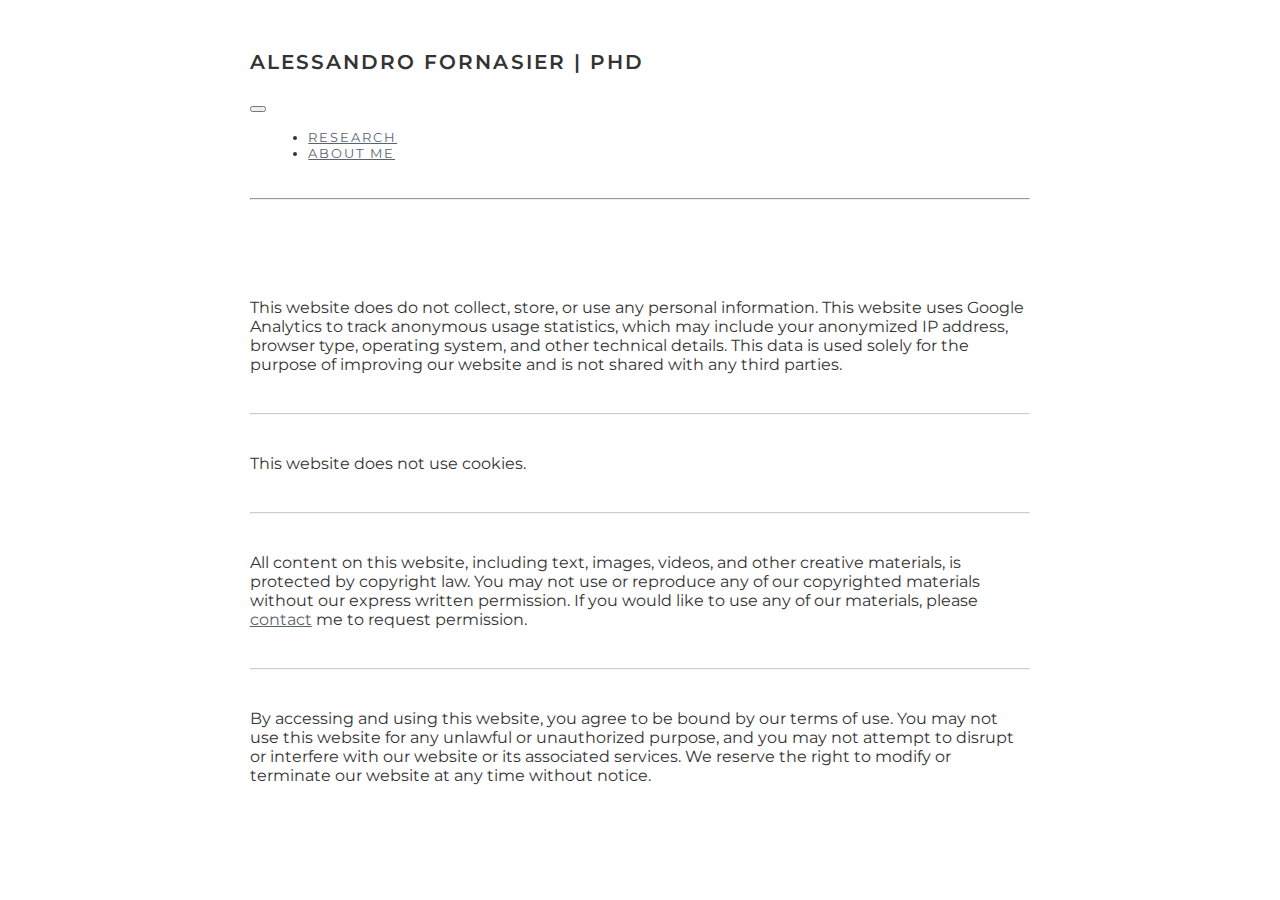
<file: policy.html>
<!DOCTYPE HTML>
<html lang="en">

	<head>

		<title>Policy</title>
		<meta charset="utf-8" />
		<meta name="viewport" content="width=device-width, initial-scale=1, user-scalable=no" />

		<!-- Google tag (gtag.js) -->
		<script async src="https://www.googletagmanager.com/gtag/js?id=G-WN9WWCRR6G"></script>
		<script>
		window.dataLayer = window.dataLayer || [];
		function gtag(){dataLayer.push(arguments);}
		gtag('js', new Date());

		gtag('config', 'G-WN9WWCRR6G', {'anonymize_ip': true});
		</script>

		<!-- Style -->
		<link rel="stylesheet" href="assets/css/main.css" />

		<!-- JQuery -->
		<script src="https://code.jquery.com/jquery-3.5.1.min.js" integrity="sha256-9/aliU8dGd2tb6OSsuzixeV4y/faTqgFtohetphbbj0=" crossorigin="anonymous"></script>

		<!-- Boostrap -->
		<link href="https://cdn.jsdelivr.net/npm/bootstrap@5.0.0-beta1/dist/css/bootstrap.min.css" rel="stylesheet" integrity="sha384-giJF6kkoqNQ00vy+HMDP7azOuL0xtbfIcaT9wjKHr8RbDVddVHyTfAAsrekwKmP1" crossorigin="anonymous">
		<script src="https://cdn.jsdelivr.net/npm/bootstrap@5.0.0-beta1/dist/js/bootstrap.bundle.min.js" integrity="sha384-ygbV9kiqUc6oa4msXn9868pTtWMgiQaeYH7/t7LECLbyPA2x65Kgf80OJFdroafW" crossorigin="anonymous"></script>

		<!-- Fonts -->
		<link rel="preconnect" href="https://fonts.gstatic.com">
		<link href="https://fonts.googleapis.com/css2?family=Montserrat:ital,wght@0,100;0,200;0,300;0,400;0,500;0,600;0,700;0,800;0,900;1,100;1,200;1,300;1,400;1,500;1,600;1,700;1,800&family=Work+Sans:ital,wght@0,100;0,200;0,300;0,400;0,500;0,600;0,700;0,800;0,900;1,100;1,200;1,300;1,400;1,500;1,600;1,700;1,800;1,900&display=swap" rel="stylesheet">

		<!-- FontAwesome -->
		<link href="assets/css/all.min.css" rel="stylesheet"> 
		<script defer src="assets/js/all.min.js"></script>

		<!-- Favicon -->
		<link rel='icon' type='images/png' href='images/other/page_favicon.png'>
	</head>

	<body class="bg-light">

		<div id="profile-wrapper" class="wrapper">
			<div class="inner bg-light">
				
				<!-- Navbar -->
				<nav class="navbar navbar-expand-md navbar-light bg-light">
					<div class="container-fluid">
						<h3 class="h3 navbar-brand mb-0">Alessandro Fornasier | PhD</h3>
						<button class="navbar-toggler" type="button" data-bs-toggle="collapse" data-bs-target="#navbarNavDropdown" aria-controls="navbarNavDropdown" aria-expanded="false" aria-label="Toggle navigation">
							<span class="navbar-toggler-icon"></span>
						</button>
						<div class="collapse navbar-collapse" id="navbarNavDropdown">
							<ul class="navbar-nav justify-content-end w-100">
								<li class="nav-item">
									<a class="nav-link" aria-current="page" href="profile/research/page_0.html">Research</a>
							  	</li>
							  	<li class="nav-item">
									<a class="nav-link" href="index.html">About Me</a>
							  	</li>
							</ul>
						  </div>
					</div>
				</nav>
				
				<hr>

				<!-- Page Content -->
				<main role="main" id="content">
					<div class="row">
						<p>
							This website does do not collect, store, or use any personal information. 
							This website uses Google Analytics to track anonymous usage statistics, which may include your anonymized IP address, browser type, operating system, and other technical details. 
							This data is used solely for the purpose of improving our website and is not shared with any third parties.
						</p>
					</div>
					<hr class="policy-divider">
					<div class="row">
						<p>
							This website does not use cookies.
						</p>
					</div>
					<hr class="policy-divider">
					<div class="row">
						<p>
							All content on this website, including text, images, videos, and other creative materials, is protected by copyright law. 
							You may not use or reproduce any of our copyrighted materials without our express written permission. 
							If you would like to use any of our materials, please <a href="mailto:4l3.fornasier@gmail.com">contact</a> me to request permission.
						</p>
					</div>
					<hr class="policy-divider">
					<div class="row">
						<p>
							By accessing and using this website, you agree to be bound by our terms of use. 
							You may not use this website for any unlawful or unauthorized purpose, and you may not attempt to disrupt or interfere with our website or its associated services. 
							We reserve the right to modify or terminate our website at any time without notice.
						</p>
					</div>
				</main>

				<!-- Footer -->
				<!--<footer class="d-flex justify-content-between container" id="footer">
					<p><a class="copy" href="www.linkedin.com/in/alessandrofornasier">2021 alessandro fornasier</a></p>
					<p><a href="#">back to top</a></p>
				</footer>-->

			</div>
		</div>

	</body>

</html>
</file>
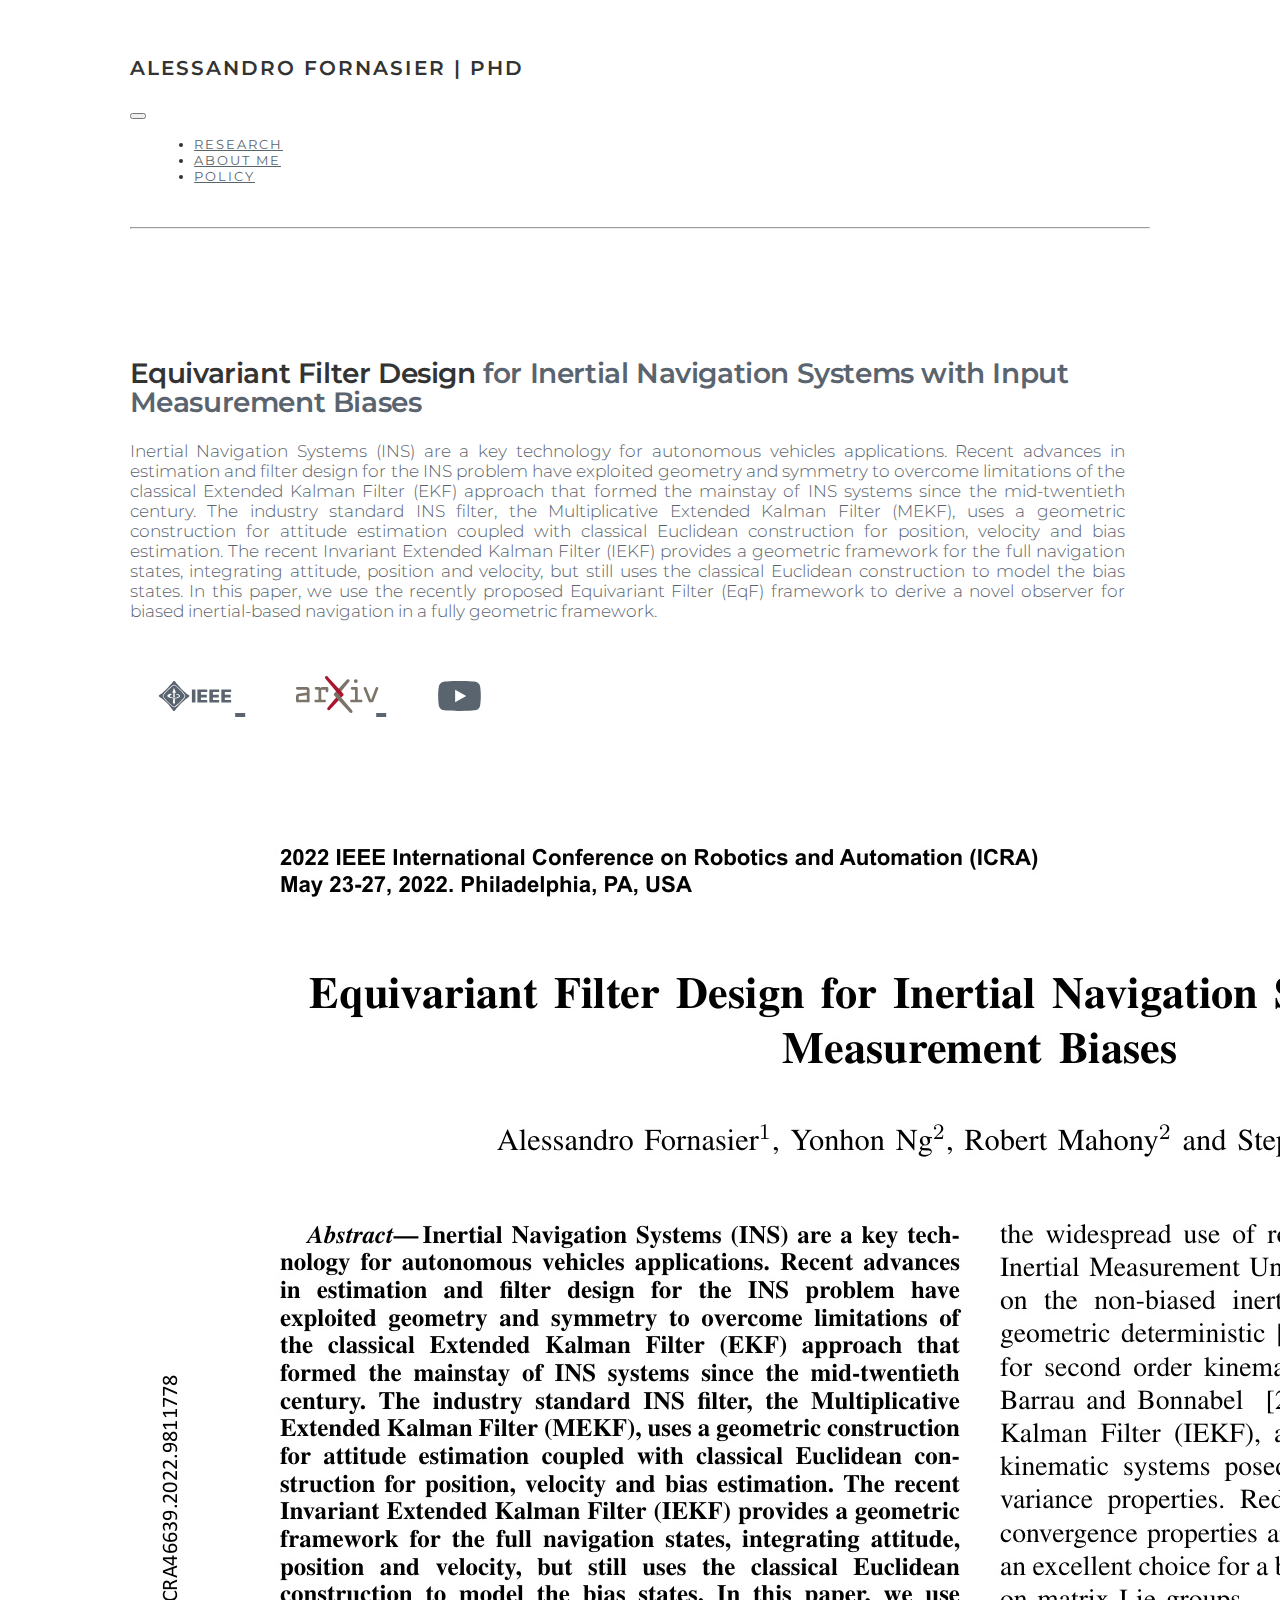
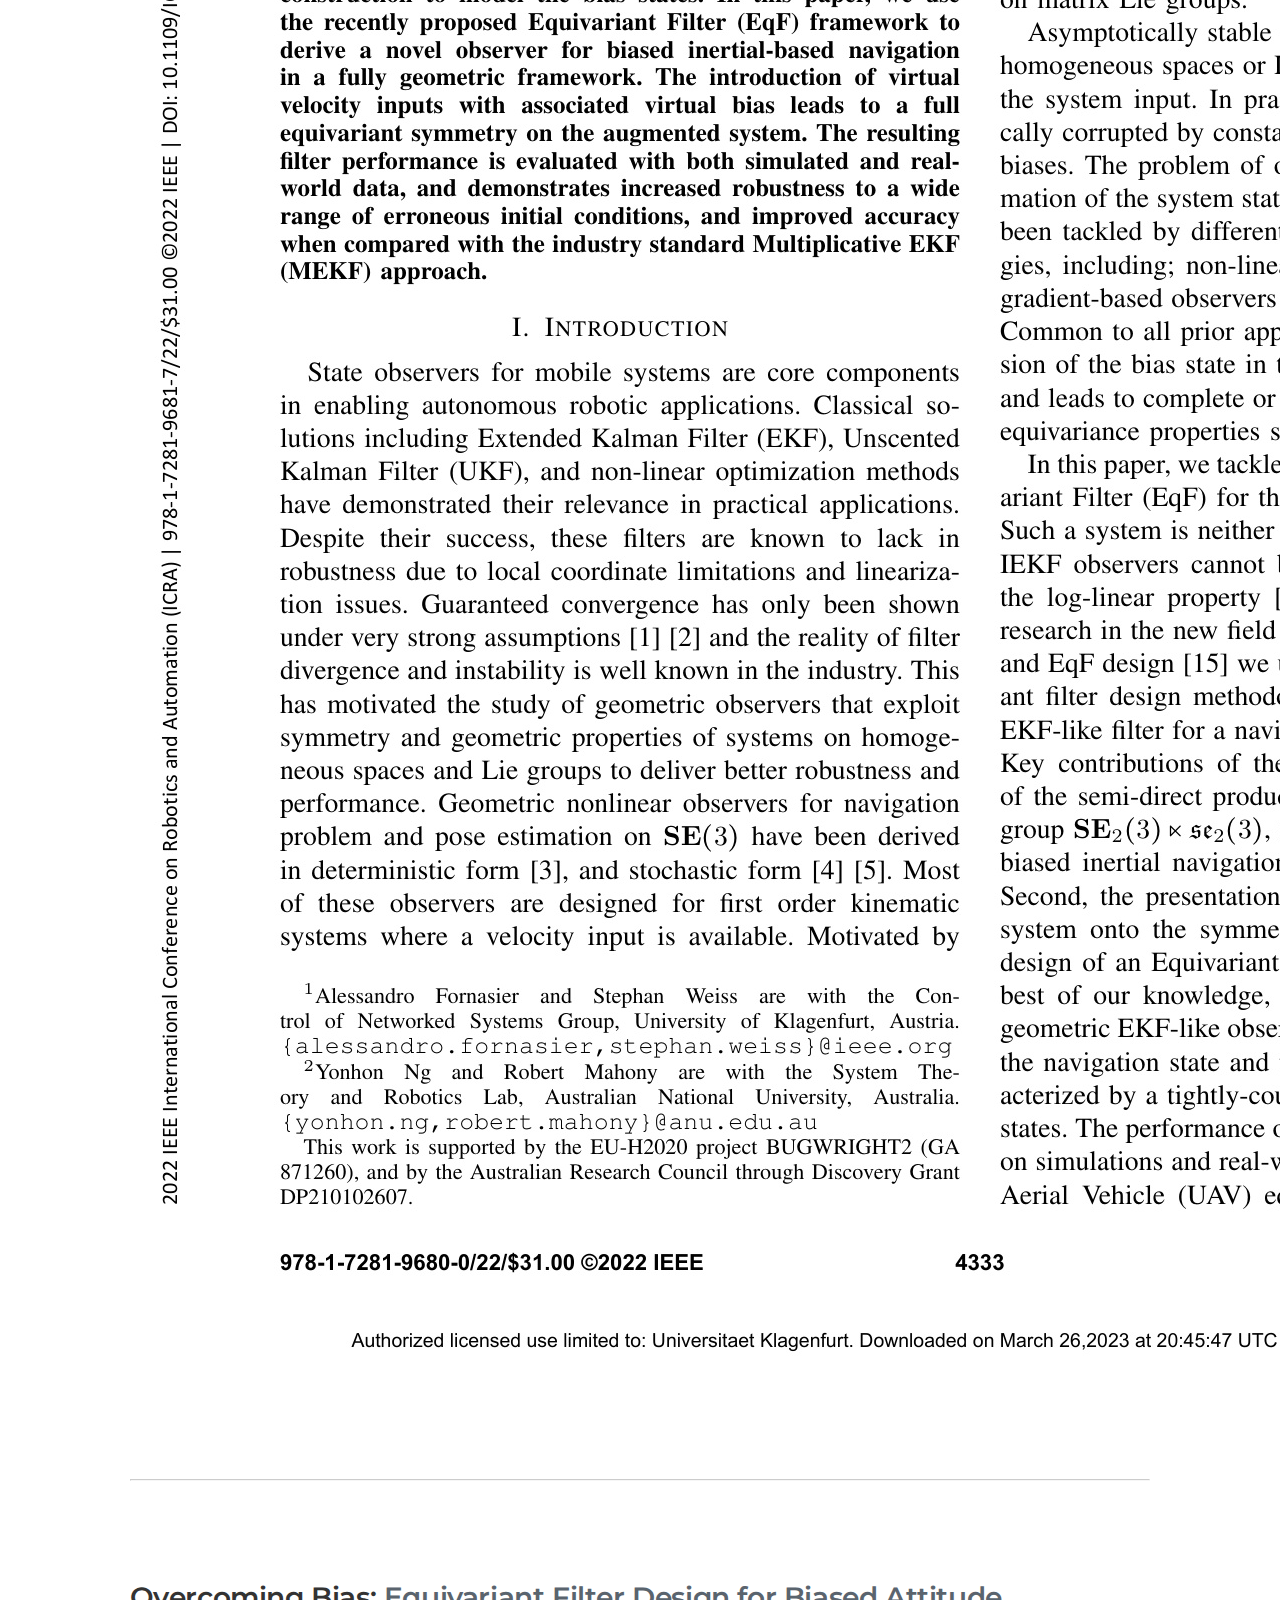
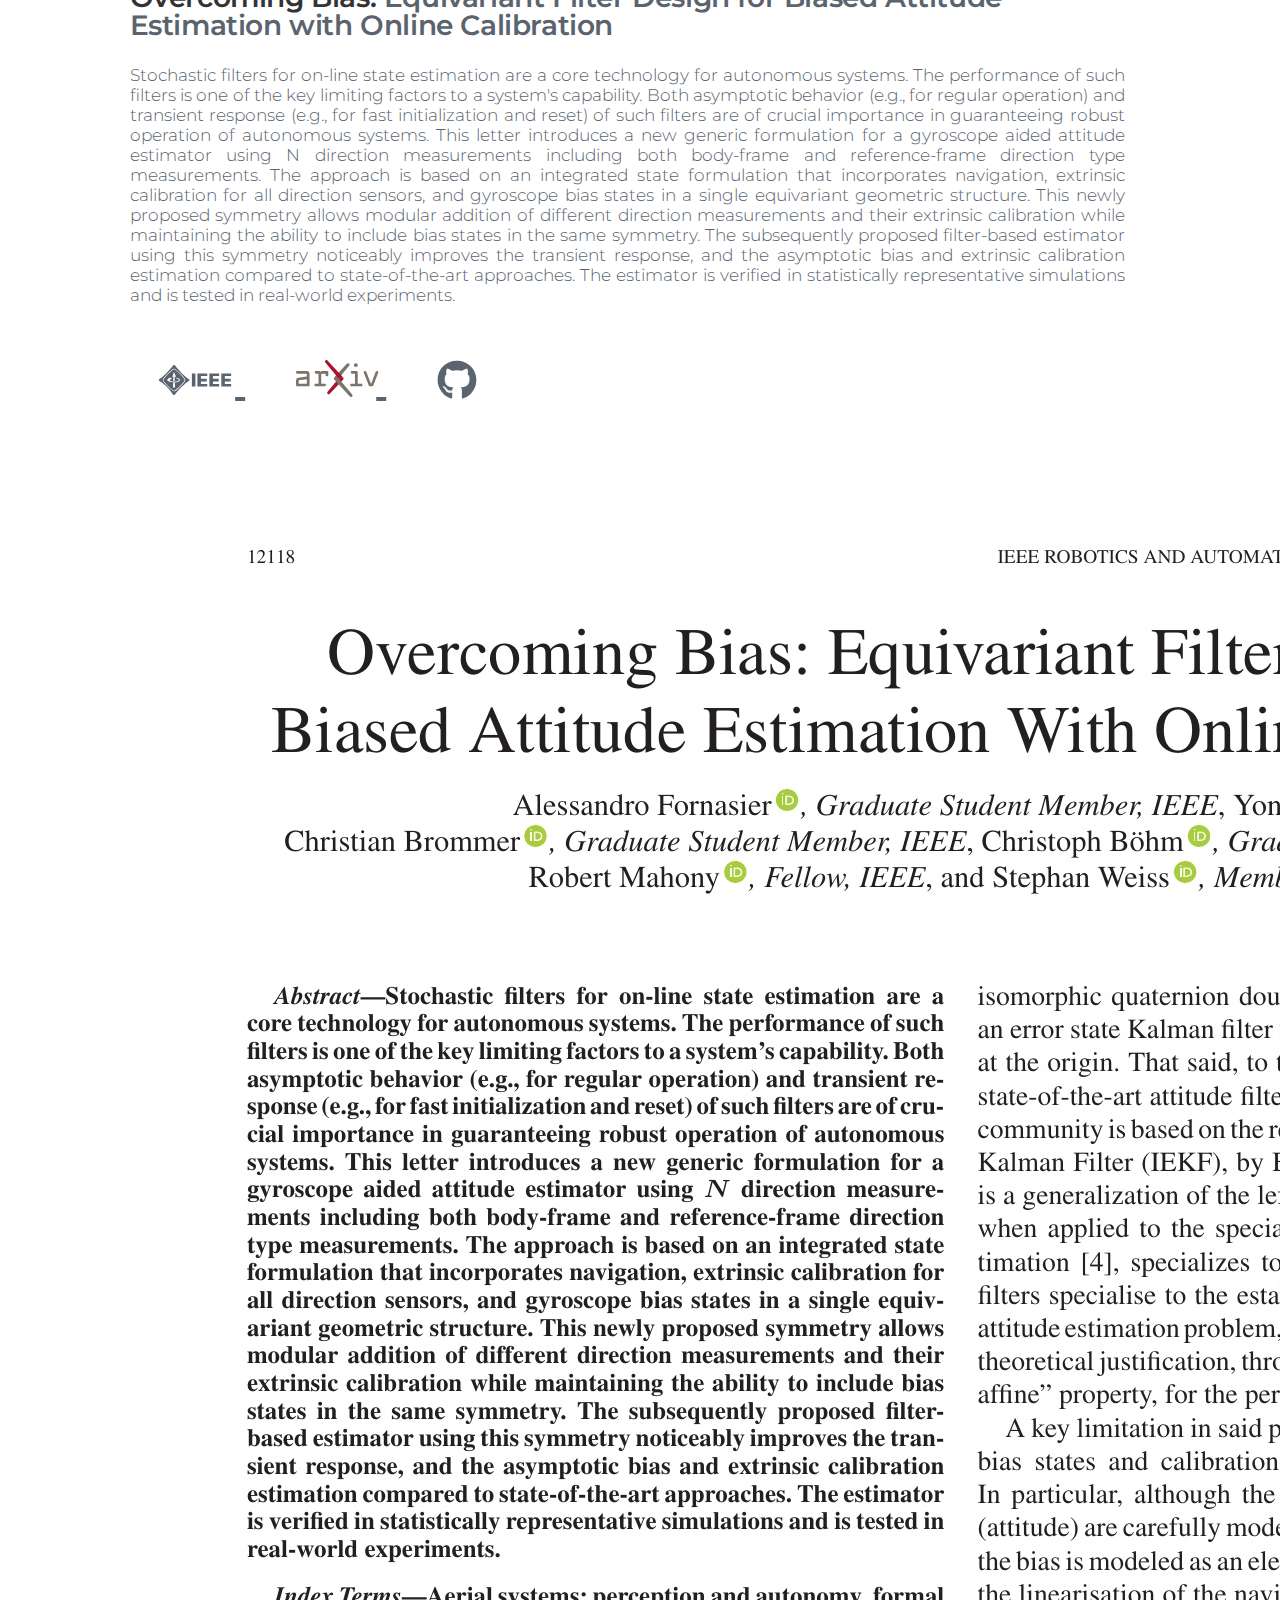
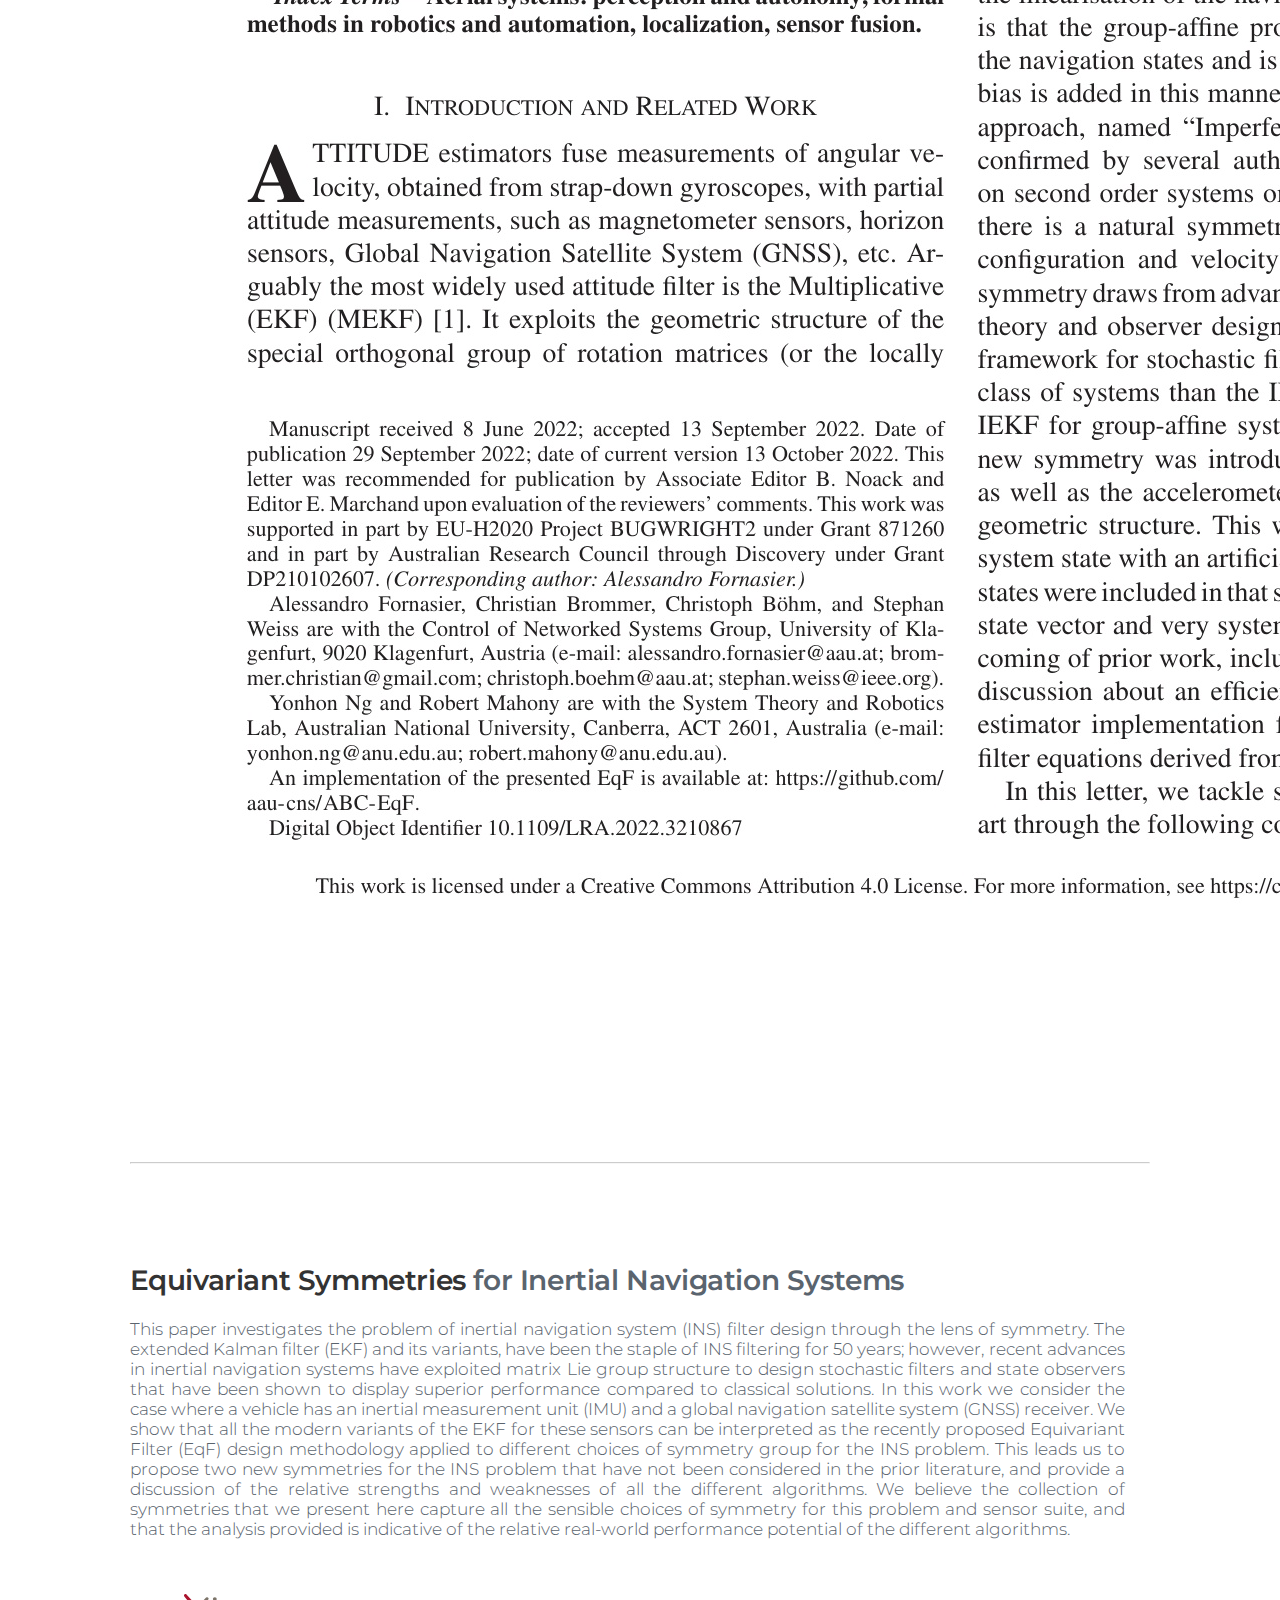
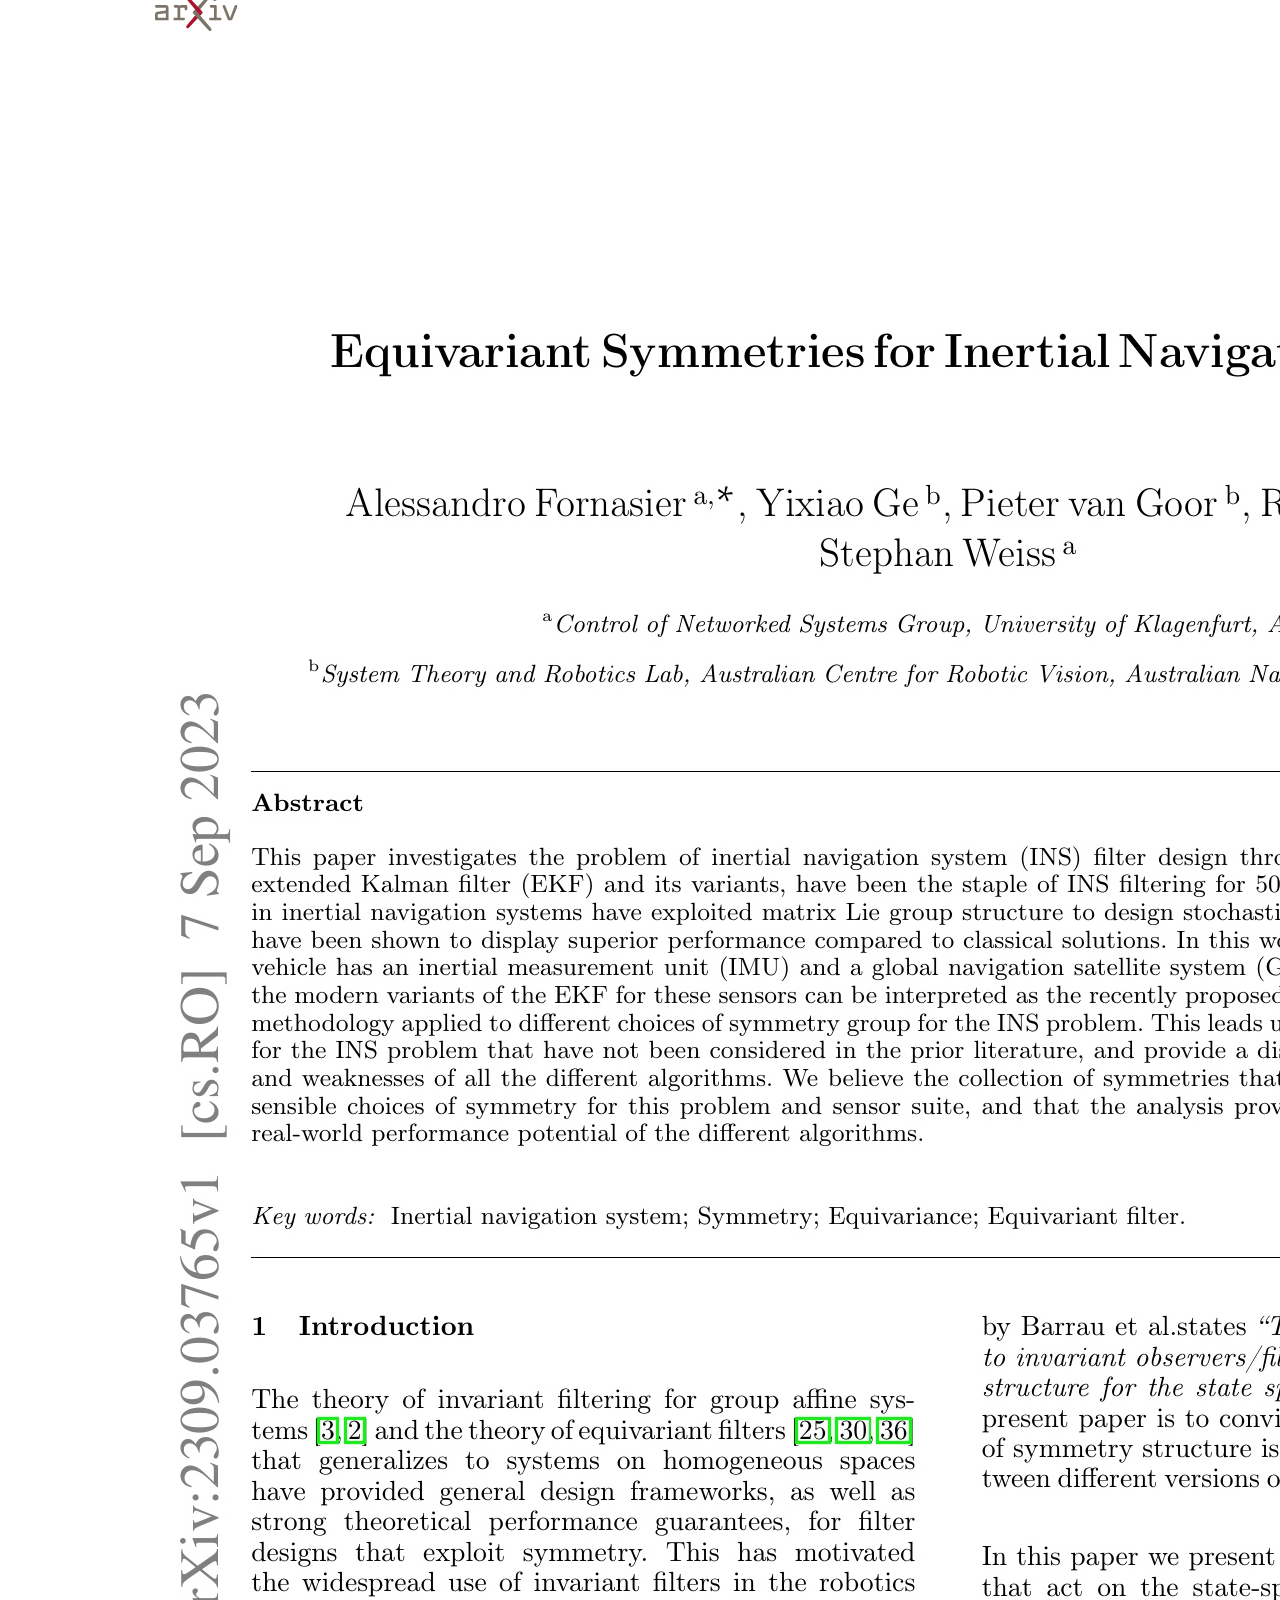
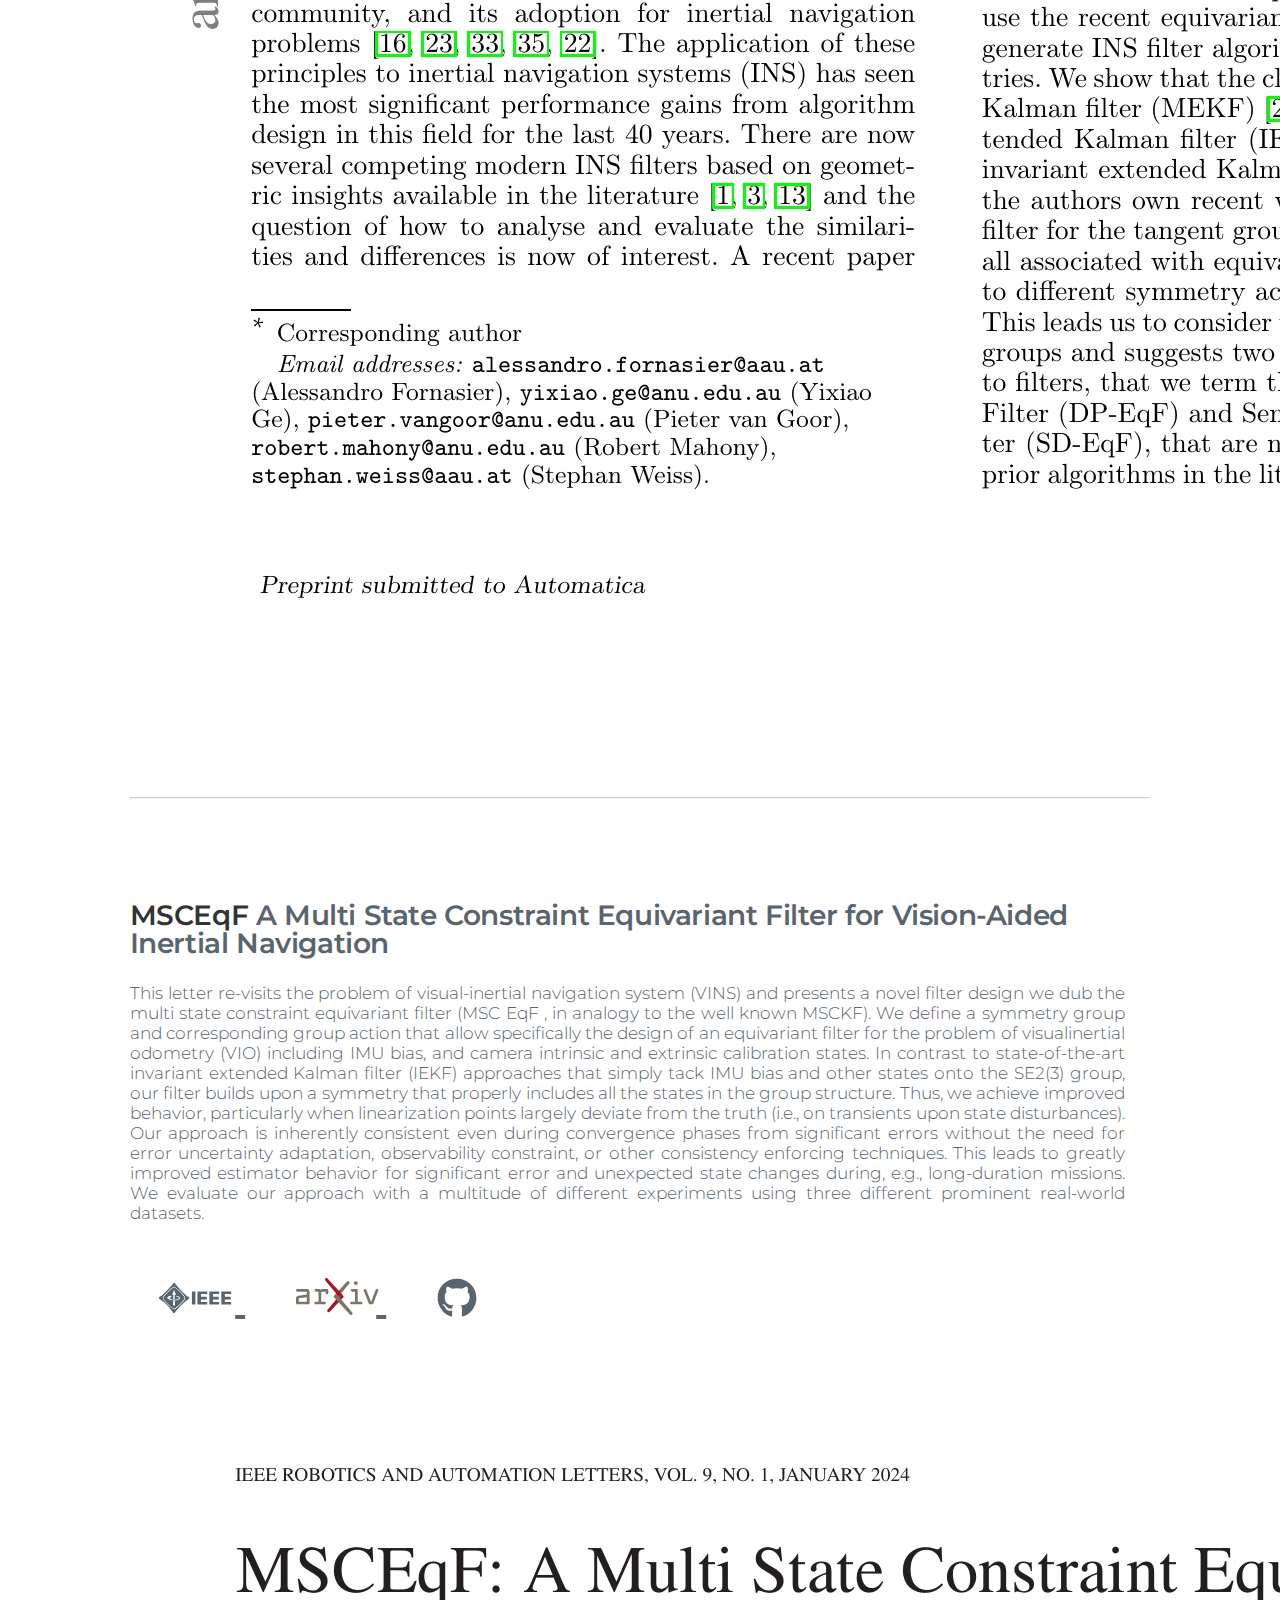
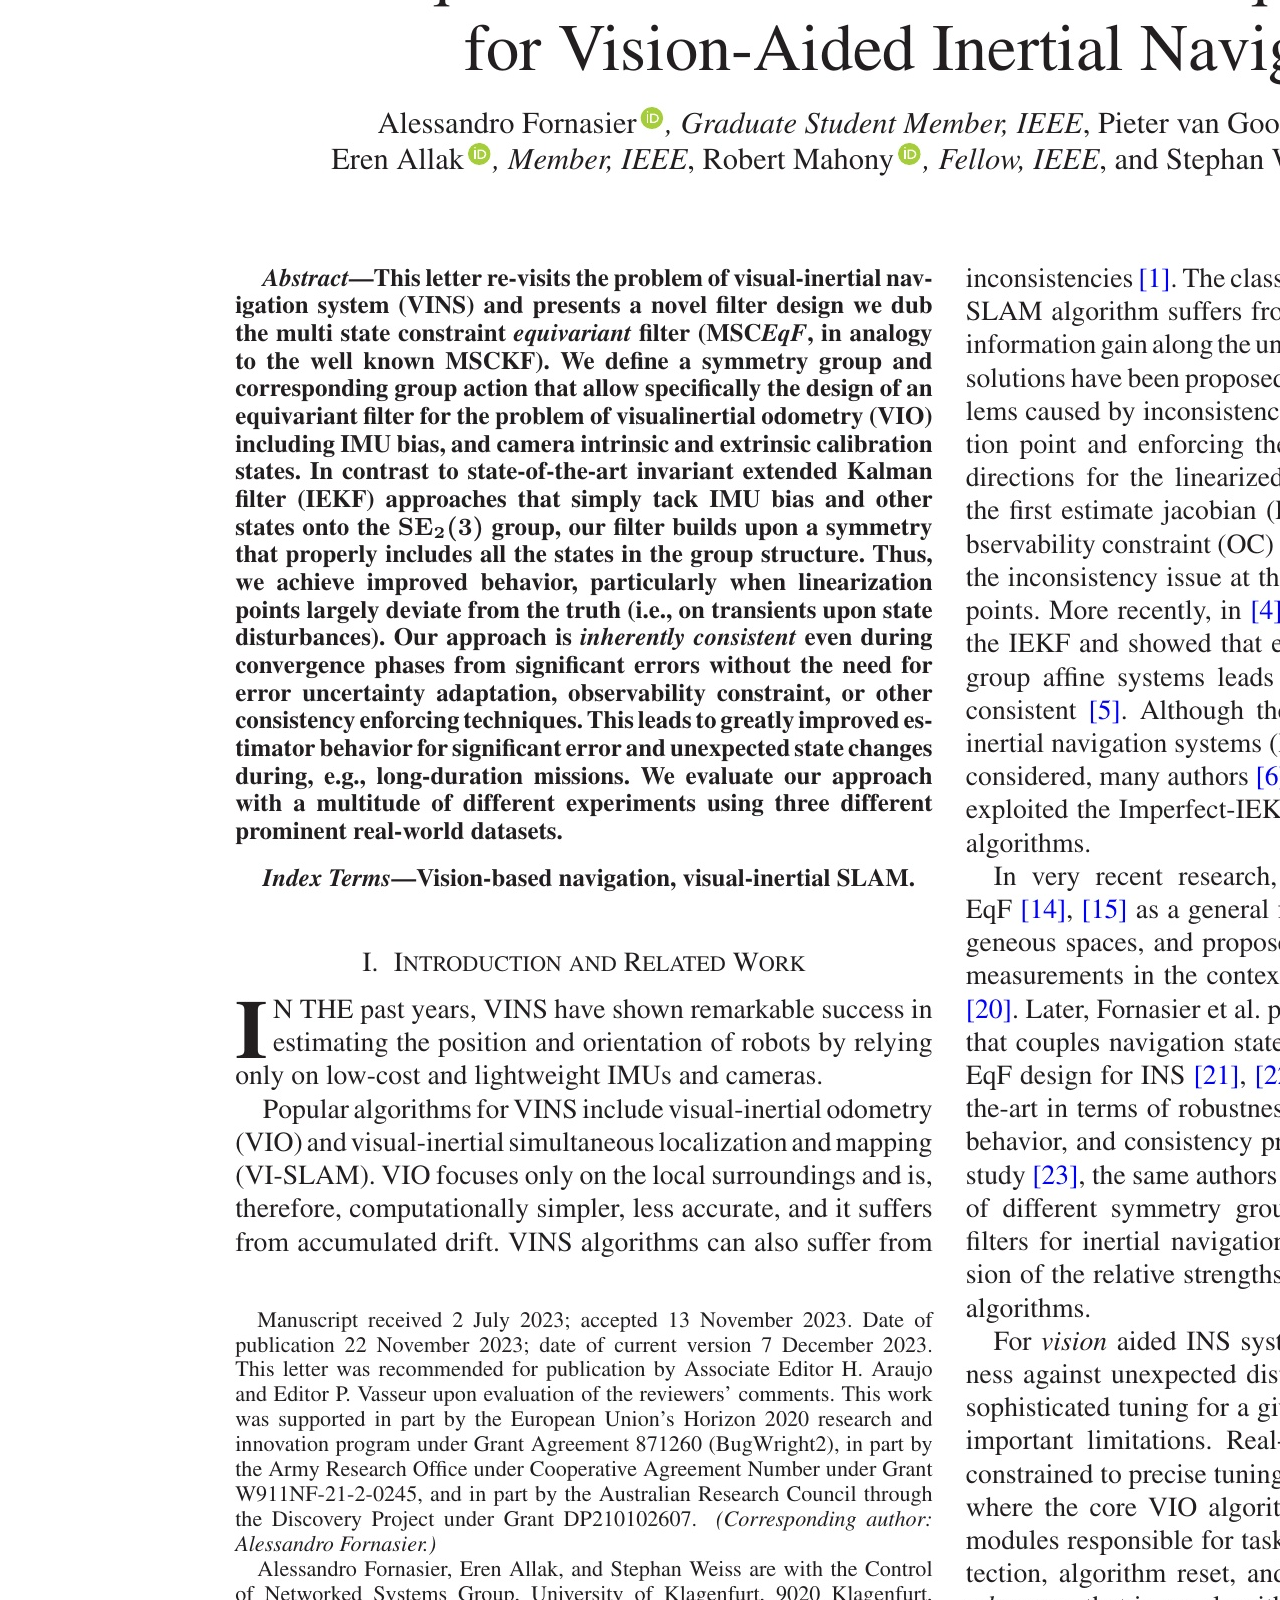
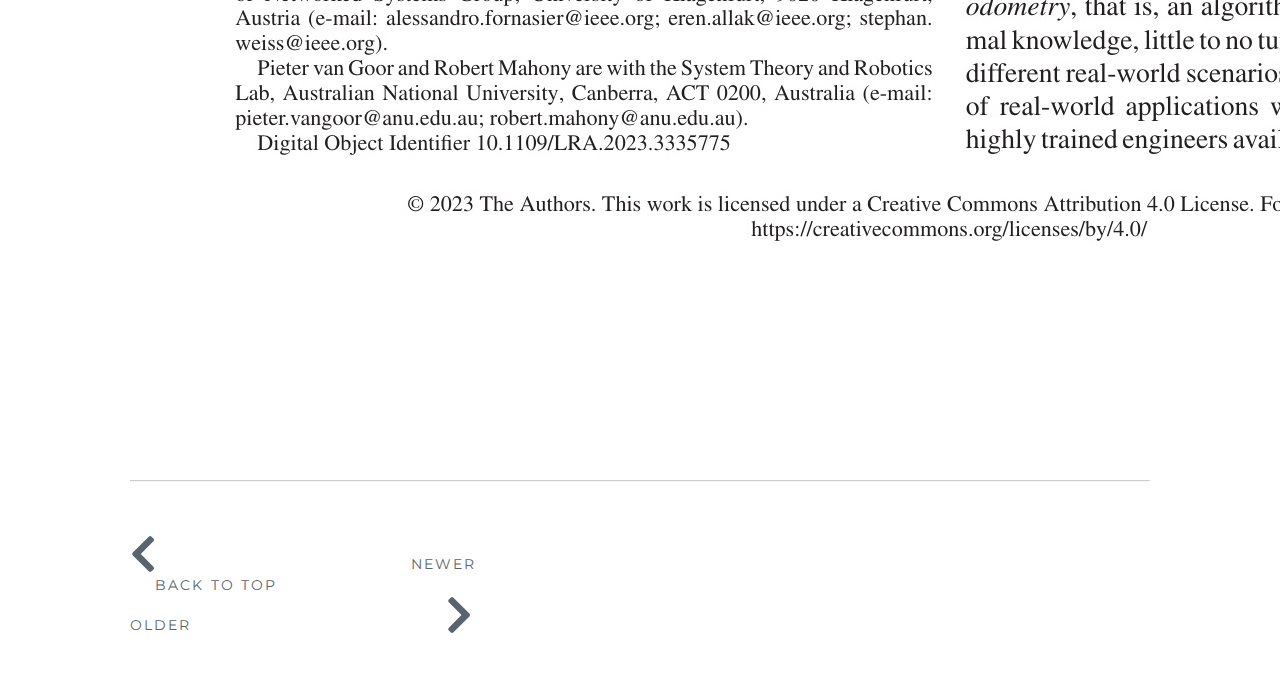
<file: profile/research/page_0.html>
<!DOCTYPE HTML>
<html lang="en">

	<head>

		<title>Alessandro Fornasier's research profile</title>
		<meta charset="utf-8" />
		<meta name="viewport" content="width=device-width, initial-scale=1, user-scalable=no" />

		<!-- Google tag (gtag.js) -->
		<script async src="https://www.googletagmanager.com/gtag/js?id=G-WN9WWCRR6G"></script>
		<script>
		window.dataLayer = window.dataLayer || [];
		function gtag(){dataLayer.push(arguments);}
		gtag('js', new Date());

		gtag('config', 'G-WN9WWCRR6G', {'anonymize_ip': true});
		</script>
		
		<!-- Style -->
		<link rel="stylesheet" href="../../assets/css/main.css" />

		<!-- JQuery -->
		<script src="https://code.jquery.com/jquery-3.5.1.min.js" integrity="sha256-9/aliU8dGd2tb6OSsuzixeV4y/faTqgFtohetphbbj0=" crossorigin="anonymous"></script>

		<!-- Boostrap -->
		<link href="https://cdn.jsdelivr.net/npm/bootstrap@5.0.0-beta1/dist/css/bootstrap.min.css" rel="stylesheet" integrity="sha384-giJF6kkoqNQ00vy+HMDP7azOuL0xtbfIcaT9wjKHr8RbDVddVHyTfAAsrekwKmP1" crossorigin="anonymous">
		<script src="https://cdn.jsdelivr.net/npm/bootstrap@5.0.0-beta1/dist/js/bootstrap.bundle.min.js" integrity="sha384-ygbV9kiqUc6oa4msXn9868pTtWMgiQaeYH7/t7LECLbyPA2x65Kgf80OJFdroafW" crossorigin="anonymous"></script>

		<!-- Fonts -->
		<link rel="preconnect" href="https://fonts.gstatic.com">
		<link href="https://fonts.googleapis.com/css2?family=Montserrat:ital,wght@0,100;0,200;0,300;0,400;0,500;0,600;0,700;0,800;0,900;1,100;1,200;1,300;1,400;1,500;1,600;1,700;1,800&family=Work+Sans:ital,wght@0,100;0,200;0,300;0,400;0,500;0,600;0,700;0,800;0,900;1,100;1,200;1,300;1,400;1,500;1,600;1,700;1,800;1,900&display=swap" rel="stylesheet">

		<!-- FontAwesome -->
		<link href="../../assets/css/all.min.css" rel="stylesheet"> 
		<script defer src="../../assets/js/all.min.js"></script>

		<!-- Favicon -->
		<link rel='icon' type='images/png' href='../../images/other/page_favicon.png'>

		<!-- Script -->
		<script src="../../assets/js/manager.js"></script>

	</head>

	<body class="bg-light">

		<div id="profile-wrapper" class="wrapper" data-pages="4" data-max-articles="4">

			<div id="page-0" class="inner bg-light" style="width: 85%;">
				
				<!-- Navbar -->
				<nav class="navbar navbar-expand-md navbar-light bg-light">
					<div class="container-fluid">
						<h3 class="h3 navbar-brand mb-0">Alessandro Fornasier | PhD</h3>
						<button class="navbar-toggler" type="button" data-bs-toggle="collapse" data-bs-target="#navbarNavDropdown" aria-controls="navbarNavDropdown" aria-expanded="false" aria-label="Toggle navigation">
							<span class="navbar-toggler-icon"></span>
						</button>
						<div class="collapse navbar-collapse" id="navbarNavDropdown">
							<ul class="navbar-nav justify-content-end w-100">
								<li class="nav-item">
									<a class="nav-link" aria-current="page" href="page_0.html">Research</a>
							  	</li>
							  	<li class="nav-item">
									<a class="nav-link" href="../../index.html">About Me</a>
							  	</li>
								  <li class="nav-item">
									<a class="nav-link" href="../../policy.html">Policy</a>
							  	</li>
							</ul>
						  </div>
					</div>
				</nav>
				
				<hr>

				<!-- Page Content -->
				<main role="main" id="content">
					
					
						<div class="row article" id="article-0">
							<div class="col-xl-7" style="display: block; margin: auto;">
								<h2 class="article-heading">Equivariant Filter Design <span class="text-color-light">for Inertial Navigation Systems with Input Measurement Biases</span></h2>
								<p class="article-description text-color-light">Inertial Navigation Systems (INS) are a key technology for autonomous vehicles applications. Recent advances in estimation and filter design for the INS problem have exploited geometry and symmetry to overcome limitations of the classical Extended Kalman Filter (EKF) approach that formed the mainstay of INS systems since the mid-twentieth century. The industry standard INS filter, the Multiplicative Extended Kalman Filter (MEKF), uses a geometric construction for attitude estimation coupled with classical Euclidean construction for position, velocity and bias estimation. The recent Invariant Extended Kalman Filter (IEKF) provides a geometric framework for the full navigation states, integrating attitude, position and velocity, but still uses the classical Euclidean construction to model the bias states. In this paper, we use the recently proposed Equivariant Filter (EqF) framework to derive a novel observer for biased inertial-based navigation in a fully geometric framework.</p>
								<div id="icons" class="d-flex justify-content-start">
									
										
											<a href="https://ieeexplore.ieee.org/abstract/document/9811778" style="margin-left: 2.5%; margin-right: 2.5%;">
												<svg class="svg-inline--fa" aria-hidden="true" focusable="false" role="img" xmlns="http://www.w3.org/2000/svg"  viewBox="0 0 120 60" data-fa-i2svg=""><path fill="currentColor" d="M55.332 20.182h5.308v19.636h-5.308zm8.268 0v19.636h14.752v-3.923h-9.445v-3.818h8.74v-3.925h-8.74V24.12h9.445v-3.937zm17.94 0v19.636h14.755v-3.923H86.85v-3.818h8.74v-3.925h-8.74V24.12h9.446v-3.937zm17.937 0v19.636h14.75v-3.923h-9.443v-3.818h8.744v-3.925h-8.744V24.12h9.443v-3.937zM28.115 52.564a1.31 1.31 0 0 1-.362-.167c-.28-.196-.733-.7-1.012-1.128-.383-.6-1.732-2.38-2.806-3.722-2.198-2.756-4.15-4.962-6.403-7.24-2.7-2.743-4.837-4.613-7.244-6.374l-2.54-1.7c-.995-.537-1.765-1.27-1.927-1.832a2.5 2.5 0 0 1 .012-1.032c.146-.5.8-1.078 1.773-1.586 1.286-.666 2.74-1.732 4.663-3.418 3.293-2.893 8.314-8.076 12.227-12.63 1.186-1.378 1.807-2.173 2.156-2.76.53-.9.995-1.395 1.428-1.55.23-.08.754-.08 1.016 0a1.49 1.49 0 0 1 .375.183c.287.196.8.77 1.1 1.228l.375.574c.133.196 1.836 2.327 2.506 3.135 4.542 5.462 9.063 10.08 12.78 13.047 1.636 1.303 3.355 2.477 4.35 2.96.437.212.833.558.945.824.112.258.108.762-.008 1.074-.108.287-.512.708-.9.933-.912.533-3.96 2.856-5.87 4.475C40.096 39.817 36 44.005 32.5 48.4c-.783.987-2.1 2.768-2.294 3.076-.167.283-.583.75-.816.912-.325.225-.837.296-1.274.175zm1.253-5.75c1.607-.633 5.828-4.16 9.94-8.3 2.473-2.494 4.22-4.538 5.204-6.074.346-.545.74-1.35.833-1.703.112-.408.092-.9-.046-1.332-.6-1.84-2.852-4.8-6.432-8.426-3.938-3.984-7.702-6.965-9.6-7.598-.716-.237-1.062-.212-1.8.137C24.132 15.1 15.1 23.9 12.43 28.145c-.333.533-.645 1.166-.758 1.536-.208.683.017 1.4.824 2.644 2.56 3.96 11.248 12.16 14.97 14.142.87.462 1.365.554 1.9.346zm-.668-.857c-.6-.125-2.24-1.2-3.976-2.6-5.3-4.242-11.253-10.55-12.056-12.747-.154-.43-.133-.608.162-1.195 1.05-2.102 4.958-6.528 9.375-10.607 2.3-2.1 4.55-3.884 5.678-4.442.495-.25.724-.258 1.232-.058C32.212 15.547 40.4 23.26 43.37 27.74c.87 1.316 1.195 2.12 1.082 2.648-.28 1.274-2.352 3.922-5.812 7.414-3.955 3.997-8.3 7.664-9.692 8.16-.05.017-.167.017-.258-.004zm1.336-4.975a244.17 244.17 0 0 1-.137-3.54l-.112-3.3h-1.2c-.662 0-1.2.012-1.2.033a1334.23 1334.23 0 0 1-.25 3.422l-.25 3.5v.112h3.172zm.454-7.38c1.46-.104 2.68-.346 3.684-.73.562-.216 1.607-.74 2.04-1.028.53-.346.945-.766 1.128-1.137.125-.254.142-.33.142-.604 0-.674-.354-1.1-1.557-1.848-.1-.062-.162-.13-.146-.146s.2-.08.38-.13.34-.104.333-.108c-.03-.03-4.46-1.266-4.47-1.25s.108.404.262.874l.287.858.27-.004a17.36 17.36 0 0 0 .77-.033l.5-.033.283.15c.383.204.94.624 1.145.866.495.595.504 1.082.025 1.594-.574.612-1.445.974-3.193 1.332a18.53 18.53 0 0 1-4.33.404c-1.55-.033-2.698-.237-3.8-.674-1.382-.545-2.065-1.124-2.07-1.748-.008-.704 1.028-1.495 2.806-2.14l.55-.204-.433-.25-1.245-.733-.812-.475-.537.187c-1.565.545-2.752 1.195-3.443 1.882-.458.462-.595.72-.612 1.2-.017.4.05.608.32.978.504.7 1.757 1.407 3.688 2.102 1.103.4 3.2.733 5.454.866a31.71 31.71 0 0 0 2.58-.012zm-.84-2.027l-.187-6.432c.017-.017.483-.037 1.037-.042l1.003-.012-1.528-3.6-1.55-3.63c-.012-.012-.55 1.594-1.2 3.568l-1.2 3.643c-.017.037.154.05.77.05.437 0 .803.012.812.033.017.025-.13 4.67-.196 6.265l-.025.612h2.28z"/></svg>
											</a>
																														  
									
										
										<a href="https://arxiv.org/abs/2202.02058" style="margin-left: 2.5%; margin-right: 2.5%;">
											<svg class="svg-inline--fa" aria-hidden="true" focusable="false" role="img" xmlns="http://www.w3.org/2000/svg"  viewBox="0 0 240 120" data-fa-i2svg=""><path d="M427.571,255.154c1.859,0,3.1,1.24,3.985,3.453,1.062-2.213,2.568-3.453,4.694-3.453h14.878a4.062,4.062,0,0,1,4.074,4.074v7.828c0,2.656-1.327,4.074-4.074,4.074-2.656,0-4.074-1.418-4.074-4.074V263.3H436.515a2.411,2.411,0,0,0-2.656,2.745v27.188h10.007c2.658,0,4.074,1.329,4.074,4.074s-1.416,4.074-4.074,4.074h-26.39c-2.659,0-3.986-1.328-3.986-4.074s1.327-4.074,3.986-4.074h8.236V263.3h-7.263c-2.656,0-3.985-1.329-3.985-4.074,0-2.658,1.329-4.074,3.985-4.074Z" transform="translate(-358.165 -222.27)" fill="#7c7469"/><path d="M539.233,255.154c2.656,0,4.074,1.416,4.074,4.074v34.007h10.1c2.746,0,4.074,1.329,4.074,4.074s-1.328,4.074-4.074,4.074H524.8c-2.656,0-4.074-1.328-4.074-4.074s1.418-4.074,4.074-4.074h10.362V263.3h-8.533c-2.744,0-4.073-1.329-4.073-4.074,0-2.658,1.329-4.074,4.073-4.074Zm4.22-17.615a5.859,5.859,0,1,1-5.819-5.819A5.9,5.9,0,0,1,543.453,237.539Z" transform="translate(-358.165 -222.27)" fill="#7c7469"/><path d="M605.143,259.228a4.589,4.589,0,0,1-.267,1.594L590,298.9a3.722,3.722,0,0,1-3.721,2.48h-5.933a3.689,3.689,0,0,1-3.808-2.48l-15.055-38.081a3.23,3.23,0,0,1-.355-1.594,4.084,4.084,0,0,1,4.164-4.074,3.8,3.8,0,0,1,3.718,2.656l14.348,36.134,13.9-36.134a3.8,3.8,0,0,1,3.72-2.656A4.084,4.084,0,0,1,605.143,259.228Z" transform="translate(-358.165 -222.27)" fill="#7c7469"/><path d="M486.149,277.877l-32.741,38.852c-1.286,1.372-2.084,3.777-1.365,5.5a4.705,4.705,0,0,0,4.4,2.914,4.191,4.191,0,0,0,3.16-1.563l40.191-42.714a4.417,4.417,0,0,0,.042-6.042Z" transform="translate(-358.165 -222.27)" fill="#aa142d"/><path d="M486.149,277.877l31.187-38.268c1.492-1.989,2.2-3.03,1.492-4.723a5.142,5.142,0,0,0-4.481-3.161h0a4.024,4.024,0,0,0-3.008,1.108L472.711,274.6a4.769,4.769,0,0,0,.015,6.53L520.512,332.2a3.913,3.913,0,0,0,3.137,1.192,4.394,4.394,0,0,0,4.027-2.818c.719-1.727-.076-3.438-1.4-5.23l-40.124-47.464" transform="translate(-358.165 -222.27)" fill="#7c7469"/><path d="M499.833,274.828,453.169,224.4s-1.713-2.08-3.524-2.124a4.607,4.607,0,0,0-4.338,2.788c-.705,1.692-.2,2.88,1.349,5.1l40.093,48.422" transform="translate(-358.165 -222.27)" fill="#aa142d"/><path d="M390.61,255.154c5.018,0,8.206,3.312,8.206,8.4v37.831H363.308a4.813,4.813,0,0,1-5.143-4.929V283.427a8.256,8.256,0,0,1,7-8.148l25.507-3.572v-8.4H362.306a4.014,4.014,0,0,1-4.141-4.074c0-2.87,2.143-4.074,4.355-4.074Zm.059,38.081V279.942l-24.354,3.4v9.9Z" transform="translate(-358.165 -222.27)" fill="#7c7469"/></svg>
										</a>
																														  
									
										
											<a href="https://www.youtube.com/watch?v=an2Qy_xmx3Q" style="margin-left: 2.5%; margin-right: 2.5%;"><i class="fab fa-youtube"></i></a>
																														  
										
								</div>
							</div>
							<div class="col-xl-5" style="display: block; margin: auto;">
								<img class="featurette-image img-fluid mx-auto" alt="475x615" style="width: auto; height: auto;" src="../../images/papers/eqf_inertial_navigation_system.jpg">
							</div>
						</div>

						<hr class="article-divider">
					
						<div class="row article" id="article-1">
							<div class="col-xl-7" style="display: block; margin: auto;">
								<h2 class="article-heading">Overcoming Bias: <span class="text-color-light">Equivariant Filter Design for Biased Attitude Estimation with Online Calibration</span></h2>
								<p class="article-description text-color-light">Stochastic filters for on-line state estimation are a core technology for autonomous systems. The performance of such filters is one of the key limiting factors to a system's capability. Both asymptotic behavior (e.g., for regular operation) and transient response (e.g., for fast initialization and reset) of such filters are of crucial importance in guaranteeing robust operation of autonomous systems. This letter introduces a new generic formulation for a gyroscope aided attitude estimator using N direction measurements including both body-frame and reference-frame direction type measurements. The approach is based on an integrated state formulation that incorporates navigation, extrinsic calibration for all direction sensors, and gyroscope bias states in a single equivariant geometric structure. This newly proposed symmetry allows modular addition of different direction measurements and their extrinsic calibration while maintaining the ability to include bias states in the same symmetry. The subsequently proposed filter-based estimator using this symmetry noticeably improves the transient response, and the asymptotic bias and extrinsic calibration estimation compared to state-of-the-art approaches. The estimator is verified in statistically representative simulations and is tested in real-world experiments.</p>
								<div id="icons" class="d-flex justify-content-start">
									
										
											<a href="https://ieeexplore.ieee.org/abstract/document/9905914" style="margin-left: 2.5%; margin-right: 2.5%;">
												<svg class="svg-inline--fa" aria-hidden="true" focusable="false" role="img" xmlns="http://www.w3.org/2000/svg"  viewBox="0 0 120 60" data-fa-i2svg=""><path fill="currentColor" d="M55.332 20.182h5.308v19.636h-5.308zm8.268 0v19.636h14.752v-3.923h-9.445v-3.818h8.74v-3.925h-8.74V24.12h9.445v-3.937zm17.94 0v19.636h14.755v-3.923H86.85v-3.818h8.74v-3.925h-8.74V24.12h9.446v-3.937zm17.937 0v19.636h14.75v-3.923h-9.443v-3.818h8.744v-3.925h-8.744V24.12h9.443v-3.937zM28.115 52.564a1.31 1.31 0 0 1-.362-.167c-.28-.196-.733-.7-1.012-1.128-.383-.6-1.732-2.38-2.806-3.722-2.198-2.756-4.15-4.962-6.403-7.24-2.7-2.743-4.837-4.613-7.244-6.374l-2.54-1.7c-.995-.537-1.765-1.27-1.927-1.832a2.5 2.5 0 0 1 .012-1.032c.146-.5.8-1.078 1.773-1.586 1.286-.666 2.74-1.732 4.663-3.418 3.293-2.893 8.314-8.076 12.227-12.63 1.186-1.378 1.807-2.173 2.156-2.76.53-.9.995-1.395 1.428-1.55.23-.08.754-.08 1.016 0a1.49 1.49 0 0 1 .375.183c.287.196.8.77 1.1 1.228l.375.574c.133.196 1.836 2.327 2.506 3.135 4.542 5.462 9.063 10.08 12.78 13.047 1.636 1.303 3.355 2.477 4.35 2.96.437.212.833.558.945.824.112.258.108.762-.008 1.074-.108.287-.512.708-.9.933-.912.533-3.96 2.856-5.87 4.475C40.096 39.817 36 44.005 32.5 48.4c-.783.987-2.1 2.768-2.294 3.076-.167.283-.583.75-.816.912-.325.225-.837.296-1.274.175zm1.253-5.75c1.607-.633 5.828-4.16 9.94-8.3 2.473-2.494 4.22-4.538 5.204-6.074.346-.545.74-1.35.833-1.703.112-.408.092-.9-.046-1.332-.6-1.84-2.852-4.8-6.432-8.426-3.938-3.984-7.702-6.965-9.6-7.598-.716-.237-1.062-.212-1.8.137C24.132 15.1 15.1 23.9 12.43 28.145c-.333.533-.645 1.166-.758 1.536-.208.683.017 1.4.824 2.644 2.56 3.96 11.248 12.16 14.97 14.142.87.462 1.365.554 1.9.346zm-.668-.857c-.6-.125-2.24-1.2-3.976-2.6-5.3-4.242-11.253-10.55-12.056-12.747-.154-.43-.133-.608.162-1.195 1.05-2.102 4.958-6.528 9.375-10.607 2.3-2.1 4.55-3.884 5.678-4.442.495-.25.724-.258 1.232-.058C32.212 15.547 40.4 23.26 43.37 27.74c.87 1.316 1.195 2.12 1.082 2.648-.28 1.274-2.352 3.922-5.812 7.414-3.955 3.997-8.3 7.664-9.692 8.16-.05.017-.167.017-.258-.004zm1.336-4.975a244.17 244.17 0 0 1-.137-3.54l-.112-3.3h-1.2c-.662 0-1.2.012-1.2.033a1334.23 1334.23 0 0 1-.25 3.422l-.25 3.5v.112h3.172zm.454-7.38c1.46-.104 2.68-.346 3.684-.73.562-.216 1.607-.74 2.04-1.028.53-.346.945-.766 1.128-1.137.125-.254.142-.33.142-.604 0-.674-.354-1.1-1.557-1.848-.1-.062-.162-.13-.146-.146s.2-.08.38-.13.34-.104.333-.108c-.03-.03-4.46-1.266-4.47-1.25s.108.404.262.874l.287.858.27-.004a17.36 17.36 0 0 0 .77-.033l.5-.033.283.15c.383.204.94.624 1.145.866.495.595.504 1.082.025 1.594-.574.612-1.445.974-3.193 1.332a18.53 18.53 0 0 1-4.33.404c-1.55-.033-2.698-.237-3.8-.674-1.382-.545-2.065-1.124-2.07-1.748-.008-.704 1.028-1.495 2.806-2.14l.55-.204-.433-.25-1.245-.733-.812-.475-.537.187c-1.565.545-2.752 1.195-3.443 1.882-.458.462-.595.72-.612 1.2-.017.4.05.608.32.978.504.7 1.757 1.407 3.688 2.102 1.103.4 3.2.733 5.454.866a31.71 31.71 0 0 0 2.58-.012zm-.84-2.027l-.187-6.432c.017-.017.483-.037 1.037-.042l1.003-.012-1.528-3.6-1.55-3.63c-.012-.012-.55 1.594-1.2 3.568l-1.2 3.643c-.017.037.154.05.77.05.437 0 .803.012.812.033.017.025-.13 4.67-.196 6.265l-.025.612h2.28z"/></svg>
											</a>
																														  
									
										
										<a href="https://arxiv.org/abs/2209.12038" style="margin-left: 2.5%; margin-right: 2.5%;">
											<svg class="svg-inline--fa" aria-hidden="true" focusable="false" role="img" xmlns="http://www.w3.org/2000/svg"  viewBox="0 0 240 120" data-fa-i2svg=""><path d="M427.571,255.154c1.859,0,3.1,1.24,3.985,3.453,1.062-2.213,2.568-3.453,4.694-3.453h14.878a4.062,4.062,0,0,1,4.074,4.074v7.828c0,2.656-1.327,4.074-4.074,4.074-2.656,0-4.074-1.418-4.074-4.074V263.3H436.515a2.411,2.411,0,0,0-2.656,2.745v27.188h10.007c2.658,0,4.074,1.329,4.074,4.074s-1.416,4.074-4.074,4.074h-26.39c-2.659,0-3.986-1.328-3.986-4.074s1.327-4.074,3.986-4.074h8.236V263.3h-7.263c-2.656,0-3.985-1.329-3.985-4.074,0-2.658,1.329-4.074,3.985-4.074Z" transform="translate(-358.165 -222.27)" fill="#7c7469"/><path d="M539.233,255.154c2.656,0,4.074,1.416,4.074,4.074v34.007h10.1c2.746,0,4.074,1.329,4.074,4.074s-1.328,4.074-4.074,4.074H524.8c-2.656,0-4.074-1.328-4.074-4.074s1.418-4.074,4.074-4.074h10.362V263.3h-8.533c-2.744,0-4.073-1.329-4.073-4.074,0-2.658,1.329-4.074,4.073-4.074Zm4.22-17.615a5.859,5.859,0,1,1-5.819-5.819A5.9,5.9,0,0,1,543.453,237.539Z" transform="translate(-358.165 -222.27)" fill="#7c7469"/><path d="M605.143,259.228a4.589,4.589,0,0,1-.267,1.594L590,298.9a3.722,3.722,0,0,1-3.721,2.48h-5.933a3.689,3.689,0,0,1-3.808-2.48l-15.055-38.081a3.23,3.23,0,0,1-.355-1.594,4.084,4.084,0,0,1,4.164-4.074,3.8,3.8,0,0,1,3.718,2.656l14.348,36.134,13.9-36.134a3.8,3.8,0,0,1,3.72-2.656A4.084,4.084,0,0,1,605.143,259.228Z" transform="translate(-358.165 -222.27)" fill="#7c7469"/><path d="M486.149,277.877l-32.741,38.852c-1.286,1.372-2.084,3.777-1.365,5.5a4.705,4.705,0,0,0,4.4,2.914,4.191,4.191,0,0,0,3.16-1.563l40.191-42.714a4.417,4.417,0,0,0,.042-6.042Z" transform="translate(-358.165 -222.27)" fill="#aa142d"/><path d="M486.149,277.877l31.187-38.268c1.492-1.989,2.2-3.03,1.492-4.723a5.142,5.142,0,0,0-4.481-3.161h0a4.024,4.024,0,0,0-3.008,1.108L472.711,274.6a4.769,4.769,0,0,0,.015,6.53L520.512,332.2a3.913,3.913,0,0,0,3.137,1.192,4.394,4.394,0,0,0,4.027-2.818c.719-1.727-.076-3.438-1.4-5.23l-40.124-47.464" transform="translate(-358.165 -222.27)" fill="#7c7469"/><path d="M499.833,274.828,453.169,224.4s-1.713-2.08-3.524-2.124a4.607,4.607,0,0,0-4.338,2.788c-.705,1.692-.2,2.88,1.349,5.1l40.093,48.422" transform="translate(-358.165 -222.27)" fill="#aa142d"/><path d="M390.61,255.154c5.018,0,8.206,3.312,8.206,8.4v37.831H363.308a4.813,4.813,0,0,1-5.143-4.929V283.427a8.256,8.256,0,0,1,7-8.148l25.507-3.572v-8.4H362.306a4.014,4.014,0,0,1-4.141-4.074c0-2.87,2.143-4.074,4.355-4.074Zm.059,38.081V279.942l-24.354,3.4v9.9Z" transform="translate(-358.165 -222.27)" fill="#7c7469"/></svg>
										</a>
																														  
									
										
											<a href="https://github.com/aau-cns/ABC-EqF" style="margin-left: 2.5%; margin-right: 2.5%;"><i class="fab fa-github"></i></a>
																														  
										
								</div>
							</div>
							<div class="col-xl-5" style="display: block; margin: auto;">
								<img class="featurette-image img-fluid mx-auto" alt="475x615" style="width: auto; height: auto;" src="../../images/papers/overcoming_bias.jpg">
							</div>
						</div>

						<hr class="article-divider">
					
						<div class="row article" id="article-2">
							<div class="col-xl-7" style="display: block; margin: auto;">
								<h2 class="article-heading">Equivariant Symmetries <span class="text-color-light">for Inertial Navigation Systems</span></h2>
								<p class="article-description text-color-light">This paper investigates the problem of inertial navigation system (INS) filter design through the lens of symmetry. The extended Kalman filter (EKF) and its variants, have been the staple of INS filtering for 50 years; however, recent advances in inertial navigation systems have exploited matrix Lie group structure to design stochastic filters and state observers that have been shown to display superior performance compared to classical solutions. In this work we consider the case where a vehicle has an inertial measurement unit (IMU) and a global navigation satellite system (GNSS) receiver. We show that all the modern variants of the EKF for these sensors can be interpreted as the recently proposed Equivariant Filter (EqF) design methodology applied to different choices of symmetry group for the INS problem. This leads us to propose two new symmetries for the INS problem that have not been considered in the prior literature, and provide a discussion of the relative strengths and weaknesses of all the different algorithms. We believe the collection of symmetries that we present here capture all the sensible choices of symmetry for this problem and sensor suite, and that the analysis provided is indicative of the relative real-world performance potential of the different algorithms.</p>
								<div id="icons" class="d-flex justify-content-start">
									
										
										<a href="https://arxiv.org/abs/2309.03765" style="margin-left: 2.5%; margin-right: 2.5%;">
											<svg class="svg-inline--fa" aria-hidden="true" focusable="false" role="img" xmlns="http://www.w3.org/2000/svg"  viewBox="0 0 240 120" data-fa-i2svg=""><path d="M427.571,255.154c1.859,0,3.1,1.24,3.985,3.453,1.062-2.213,2.568-3.453,4.694-3.453h14.878a4.062,4.062,0,0,1,4.074,4.074v7.828c0,2.656-1.327,4.074-4.074,4.074-2.656,0-4.074-1.418-4.074-4.074V263.3H436.515a2.411,2.411,0,0,0-2.656,2.745v27.188h10.007c2.658,0,4.074,1.329,4.074,4.074s-1.416,4.074-4.074,4.074h-26.39c-2.659,0-3.986-1.328-3.986-4.074s1.327-4.074,3.986-4.074h8.236V263.3h-7.263c-2.656,0-3.985-1.329-3.985-4.074,0-2.658,1.329-4.074,3.985-4.074Z" transform="translate(-358.165 -222.27)" fill="#7c7469"/><path d="M539.233,255.154c2.656,0,4.074,1.416,4.074,4.074v34.007h10.1c2.746,0,4.074,1.329,4.074,4.074s-1.328,4.074-4.074,4.074H524.8c-2.656,0-4.074-1.328-4.074-4.074s1.418-4.074,4.074-4.074h10.362V263.3h-8.533c-2.744,0-4.073-1.329-4.073-4.074,0-2.658,1.329-4.074,4.073-4.074Zm4.22-17.615a5.859,5.859,0,1,1-5.819-5.819A5.9,5.9,0,0,1,543.453,237.539Z" transform="translate(-358.165 -222.27)" fill="#7c7469"/><path d="M605.143,259.228a4.589,4.589,0,0,1-.267,1.594L590,298.9a3.722,3.722,0,0,1-3.721,2.48h-5.933a3.689,3.689,0,0,1-3.808-2.48l-15.055-38.081a3.23,3.23,0,0,1-.355-1.594,4.084,4.084,0,0,1,4.164-4.074,3.8,3.8,0,0,1,3.718,2.656l14.348,36.134,13.9-36.134a3.8,3.8,0,0,1,3.72-2.656A4.084,4.084,0,0,1,605.143,259.228Z" transform="translate(-358.165 -222.27)" fill="#7c7469"/><path d="M486.149,277.877l-32.741,38.852c-1.286,1.372-2.084,3.777-1.365,5.5a4.705,4.705,0,0,0,4.4,2.914,4.191,4.191,0,0,0,3.16-1.563l40.191-42.714a4.417,4.417,0,0,0,.042-6.042Z" transform="translate(-358.165 -222.27)" fill="#aa142d"/><path d="M486.149,277.877l31.187-38.268c1.492-1.989,2.2-3.03,1.492-4.723a5.142,5.142,0,0,0-4.481-3.161h0a4.024,4.024,0,0,0-3.008,1.108L472.711,274.6a4.769,4.769,0,0,0,.015,6.53L520.512,332.2a3.913,3.913,0,0,0,3.137,1.192,4.394,4.394,0,0,0,4.027-2.818c.719-1.727-.076-3.438-1.4-5.23l-40.124-47.464" transform="translate(-358.165 -222.27)" fill="#7c7469"/><path d="M499.833,274.828,453.169,224.4s-1.713-2.08-3.524-2.124a4.607,4.607,0,0,0-4.338,2.788c-.705,1.692-.2,2.88,1.349,5.1l40.093,48.422" transform="translate(-358.165 -222.27)" fill="#aa142d"/><path d="M390.61,255.154c5.018,0,8.206,3.312,8.206,8.4v37.831H363.308a4.813,4.813,0,0,1-5.143-4.929V283.427a8.256,8.256,0,0,1,7-8.148l25.507-3.572v-8.4H362.306a4.014,4.014,0,0,1-4.141-4.074c0-2.87,2.143-4.074,4.355-4.074Zm.059,38.081V279.942l-24.354,3.4v9.9Z" transform="translate(-358.165 -222.27)" fill="#7c7469"/></svg>
										</a>
																														  
										
								</div>
							</div>
							<div class="col-xl-5" style="display: block; margin: auto;">
								<img class="featurette-image img-fluid mx-auto" alt="475x615" style="width: auto; height: auto;" src="../../images/papers/symmetries_ins.jpg">
							</div>
						</div>

						<hr class="article-divider">
					
						<div class="row article" id="article-3">
							<div class="col-xl-7" style="display: block; margin: auto;">
								<h2 class="article-heading">MSCEqF <span class="text-color-light">A Multi State Constraint Equivariant Filter for Vision-Aided Inertial Navigation</span></h2>
								<p class="article-description text-color-light">This letter re-visits the problem of visual-inertial navigation system (VINS) and presents a novel filter design we dub the multi state constraint equivariant filter (MSC EqF , in analogy to the well known MSCKF). We define a symmetry group and corresponding group action that allow specifically the design of an equivariant filter for the problem of visualinertial odometry (VIO) including IMU bias, and camera intrinsic and extrinsic calibration states. In contrast to state-of-the-art invariant extended Kalman filter (IEKF) approaches that simply tack IMU bias and other states onto the SE2(3) group, our filter builds upon a symmetry that properly includes all the states in the group structure. Thus, we achieve improved behavior, particularly when linearization points largely deviate from the truth (i.e., on transients upon state disturbances). Our approach is inherently consistent even during convergence phases from significant errors without the need for error uncertainty adaptation, observability constraint, or other consistency enforcing techniques. This leads to greatly improved estimator behavior for significant error and unexpected state changes during, e.g., long-duration missions. We evaluate our approach with a multitude of different experiments using three different prominent real-world datasets.</p>
								<div id="icons" class="d-flex justify-content-start">
									
										
											<a href="https://ieeexplore.ieee.org/document/10325586" style="margin-left: 2.5%; margin-right: 2.5%;">
												<svg class="svg-inline--fa" aria-hidden="true" focusable="false" role="img" xmlns="http://www.w3.org/2000/svg"  viewBox="0 0 120 60" data-fa-i2svg=""><path fill="currentColor" d="M55.332 20.182h5.308v19.636h-5.308zm8.268 0v19.636h14.752v-3.923h-9.445v-3.818h8.74v-3.925h-8.74V24.12h9.445v-3.937zm17.94 0v19.636h14.755v-3.923H86.85v-3.818h8.74v-3.925h-8.74V24.12h9.446v-3.937zm17.937 0v19.636h14.75v-3.923h-9.443v-3.818h8.744v-3.925h-8.744V24.12h9.443v-3.937zM28.115 52.564a1.31 1.31 0 0 1-.362-.167c-.28-.196-.733-.7-1.012-1.128-.383-.6-1.732-2.38-2.806-3.722-2.198-2.756-4.15-4.962-6.403-7.24-2.7-2.743-4.837-4.613-7.244-6.374l-2.54-1.7c-.995-.537-1.765-1.27-1.927-1.832a2.5 2.5 0 0 1 .012-1.032c.146-.5.8-1.078 1.773-1.586 1.286-.666 2.74-1.732 4.663-3.418 3.293-2.893 8.314-8.076 12.227-12.63 1.186-1.378 1.807-2.173 2.156-2.76.53-.9.995-1.395 1.428-1.55.23-.08.754-.08 1.016 0a1.49 1.49 0 0 1 .375.183c.287.196.8.77 1.1 1.228l.375.574c.133.196 1.836 2.327 2.506 3.135 4.542 5.462 9.063 10.08 12.78 13.047 1.636 1.303 3.355 2.477 4.35 2.96.437.212.833.558.945.824.112.258.108.762-.008 1.074-.108.287-.512.708-.9.933-.912.533-3.96 2.856-5.87 4.475C40.096 39.817 36 44.005 32.5 48.4c-.783.987-2.1 2.768-2.294 3.076-.167.283-.583.75-.816.912-.325.225-.837.296-1.274.175zm1.253-5.75c1.607-.633 5.828-4.16 9.94-8.3 2.473-2.494 4.22-4.538 5.204-6.074.346-.545.74-1.35.833-1.703.112-.408.092-.9-.046-1.332-.6-1.84-2.852-4.8-6.432-8.426-3.938-3.984-7.702-6.965-9.6-7.598-.716-.237-1.062-.212-1.8.137C24.132 15.1 15.1 23.9 12.43 28.145c-.333.533-.645 1.166-.758 1.536-.208.683.017 1.4.824 2.644 2.56 3.96 11.248 12.16 14.97 14.142.87.462 1.365.554 1.9.346zm-.668-.857c-.6-.125-2.24-1.2-3.976-2.6-5.3-4.242-11.253-10.55-12.056-12.747-.154-.43-.133-.608.162-1.195 1.05-2.102 4.958-6.528 9.375-10.607 2.3-2.1 4.55-3.884 5.678-4.442.495-.25.724-.258 1.232-.058C32.212 15.547 40.4 23.26 43.37 27.74c.87 1.316 1.195 2.12 1.082 2.648-.28 1.274-2.352 3.922-5.812 7.414-3.955 3.997-8.3 7.664-9.692 8.16-.05.017-.167.017-.258-.004zm1.336-4.975a244.17 244.17 0 0 1-.137-3.54l-.112-3.3h-1.2c-.662 0-1.2.012-1.2.033a1334.23 1334.23 0 0 1-.25 3.422l-.25 3.5v.112h3.172zm.454-7.38c1.46-.104 2.68-.346 3.684-.73.562-.216 1.607-.74 2.04-1.028.53-.346.945-.766 1.128-1.137.125-.254.142-.33.142-.604 0-.674-.354-1.1-1.557-1.848-.1-.062-.162-.13-.146-.146s.2-.08.38-.13.34-.104.333-.108c-.03-.03-4.46-1.266-4.47-1.25s.108.404.262.874l.287.858.27-.004a17.36 17.36 0 0 0 .77-.033l.5-.033.283.15c.383.204.94.624 1.145.866.495.595.504 1.082.025 1.594-.574.612-1.445.974-3.193 1.332a18.53 18.53 0 0 1-4.33.404c-1.55-.033-2.698-.237-3.8-.674-1.382-.545-2.065-1.124-2.07-1.748-.008-.704 1.028-1.495 2.806-2.14l.55-.204-.433-.25-1.245-.733-.812-.475-.537.187c-1.565.545-2.752 1.195-3.443 1.882-.458.462-.595.72-.612 1.2-.017.4.05.608.32.978.504.7 1.757 1.407 3.688 2.102 1.103.4 3.2.733 5.454.866a31.71 31.71 0 0 0 2.58-.012zm-.84-2.027l-.187-6.432c.017-.017.483-.037 1.037-.042l1.003-.012-1.528-3.6-1.55-3.63c-.012-.012-.55 1.594-1.2 3.568l-1.2 3.643c-.017.037.154.05.77.05.437 0 .803.012.812.033.017.025-.13 4.67-.196 6.265l-.025.612h2.28z"/></svg>
											</a>
																														  
									
										
										<a href="https://arxiv.org/abs/2311.11649" style="margin-left: 2.5%; margin-right: 2.5%;">
											<svg class="svg-inline--fa" aria-hidden="true" focusable="false" role="img" xmlns="http://www.w3.org/2000/svg"  viewBox="0 0 240 120" data-fa-i2svg=""><path d="M427.571,255.154c1.859,0,3.1,1.24,3.985,3.453,1.062-2.213,2.568-3.453,4.694-3.453h14.878a4.062,4.062,0,0,1,4.074,4.074v7.828c0,2.656-1.327,4.074-4.074,4.074-2.656,0-4.074-1.418-4.074-4.074V263.3H436.515a2.411,2.411,0,0,0-2.656,2.745v27.188h10.007c2.658,0,4.074,1.329,4.074,4.074s-1.416,4.074-4.074,4.074h-26.39c-2.659,0-3.986-1.328-3.986-4.074s1.327-4.074,3.986-4.074h8.236V263.3h-7.263c-2.656,0-3.985-1.329-3.985-4.074,0-2.658,1.329-4.074,3.985-4.074Z" transform="translate(-358.165 -222.27)" fill="#7c7469"/><path d="M539.233,255.154c2.656,0,4.074,1.416,4.074,4.074v34.007h10.1c2.746,0,4.074,1.329,4.074,4.074s-1.328,4.074-4.074,4.074H524.8c-2.656,0-4.074-1.328-4.074-4.074s1.418-4.074,4.074-4.074h10.362V263.3h-8.533c-2.744,0-4.073-1.329-4.073-4.074,0-2.658,1.329-4.074,4.073-4.074Zm4.22-17.615a5.859,5.859,0,1,1-5.819-5.819A5.9,5.9,0,0,1,543.453,237.539Z" transform="translate(-358.165 -222.27)" fill="#7c7469"/><path d="M605.143,259.228a4.589,4.589,0,0,1-.267,1.594L590,298.9a3.722,3.722,0,0,1-3.721,2.48h-5.933a3.689,3.689,0,0,1-3.808-2.48l-15.055-38.081a3.23,3.23,0,0,1-.355-1.594,4.084,4.084,0,0,1,4.164-4.074,3.8,3.8,0,0,1,3.718,2.656l14.348,36.134,13.9-36.134a3.8,3.8,0,0,1,3.72-2.656A4.084,4.084,0,0,1,605.143,259.228Z" transform="translate(-358.165 -222.27)" fill="#7c7469"/><path d="M486.149,277.877l-32.741,38.852c-1.286,1.372-2.084,3.777-1.365,5.5a4.705,4.705,0,0,0,4.4,2.914,4.191,4.191,0,0,0,3.16-1.563l40.191-42.714a4.417,4.417,0,0,0,.042-6.042Z" transform="translate(-358.165 -222.27)" fill="#aa142d"/><path d="M486.149,277.877l31.187-38.268c1.492-1.989,2.2-3.03,1.492-4.723a5.142,5.142,0,0,0-4.481-3.161h0a4.024,4.024,0,0,0-3.008,1.108L472.711,274.6a4.769,4.769,0,0,0,.015,6.53L520.512,332.2a3.913,3.913,0,0,0,3.137,1.192,4.394,4.394,0,0,0,4.027-2.818c.719-1.727-.076-3.438-1.4-5.23l-40.124-47.464" transform="translate(-358.165 -222.27)" fill="#7c7469"/><path d="M499.833,274.828,453.169,224.4s-1.713-2.08-3.524-2.124a4.607,4.607,0,0,0-4.338,2.788c-.705,1.692-.2,2.88,1.349,5.1l40.093,48.422" transform="translate(-358.165 -222.27)" fill="#aa142d"/><path d="M390.61,255.154c5.018,0,8.206,3.312,8.206,8.4v37.831H363.308a4.813,4.813,0,0,1-5.143-4.929V283.427a8.256,8.256,0,0,1,7-8.148l25.507-3.572v-8.4H362.306a4.014,4.014,0,0,1-4.141-4.074c0-2.87,2.143-4.074,4.355-4.074Zm.059,38.081V279.942l-24.354,3.4v9.9Z" transform="translate(-358.165 -222.27)" fill="#7c7469"/></svg>
										</a>
																														  
									
										
											<a href="https://github.com/aau-cns/MSCEqF" style="margin-left: 2.5%; margin-right: 2.5%;"><i class="fab fa-github"></i></a>
																														  
										
								</div>
							</div>
							<div class="col-xl-5" style="display: block; margin: auto;">
								<img class="featurette-image img-fluid mx-auto" alt="475x615" style="width: auto; height: auto;" src="../../images/papers/msceqf.jpg">
							</div>
						</div>

						<hr class="article-divider">
					

					<!-- Page Navigation -->
					<div class="d-flex justify-content-between flex-fill align-items-center" id="navigation">
						<a id="nav-a-left" class="d-flex align-items-center" href="#"><i class="fas fa-chevron-left fa-3x"></i><span class="left">newer</span></a>
						<p class="d-flex align-items-center"><a href="#">back to top</a></p>
						<a id="nav-a-right" class="d-flex align-items-center" href="#" style="justify-content: end;"><span class="right">older</span><i class="fas fa-chevron-right fa-3x"></i></a>
					</div>

				</main>

				<!-- Footer -->
				<!--<footer class="d-flex justify-content-between" id="footer">
					<p><a class="copy" href="www.linkedin.com/in/alessandrofornasier">2021 alessandro fornasier</a></p>
					<p><a href="#">back to top</a></p>
				</footer>-->

			</div>

		</div>

	</body>

</html>
</file>
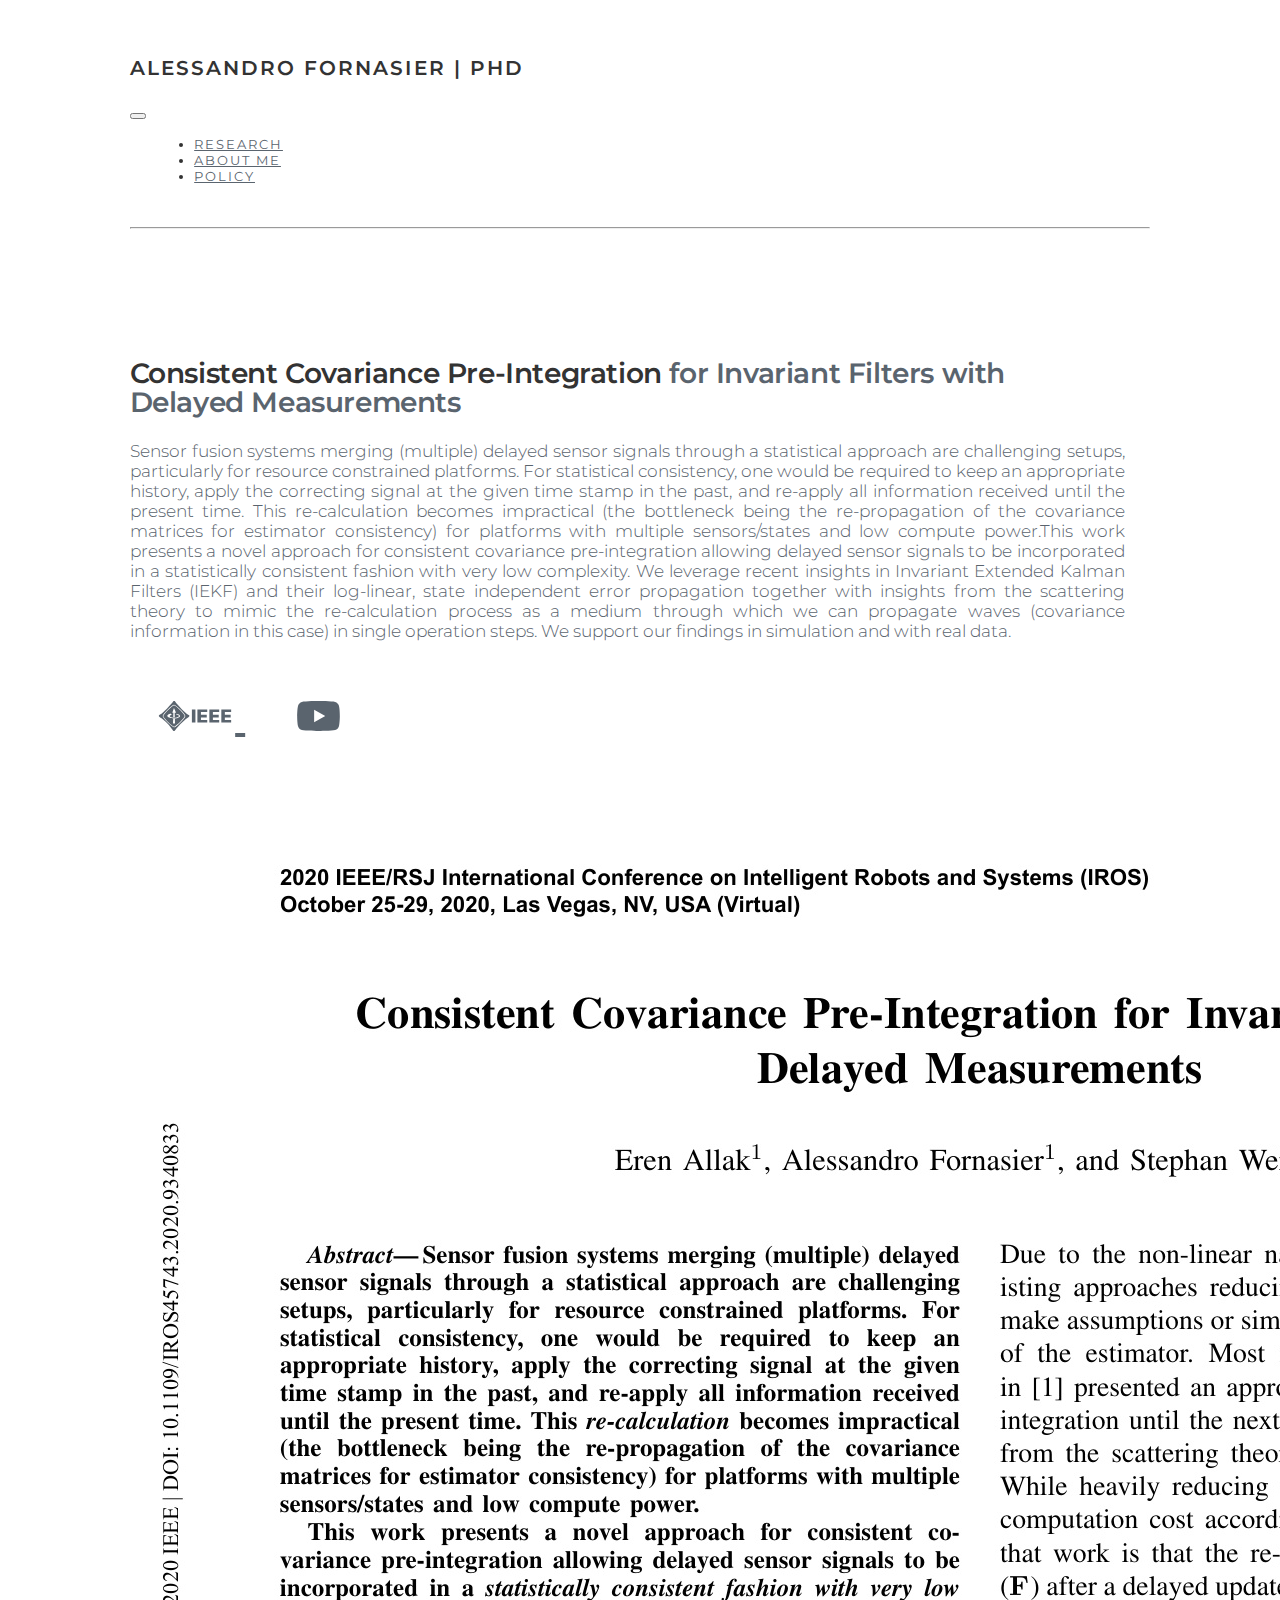
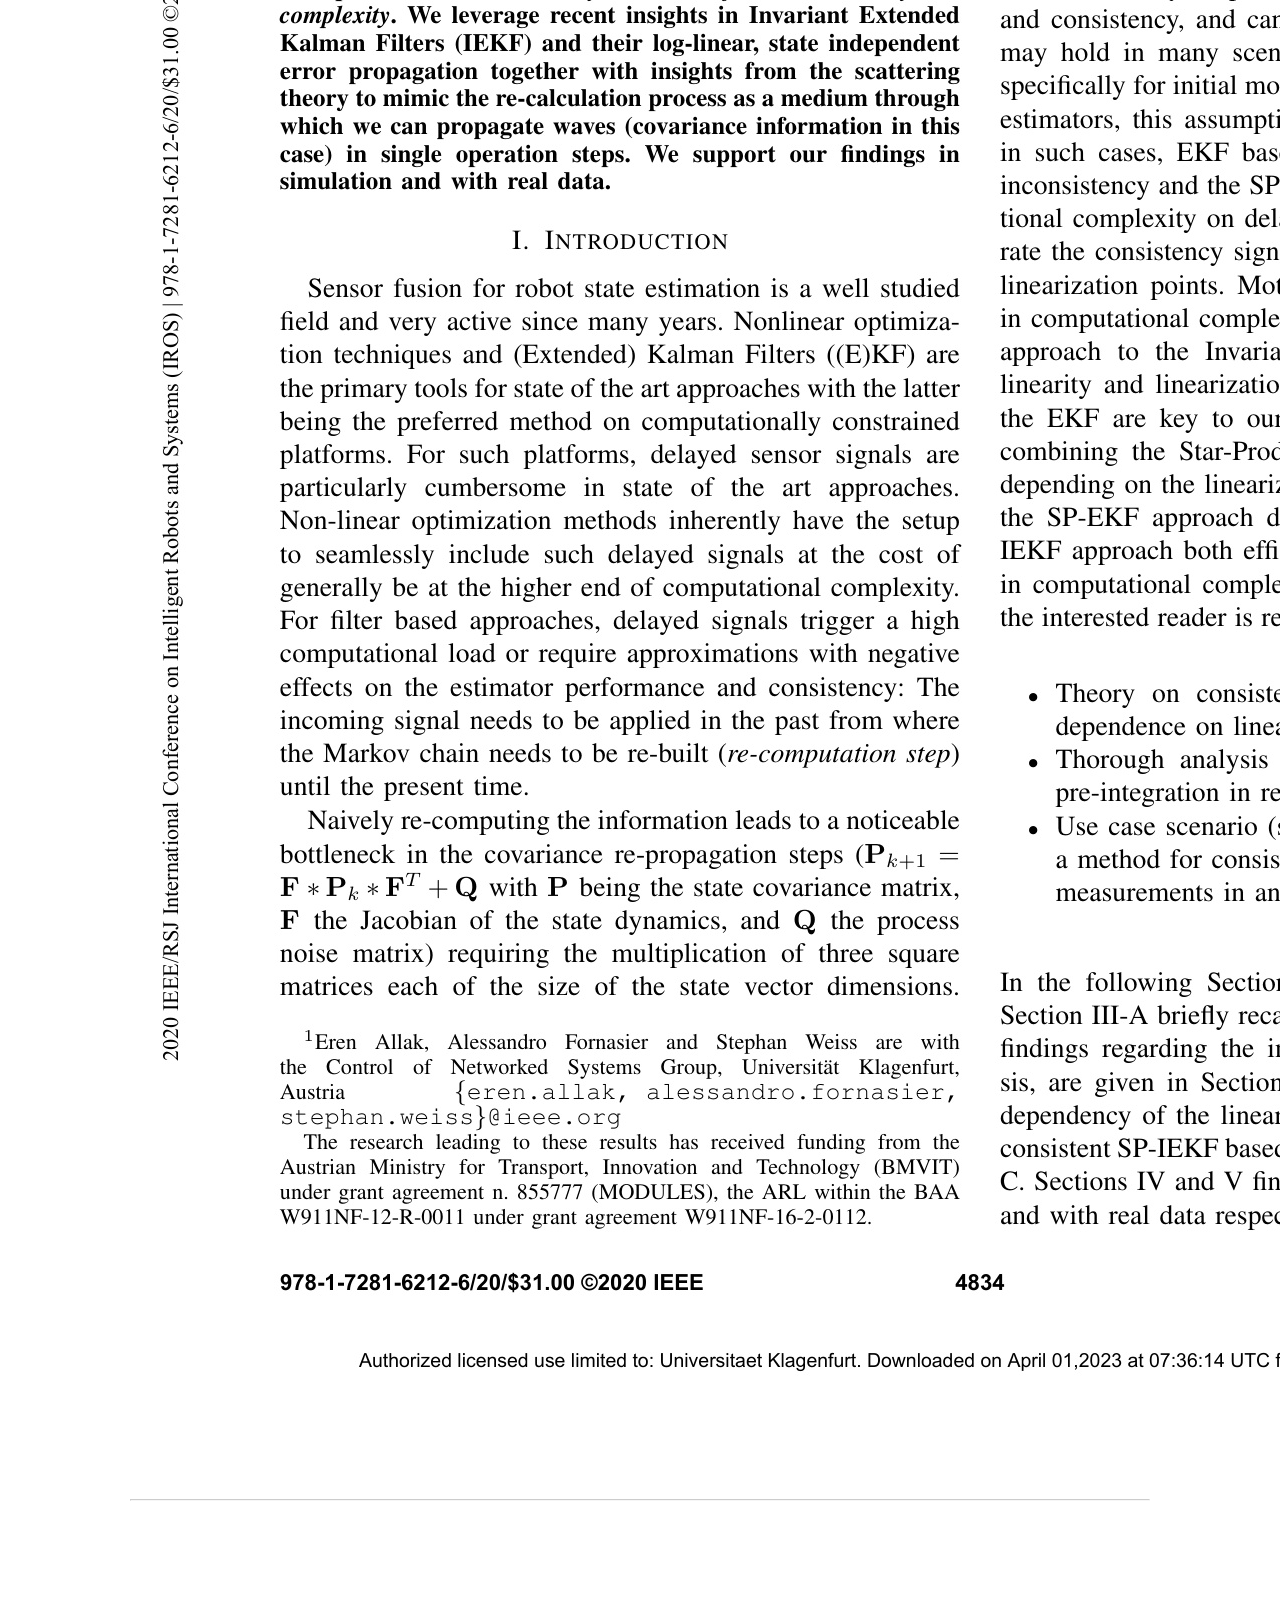
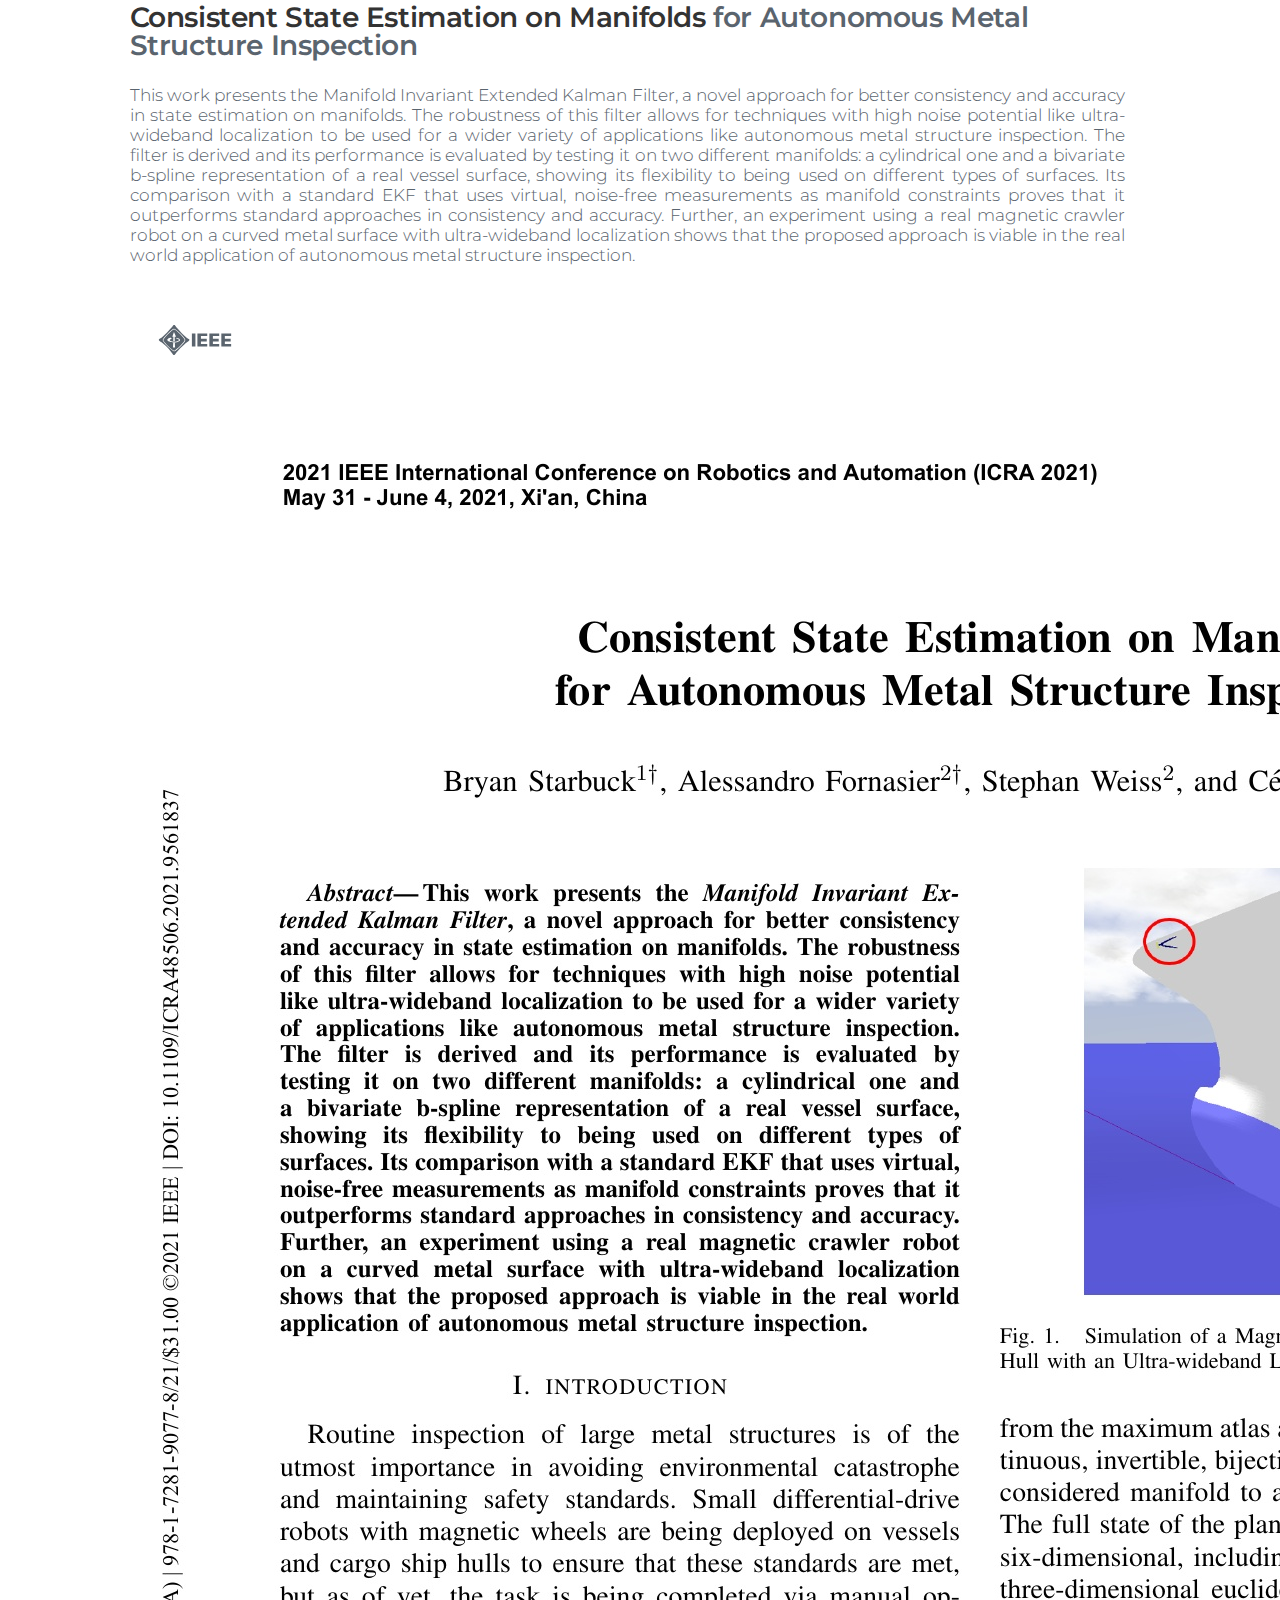
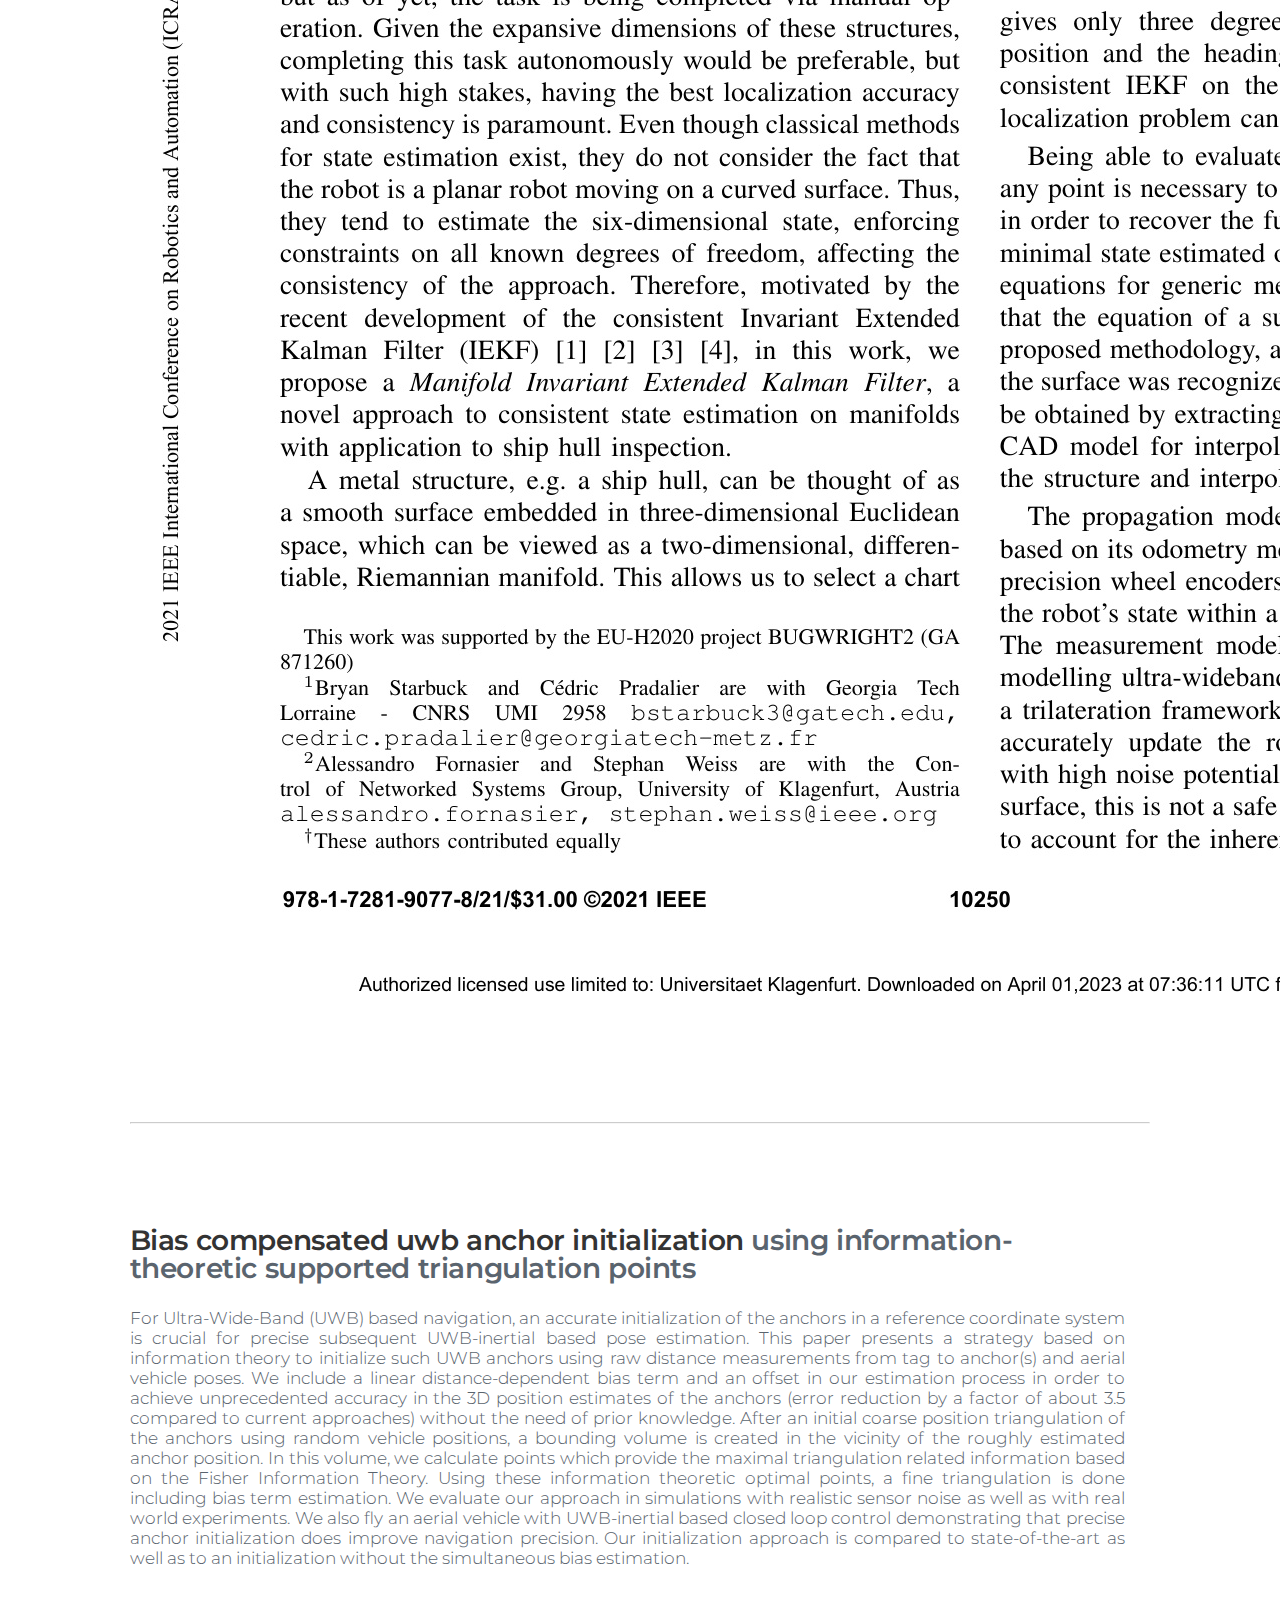
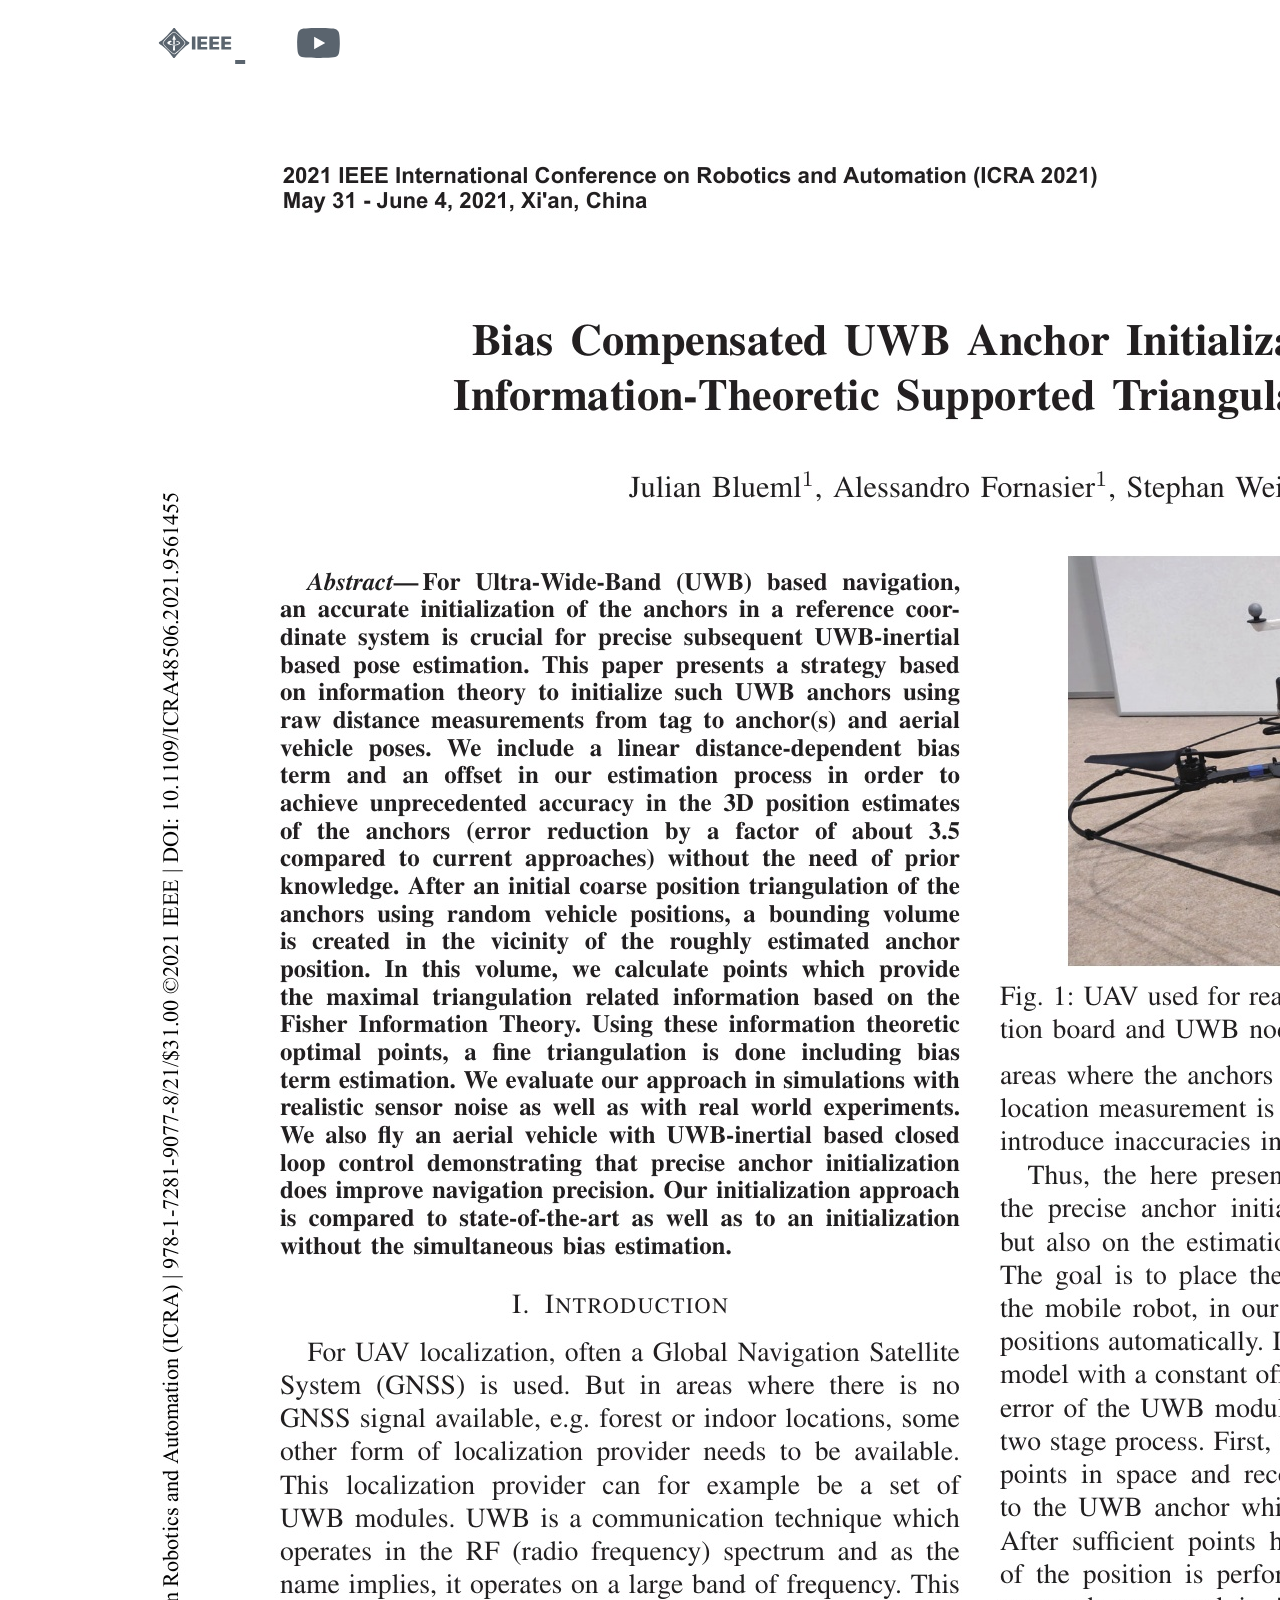
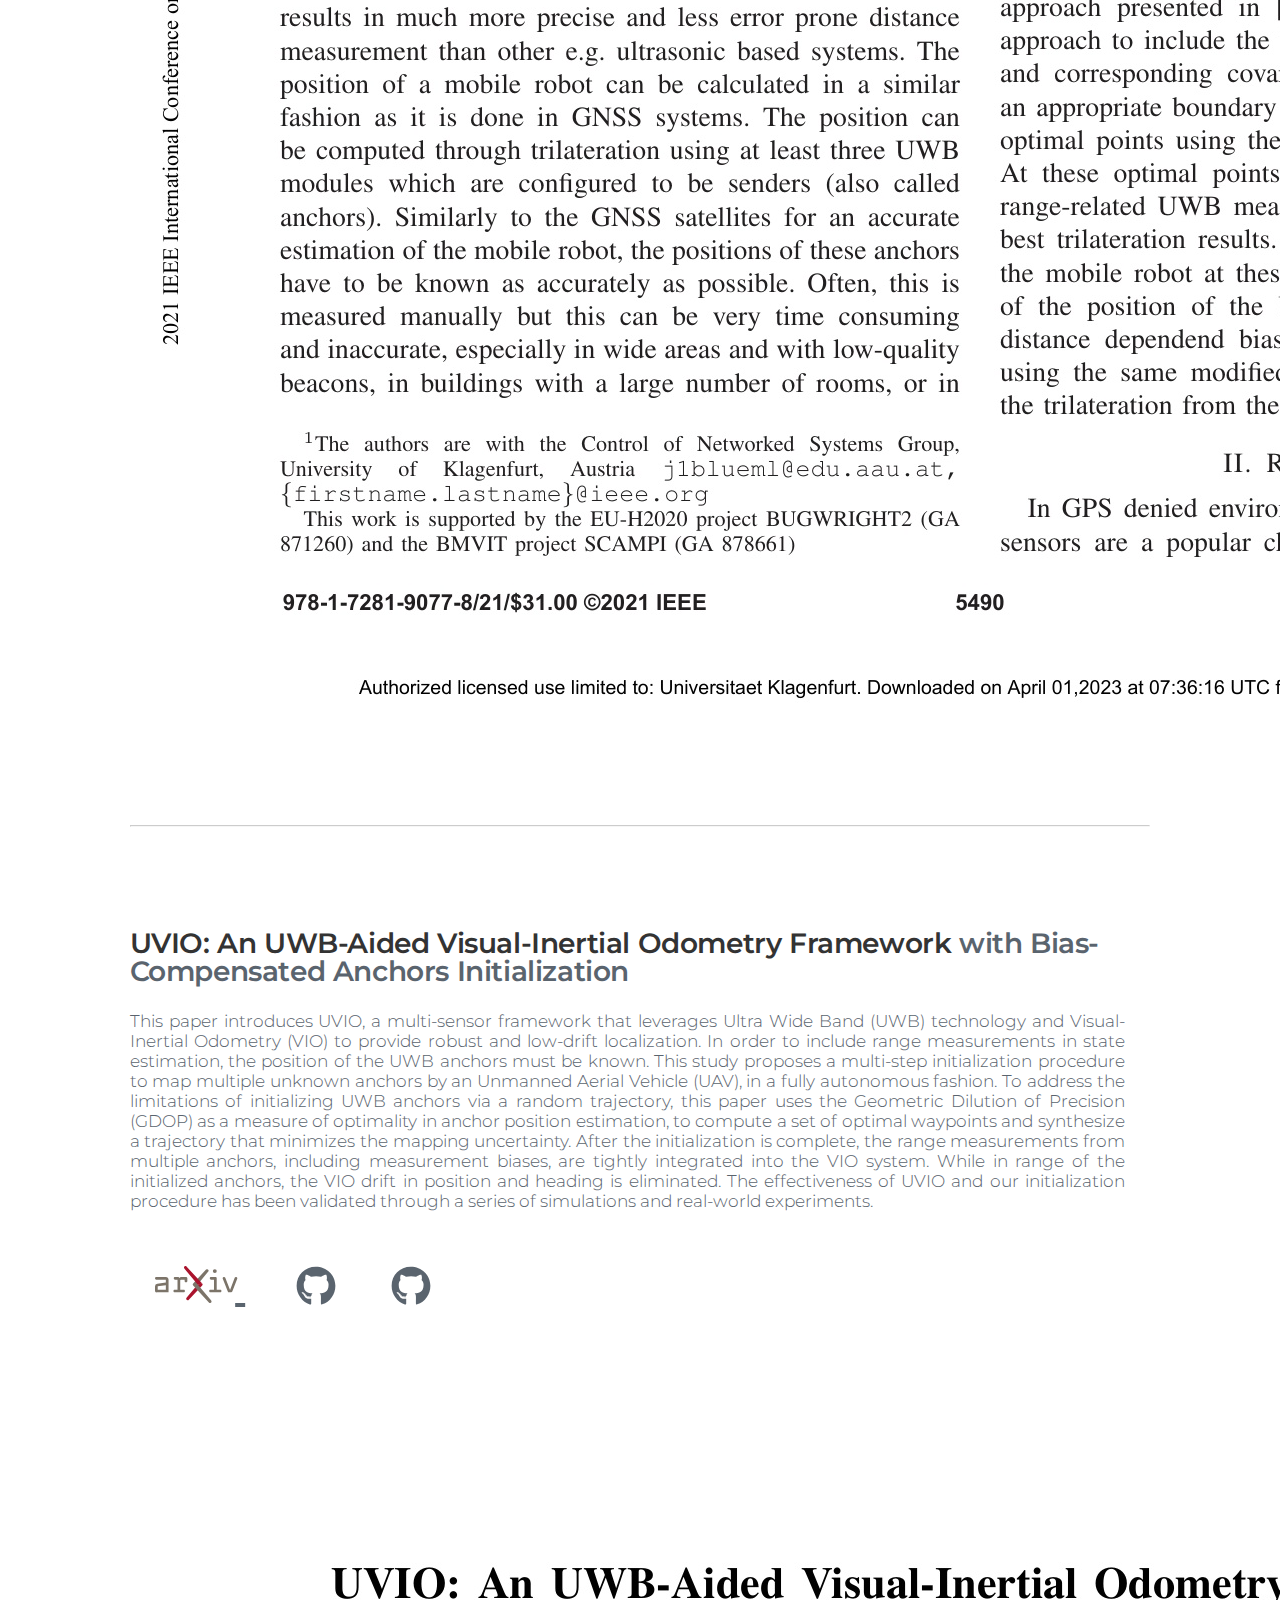
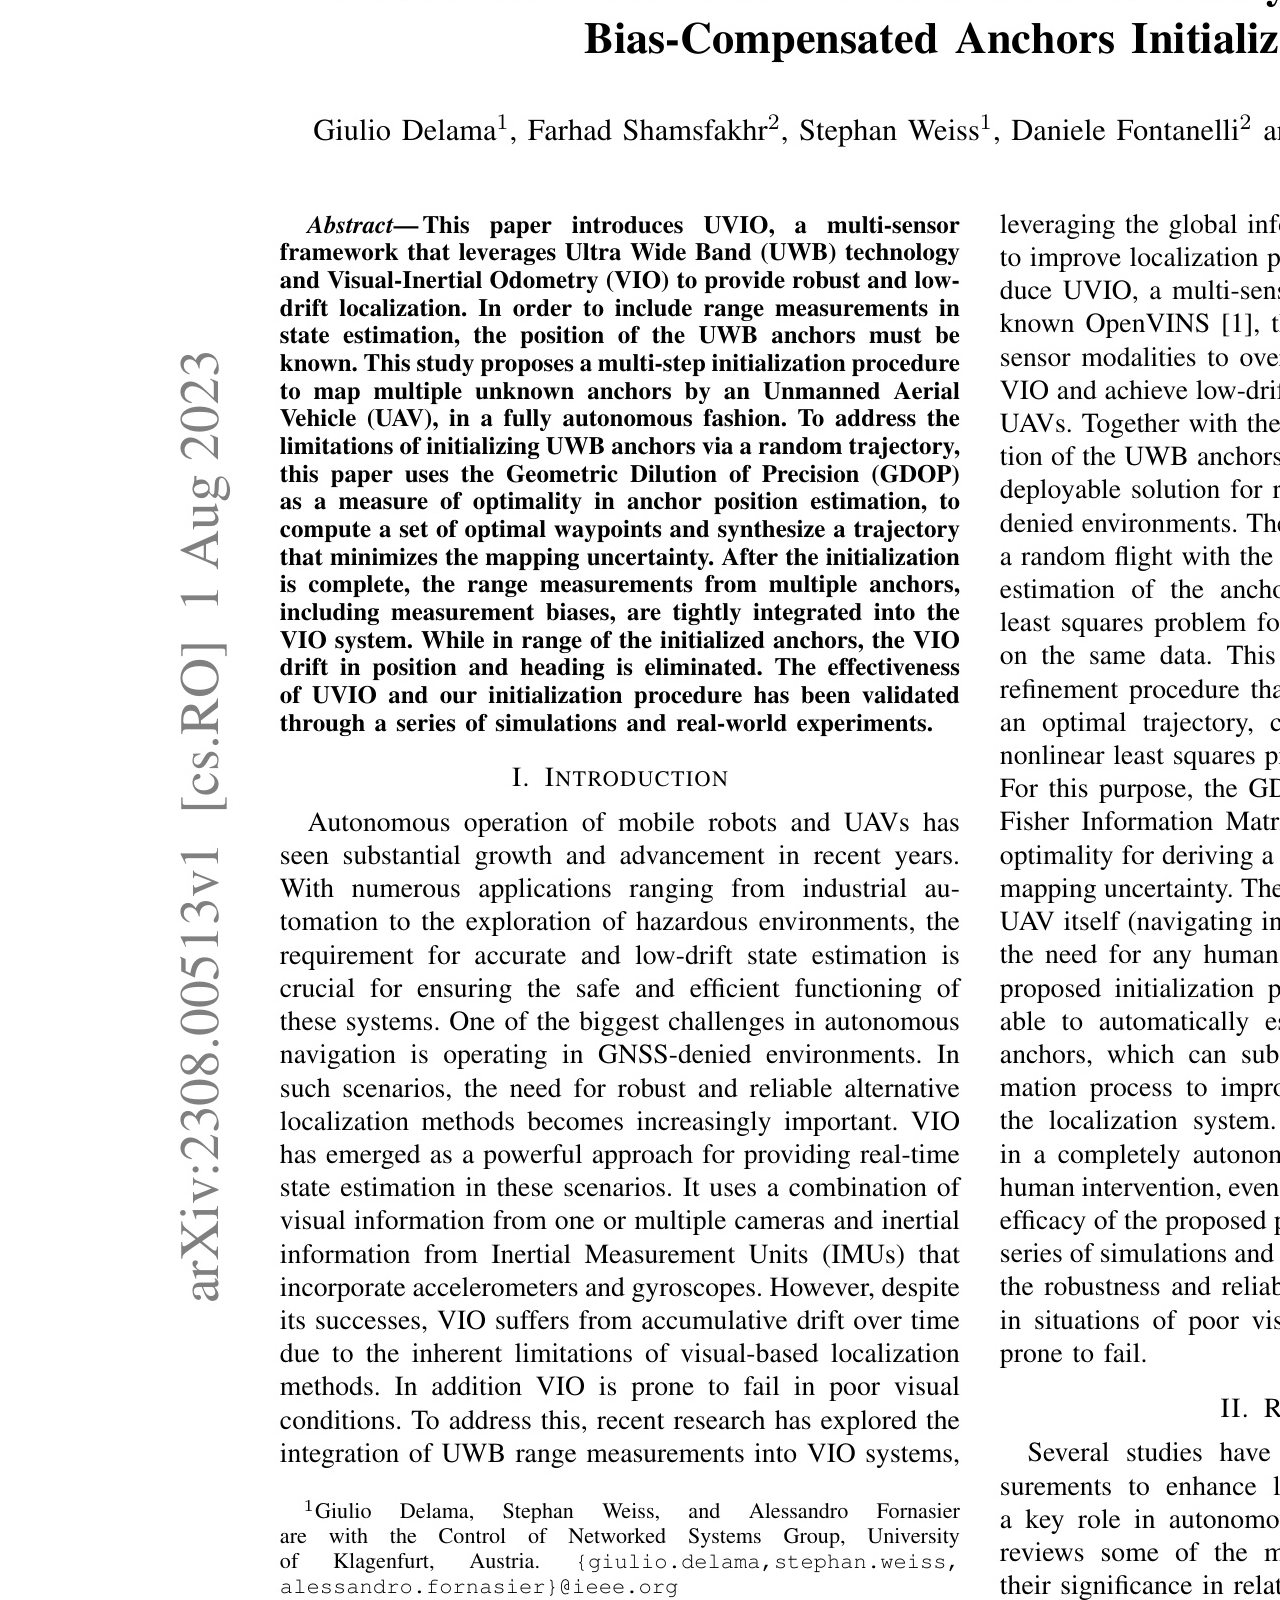
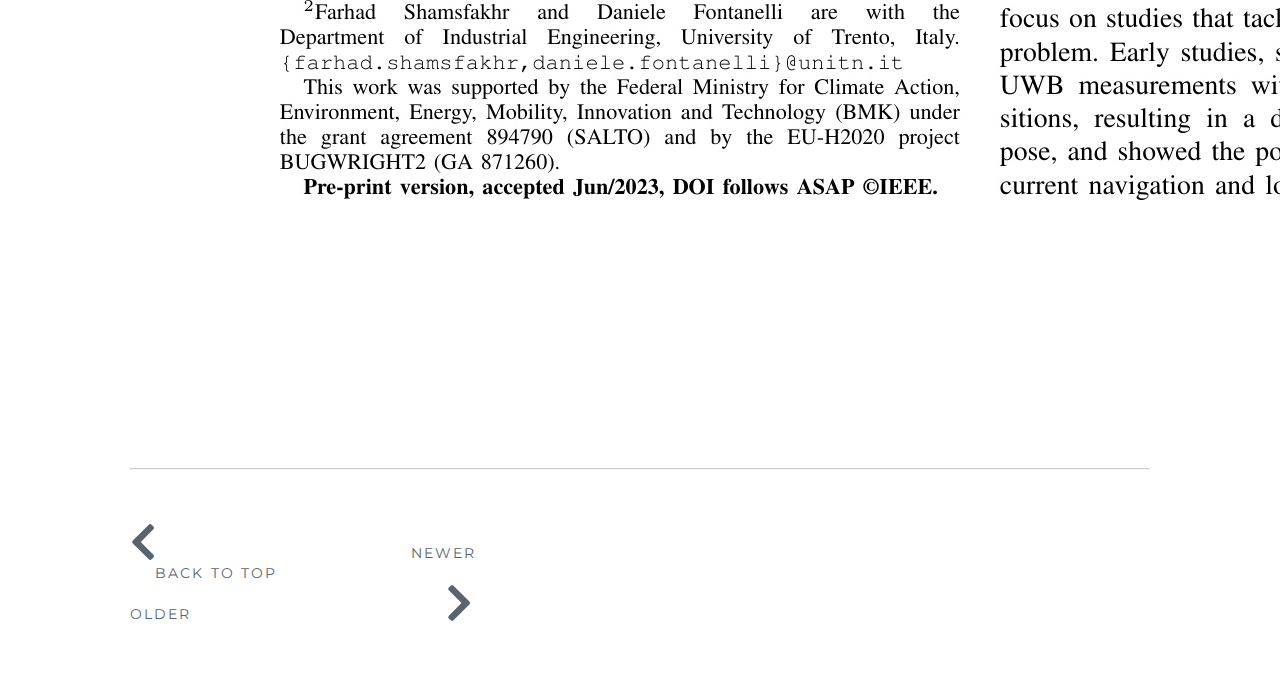
<file: profile/research/page_1.html>
<!DOCTYPE HTML>
<html lang="en">

	<head>

		<title>Alessandro Fornasier's research profile</title>
		<meta charset="utf-8" />
		<meta name="viewport" content="width=device-width, initial-scale=1, user-scalable=no" />

		<!-- Google tag (gtag.js) -->
		<script async src="https://www.googletagmanager.com/gtag/js?id=G-WN9WWCRR6G"></script>
		<script>
		window.dataLayer = window.dataLayer || [];
		function gtag(){dataLayer.push(arguments);}
		gtag('js', new Date());

		gtag('config', 'G-WN9WWCRR6G', {'anonymize_ip': true});
		</script>
		
		<!-- Style -->
		<link rel="stylesheet" href="../../assets/css/main.css" />

		<!-- JQuery -->
		<script src="https://code.jquery.com/jquery-3.5.1.min.js" integrity="sha256-9/aliU8dGd2tb6OSsuzixeV4y/faTqgFtohetphbbj0=" crossorigin="anonymous"></script>

		<!-- Boostrap -->
		<link href="https://cdn.jsdelivr.net/npm/bootstrap@5.0.0-beta1/dist/css/bootstrap.min.css" rel="stylesheet" integrity="sha384-giJF6kkoqNQ00vy+HMDP7azOuL0xtbfIcaT9wjKHr8RbDVddVHyTfAAsrekwKmP1" crossorigin="anonymous">
		<script src="https://cdn.jsdelivr.net/npm/bootstrap@5.0.0-beta1/dist/js/bootstrap.bundle.min.js" integrity="sha384-ygbV9kiqUc6oa4msXn9868pTtWMgiQaeYH7/t7LECLbyPA2x65Kgf80OJFdroafW" crossorigin="anonymous"></script>

		<!-- Fonts -->
		<link rel="preconnect" href="https://fonts.gstatic.com">
		<link href="https://fonts.googleapis.com/css2?family=Montserrat:ital,wght@0,100;0,200;0,300;0,400;0,500;0,600;0,700;0,800;0,900;1,100;1,200;1,300;1,400;1,500;1,600;1,700;1,800&family=Work+Sans:ital,wght@0,100;0,200;0,300;0,400;0,500;0,600;0,700;0,800;0,900;1,100;1,200;1,300;1,400;1,500;1,600;1,700;1,800;1,900&display=swap" rel="stylesheet">

		<!-- FontAwesome -->
		<link href="../../assets/css/all.min.css" rel="stylesheet"> 
		<script defer src="../../assets/js/all.min.js"></script>

		<!-- Favicon -->
		<link rel='icon' type='images/png' href='../../images/other/page_favicon.png'>

		<!-- Script -->
		<script src="../../assets/js/manager.js"></script>

	</head>

	<body class="bg-light">

		<div id="profile-wrapper" class="wrapper" data-pages="4" data-max-articles="4">

			<div id="page-1" class="inner bg-light" style="width: 85%;">
				
				<!-- Navbar -->
				<nav class="navbar navbar-expand-md navbar-light bg-light">
					<div class="container-fluid">
						<h3 class="h3 navbar-brand mb-0">Alessandro Fornasier | PhD</h3>
						<button class="navbar-toggler" type="button" data-bs-toggle="collapse" data-bs-target="#navbarNavDropdown" aria-controls="navbarNavDropdown" aria-expanded="false" aria-label="Toggle navigation">
							<span class="navbar-toggler-icon"></span>
						</button>
						<div class="collapse navbar-collapse" id="navbarNavDropdown">
							<ul class="navbar-nav justify-content-end w-100">
								<li class="nav-item">
									<a class="nav-link" aria-current="page" href="page_0.html">Research</a>
							  	</li>
							  	<li class="nav-item">
									<a class="nav-link" href="../../index.html">About Me</a>
							  	</li>
								  <li class="nav-item">
									<a class="nav-link" href="../../policy.html">Policy</a>
							  	</li>
							</ul>
						  </div>
					</div>
				</nav>
				
				<hr>

				<!-- Page Content -->
				<main role="main" id="content">
					
					
						<div class="row article" id="article-0">
							<div class="col-xl-7" style="display: block; margin: auto;">
								<h2 class="article-heading">Consistent Covariance Pre-Integration <span class="text-color-light">for Invariant Filters with Delayed Measurements</span></h2>
								<p class="article-description text-color-light">Sensor fusion systems merging (multiple) delayed sensor signals through a statistical approach are challenging setups, particularly for resource constrained platforms. For statistical consistency, one would be required to keep an appropriate history, apply the correcting signal at the given time stamp in the past, and re-apply all information received until the present time. This re-calculation becomes impractical (the bottleneck being the re-propagation of the covariance matrices for estimator consistency) for platforms with multiple sensors/states and low compute power.This work presents a novel approach for consistent covariance pre-integration allowing delayed sensor signals to be incorporated in a statistically consistent fashion with very low complexity. We leverage recent insights in Invariant Extended Kalman Filters (IEKF) and their log-linear, state independent error propagation together with insights from the scattering theory to mimic the re-calculation process as a medium through which we can propagate waves (covariance information in this case) in single operation steps. We support our findings in simulation and with real data.</p>
								<div id="icons" class="d-flex justify-content-start">
									
										
											<a href="https://ieeexplore.ieee.org/abstract/document/9340833" style="margin-left: 2.5%; margin-right: 2.5%;">
												<svg class="svg-inline--fa" aria-hidden="true" focusable="false" role="img" xmlns="http://www.w3.org/2000/svg"  viewBox="0 0 120 60" data-fa-i2svg=""><path fill="currentColor" d="M55.332 20.182h5.308v19.636h-5.308zm8.268 0v19.636h14.752v-3.923h-9.445v-3.818h8.74v-3.925h-8.74V24.12h9.445v-3.937zm17.94 0v19.636h14.755v-3.923H86.85v-3.818h8.74v-3.925h-8.74V24.12h9.446v-3.937zm17.937 0v19.636h14.75v-3.923h-9.443v-3.818h8.744v-3.925h-8.744V24.12h9.443v-3.937zM28.115 52.564a1.31 1.31 0 0 1-.362-.167c-.28-.196-.733-.7-1.012-1.128-.383-.6-1.732-2.38-2.806-3.722-2.198-2.756-4.15-4.962-6.403-7.24-2.7-2.743-4.837-4.613-7.244-6.374l-2.54-1.7c-.995-.537-1.765-1.27-1.927-1.832a2.5 2.5 0 0 1 .012-1.032c.146-.5.8-1.078 1.773-1.586 1.286-.666 2.74-1.732 4.663-3.418 3.293-2.893 8.314-8.076 12.227-12.63 1.186-1.378 1.807-2.173 2.156-2.76.53-.9.995-1.395 1.428-1.55.23-.08.754-.08 1.016 0a1.49 1.49 0 0 1 .375.183c.287.196.8.77 1.1 1.228l.375.574c.133.196 1.836 2.327 2.506 3.135 4.542 5.462 9.063 10.08 12.78 13.047 1.636 1.303 3.355 2.477 4.35 2.96.437.212.833.558.945.824.112.258.108.762-.008 1.074-.108.287-.512.708-.9.933-.912.533-3.96 2.856-5.87 4.475C40.096 39.817 36 44.005 32.5 48.4c-.783.987-2.1 2.768-2.294 3.076-.167.283-.583.75-.816.912-.325.225-.837.296-1.274.175zm1.253-5.75c1.607-.633 5.828-4.16 9.94-8.3 2.473-2.494 4.22-4.538 5.204-6.074.346-.545.74-1.35.833-1.703.112-.408.092-.9-.046-1.332-.6-1.84-2.852-4.8-6.432-8.426-3.938-3.984-7.702-6.965-9.6-7.598-.716-.237-1.062-.212-1.8.137C24.132 15.1 15.1 23.9 12.43 28.145c-.333.533-.645 1.166-.758 1.536-.208.683.017 1.4.824 2.644 2.56 3.96 11.248 12.16 14.97 14.142.87.462 1.365.554 1.9.346zm-.668-.857c-.6-.125-2.24-1.2-3.976-2.6-5.3-4.242-11.253-10.55-12.056-12.747-.154-.43-.133-.608.162-1.195 1.05-2.102 4.958-6.528 9.375-10.607 2.3-2.1 4.55-3.884 5.678-4.442.495-.25.724-.258 1.232-.058C32.212 15.547 40.4 23.26 43.37 27.74c.87 1.316 1.195 2.12 1.082 2.648-.28 1.274-2.352 3.922-5.812 7.414-3.955 3.997-8.3 7.664-9.692 8.16-.05.017-.167.017-.258-.004zm1.336-4.975a244.17 244.17 0 0 1-.137-3.54l-.112-3.3h-1.2c-.662 0-1.2.012-1.2.033a1334.23 1334.23 0 0 1-.25 3.422l-.25 3.5v.112h3.172zm.454-7.38c1.46-.104 2.68-.346 3.684-.73.562-.216 1.607-.74 2.04-1.028.53-.346.945-.766 1.128-1.137.125-.254.142-.33.142-.604 0-.674-.354-1.1-1.557-1.848-.1-.062-.162-.13-.146-.146s.2-.08.38-.13.34-.104.333-.108c-.03-.03-4.46-1.266-4.47-1.25s.108.404.262.874l.287.858.27-.004a17.36 17.36 0 0 0 .77-.033l.5-.033.283.15c.383.204.94.624 1.145.866.495.595.504 1.082.025 1.594-.574.612-1.445.974-3.193 1.332a18.53 18.53 0 0 1-4.33.404c-1.55-.033-2.698-.237-3.8-.674-1.382-.545-2.065-1.124-2.07-1.748-.008-.704 1.028-1.495 2.806-2.14l.55-.204-.433-.25-1.245-.733-.812-.475-.537.187c-1.565.545-2.752 1.195-3.443 1.882-.458.462-.595.72-.612 1.2-.017.4.05.608.32.978.504.7 1.757 1.407 3.688 2.102 1.103.4 3.2.733 5.454.866a31.71 31.71 0 0 0 2.58-.012zm-.84-2.027l-.187-6.432c.017-.017.483-.037 1.037-.042l1.003-.012-1.528-3.6-1.55-3.63c-.012-.012-.55 1.594-1.2 3.568l-1.2 3.643c-.017.037.154.05.77.05.437 0 .803.012.812.033.017.025-.13 4.67-.196 6.265l-.025.612h2.28z"/></svg>
											</a>
																														  
									
										
											<a href="https://www.youtube.com/watch?v=cVDQMzWzSHE" style="margin-left: 2.5%; margin-right: 2.5%;"><i class="fab fa-youtube"></i></a>
																														  
										
								</div>
							</div>
							<div class="col-xl-5" style="display: block; margin: auto;">
								<img class="featurette-image img-fluid mx-auto" alt="475x615" style="width: auto; height: auto;" src="../../images/papers/covariance_preintegration_for_invariant_filters.jpg">
							</div>
						</div>

						<hr class="article-divider">
					
						<div class="row article" id="article-1">
							<div class="col-xl-7" style="display: block; margin: auto;">
								<h2 class="article-heading">Consistent State Estimation on Manifolds <span class="text-color-light">for Autonomous Metal Structure Inspection</span></h2>
								<p class="article-description text-color-light">This work presents the Manifold Invariant Extended Kalman Filter, a novel approach for better consistency and accuracy in state estimation on manifolds. The robustness of this filter allows for techniques with high noise potential like ultra-wideband localization to be used for a wider variety of applications like autonomous metal structure inspection. The filter is derived and its performance is evaluated by testing it on two different manifolds: a cylindrical one and a bivariate b-spline representation of a real vessel surface, showing its flexibility to being used on different types of surfaces. Its comparison with a standard EKF that uses virtual, noise-free measurements as manifold constraints proves that it outperforms standard approaches in consistency and accuracy. Further, an experiment using a real magnetic crawler robot on a curved metal surface with ultra-wideband localization shows that the proposed approach is viable in the real world application of autonomous metal structure inspection.</p>
								<div id="icons" class="d-flex justify-content-start">
									
										
											<a href="https://ieeexplore.ieee.org/abstract/document/9561837" style="margin-left: 2.5%; margin-right: 2.5%;">
												<svg class="svg-inline--fa" aria-hidden="true" focusable="false" role="img" xmlns="http://www.w3.org/2000/svg"  viewBox="0 0 120 60" data-fa-i2svg=""><path fill="currentColor" d="M55.332 20.182h5.308v19.636h-5.308zm8.268 0v19.636h14.752v-3.923h-9.445v-3.818h8.74v-3.925h-8.74V24.12h9.445v-3.937zm17.94 0v19.636h14.755v-3.923H86.85v-3.818h8.74v-3.925h-8.74V24.12h9.446v-3.937zm17.937 0v19.636h14.75v-3.923h-9.443v-3.818h8.744v-3.925h-8.744V24.12h9.443v-3.937zM28.115 52.564a1.31 1.31 0 0 1-.362-.167c-.28-.196-.733-.7-1.012-1.128-.383-.6-1.732-2.38-2.806-3.722-2.198-2.756-4.15-4.962-6.403-7.24-2.7-2.743-4.837-4.613-7.244-6.374l-2.54-1.7c-.995-.537-1.765-1.27-1.927-1.832a2.5 2.5 0 0 1 .012-1.032c.146-.5.8-1.078 1.773-1.586 1.286-.666 2.74-1.732 4.663-3.418 3.293-2.893 8.314-8.076 12.227-12.63 1.186-1.378 1.807-2.173 2.156-2.76.53-.9.995-1.395 1.428-1.55.23-.08.754-.08 1.016 0a1.49 1.49 0 0 1 .375.183c.287.196.8.77 1.1 1.228l.375.574c.133.196 1.836 2.327 2.506 3.135 4.542 5.462 9.063 10.08 12.78 13.047 1.636 1.303 3.355 2.477 4.35 2.96.437.212.833.558.945.824.112.258.108.762-.008 1.074-.108.287-.512.708-.9.933-.912.533-3.96 2.856-5.87 4.475C40.096 39.817 36 44.005 32.5 48.4c-.783.987-2.1 2.768-2.294 3.076-.167.283-.583.75-.816.912-.325.225-.837.296-1.274.175zm1.253-5.75c1.607-.633 5.828-4.16 9.94-8.3 2.473-2.494 4.22-4.538 5.204-6.074.346-.545.74-1.35.833-1.703.112-.408.092-.9-.046-1.332-.6-1.84-2.852-4.8-6.432-8.426-3.938-3.984-7.702-6.965-9.6-7.598-.716-.237-1.062-.212-1.8.137C24.132 15.1 15.1 23.9 12.43 28.145c-.333.533-.645 1.166-.758 1.536-.208.683.017 1.4.824 2.644 2.56 3.96 11.248 12.16 14.97 14.142.87.462 1.365.554 1.9.346zm-.668-.857c-.6-.125-2.24-1.2-3.976-2.6-5.3-4.242-11.253-10.55-12.056-12.747-.154-.43-.133-.608.162-1.195 1.05-2.102 4.958-6.528 9.375-10.607 2.3-2.1 4.55-3.884 5.678-4.442.495-.25.724-.258 1.232-.058C32.212 15.547 40.4 23.26 43.37 27.74c.87 1.316 1.195 2.12 1.082 2.648-.28 1.274-2.352 3.922-5.812 7.414-3.955 3.997-8.3 7.664-9.692 8.16-.05.017-.167.017-.258-.004zm1.336-4.975a244.17 244.17 0 0 1-.137-3.54l-.112-3.3h-1.2c-.662 0-1.2.012-1.2.033a1334.23 1334.23 0 0 1-.25 3.422l-.25 3.5v.112h3.172zm.454-7.38c1.46-.104 2.68-.346 3.684-.73.562-.216 1.607-.74 2.04-1.028.53-.346.945-.766 1.128-1.137.125-.254.142-.33.142-.604 0-.674-.354-1.1-1.557-1.848-.1-.062-.162-.13-.146-.146s.2-.08.38-.13.34-.104.333-.108c-.03-.03-4.46-1.266-4.47-1.25s.108.404.262.874l.287.858.27-.004a17.36 17.36 0 0 0 .77-.033l.5-.033.283.15c.383.204.94.624 1.145.866.495.595.504 1.082.025 1.594-.574.612-1.445.974-3.193 1.332a18.53 18.53 0 0 1-4.33.404c-1.55-.033-2.698-.237-3.8-.674-1.382-.545-2.065-1.124-2.07-1.748-.008-.704 1.028-1.495 2.806-2.14l.55-.204-.433-.25-1.245-.733-.812-.475-.537.187c-1.565.545-2.752 1.195-3.443 1.882-.458.462-.595.72-.612 1.2-.017.4.05.608.32.978.504.7 1.757 1.407 3.688 2.102 1.103.4 3.2.733 5.454.866a31.71 31.71 0 0 0 2.58-.012zm-.84-2.027l-.187-6.432c.017-.017.483-.037 1.037-.042l1.003-.012-1.528-3.6-1.55-3.63c-.012-.012-.55 1.594-1.2 3.568l-1.2 3.643c-.017.037.154.05.77.05.437 0 .803.012.812.033.017.025-.13 4.67-.196 6.265l-.025.612h2.28z"/></svg>
											</a>
																														  
										
								</div>
							</div>
							<div class="col-xl-5" style="display: block; margin: auto;">
								<img class="featurette-image img-fluid mx-auto" alt="475x615" style="width: auto; height: auto;" src="../../images/papers/miekf.jpg">
							</div>
						</div>

						<hr class="article-divider">
					
						<div class="row article" id="article-2">
							<div class="col-xl-7" style="display: block; margin: auto;">
								<h2 class="article-heading">Bias compensated uwb anchor initialization <span class="text-color-light">using information-theoretic supported triangulation points</span></h2>
								<p class="article-description text-color-light">For Ultra-Wide-Band (UWB) based navigation, an accurate initialization of the anchors in a reference coordinate system is crucial for precise subsequent UWB-inertial based pose estimation. This paper presents a strategy based on information theory to initialize such UWB anchors using raw distance measurements from tag to anchor(s) and aerial vehicle poses. We include a linear distance-dependent bias term and an offset in our estimation process in order to achieve unprecedented accuracy in the 3D position estimates of the anchors (error reduction by a factor of about 3.5 compared to current approaches) without the need of prior knowledge. After an initial coarse position triangulation of the anchors using random vehicle positions, a bounding volume is created in the vicinity of the roughly estimated anchor position. In this volume, we calculate points which provide the maximal triangulation related information based on the Fisher Information Theory. Using these information theoretic optimal points, a fine triangulation is done including bias term estimation. We evaluate our approach in simulations with realistic sensor noise as well as with real world experiments. We also fly an aerial vehicle with UWB-inertial based closed loop control demonstrating that precise anchor initialization does improve navigation precision. Our initialization approach is compared to state-of-the-art as well as to an initialization without the simultaneous bias estimation.</p>
								<div id="icons" class="d-flex justify-content-start">
									
										
											<a href="https://ieeexplore.ieee.org/abstract/document/9561455" style="margin-left: 2.5%; margin-right: 2.5%;">
												<svg class="svg-inline--fa" aria-hidden="true" focusable="false" role="img" xmlns="http://www.w3.org/2000/svg"  viewBox="0 0 120 60" data-fa-i2svg=""><path fill="currentColor" d="M55.332 20.182h5.308v19.636h-5.308zm8.268 0v19.636h14.752v-3.923h-9.445v-3.818h8.74v-3.925h-8.74V24.12h9.445v-3.937zm17.94 0v19.636h14.755v-3.923H86.85v-3.818h8.74v-3.925h-8.74V24.12h9.446v-3.937zm17.937 0v19.636h14.75v-3.923h-9.443v-3.818h8.744v-3.925h-8.744V24.12h9.443v-3.937zM28.115 52.564a1.31 1.31 0 0 1-.362-.167c-.28-.196-.733-.7-1.012-1.128-.383-.6-1.732-2.38-2.806-3.722-2.198-2.756-4.15-4.962-6.403-7.24-2.7-2.743-4.837-4.613-7.244-6.374l-2.54-1.7c-.995-.537-1.765-1.27-1.927-1.832a2.5 2.5 0 0 1 .012-1.032c.146-.5.8-1.078 1.773-1.586 1.286-.666 2.74-1.732 4.663-3.418 3.293-2.893 8.314-8.076 12.227-12.63 1.186-1.378 1.807-2.173 2.156-2.76.53-.9.995-1.395 1.428-1.55.23-.08.754-.08 1.016 0a1.49 1.49 0 0 1 .375.183c.287.196.8.77 1.1 1.228l.375.574c.133.196 1.836 2.327 2.506 3.135 4.542 5.462 9.063 10.08 12.78 13.047 1.636 1.303 3.355 2.477 4.35 2.96.437.212.833.558.945.824.112.258.108.762-.008 1.074-.108.287-.512.708-.9.933-.912.533-3.96 2.856-5.87 4.475C40.096 39.817 36 44.005 32.5 48.4c-.783.987-2.1 2.768-2.294 3.076-.167.283-.583.75-.816.912-.325.225-.837.296-1.274.175zm1.253-5.75c1.607-.633 5.828-4.16 9.94-8.3 2.473-2.494 4.22-4.538 5.204-6.074.346-.545.74-1.35.833-1.703.112-.408.092-.9-.046-1.332-.6-1.84-2.852-4.8-6.432-8.426-3.938-3.984-7.702-6.965-9.6-7.598-.716-.237-1.062-.212-1.8.137C24.132 15.1 15.1 23.9 12.43 28.145c-.333.533-.645 1.166-.758 1.536-.208.683.017 1.4.824 2.644 2.56 3.96 11.248 12.16 14.97 14.142.87.462 1.365.554 1.9.346zm-.668-.857c-.6-.125-2.24-1.2-3.976-2.6-5.3-4.242-11.253-10.55-12.056-12.747-.154-.43-.133-.608.162-1.195 1.05-2.102 4.958-6.528 9.375-10.607 2.3-2.1 4.55-3.884 5.678-4.442.495-.25.724-.258 1.232-.058C32.212 15.547 40.4 23.26 43.37 27.74c.87 1.316 1.195 2.12 1.082 2.648-.28 1.274-2.352 3.922-5.812 7.414-3.955 3.997-8.3 7.664-9.692 8.16-.05.017-.167.017-.258-.004zm1.336-4.975a244.17 244.17 0 0 1-.137-3.54l-.112-3.3h-1.2c-.662 0-1.2.012-1.2.033a1334.23 1334.23 0 0 1-.25 3.422l-.25 3.5v.112h3.172zm.454-7.38c1.46-.104 2.68-.346 3.684-.73.562-.216 1.607-.74 2.04-1.028.53-.346.945-.766 1.128-1.137.125-.254.142-.33.142-.604 0-.674-.354-1.1-1.557-1.848-.1-.062-.162-.13-.146-.146s.2-.08.38-.13.34-.104.333-.108c-.03-.03-4.46-1.266-4.47-1.25s.108.404.262.874l.287.858.27-.004a17.36 17.36 0 0 0 .77-.033l.5-.033.283.15c.383.204.94.624 1.145.866.495.595.504 1.082.025 1.594-.574.612-1.445.974-3.193 1.332a18.53 18.53 0 0 1-4.33.404c-1.55-.033-2.698-.237-3.8-.674-1.382-.545-2.065-1.124-2.07-1.748-.008-.704 1.028-1.495 2.806-2.14l.55-.204-.433-.25-1.245-.733-.812-.475-.537.187c-1.565.545-2.752 1.195-3.443 1.882-.458.462-.595.72-.612 1.2-.017.4.05.608.32.978.504.7 1.757 1.407 3.688 2.102 1.103.4 3.2.733 5.454.866a31.71 31.71 0 0 0 2.58-.012zm-.84-2.027l-.187-6.432c.017-.017.483-.037 1.037-.042l1.003-.012-1.528-3.6-1.55-3.63c-.012-.012-.55 1.594-1.2 3.568l-1.2 3.643c-.017.037.154.05.77.05.437 0 .803.012.812.033.017.025-.13 4.67-.196 6.265l-.025.612h2.28z"/></svg>
											</a>
																														  
									
										
											<a href="https://www.youtube.com/watch?v=kuHlM-kGnpg" style="margin-left: 2.5%; margin-right: 2.5%;"><i class="fab fa-youtube"></i></a>
																														  
										
								</div>
							</div>
							<div class="col-xl-5" style="display: block; margin: auto;">
								<img class="featurette-image img-fluid mx-auto" alt="475x615" style="width: auto; height: auto;" src="../../images/papers/uwb_init.jpg">
							</div>
						</div>

						<hr class="article-divider">
					
						<div class="row article" id="article-3">
							<div class="col-xl-7" style="display: block; margin: auto;">
								<h2 class="article-heading">UVIO: An UWB-Aided Visual-Inertial Odometry Framework <span class="text-color-light">with Bias-Compensated Anchors Initialization</span></h2>
								<p class="article-description text-color-light">This paper introduces UVIO, a multi-sensor framework that leverages Ultra Wide Band (UWB) technology and Visual-Inertial Odometry (VIO) to provide robust and low-drift localization. In order to include range measurements in state estimation, the position of the UWB anchors must be known. This study proposes a multi-step initialization procedure to map multiple unknown anchors by an Unmanned Aerial Vehicle (UAV), in a fully autonomous fashion. To address the limitations of initializing UWB anchors via a random trajectory, this paper uses the Geometric Dilution of Precision (GDOP) as a measure of optimality in anchor position estimation, to compute a set of optimal waypoints and synthesize a trajectory that minimizes the mapping uncertainty. After the initialization is complete, the range measurements from multiple anchors, including measurement biases, are tightly integrated into the VIO system. While in range of the initialized anchors, the VIO drift in position and heading is eliminated. The effectiveness of UVIO and our initialization procedure has been validated through a series of simulations and real-world experiments.</p>
								<div id="icons" class="d-flex justify-content-start">
									
										
										<a href="https://arxiv.org/abs/2308.00513" style="margin-left: 2.5%; margin-right: 2.5%;">
											<svg class="svg-inline--fa" aria-hidden="true" focusable="false" role="img" xmlns="http://www.w3.org/2000/svg"  viewBox="0 0 240 120" data-fa-i2svg=""><path d="M427.571,255.154c1.859,0,3.1,1.24,3.985,3.453,1.062-2.213,2.568-3.453,4.694-3.453h14.878a4.062,4.062,0,0,1,4.074,4.074v7.828c0,2.656-1.327,4.074-4.074,4.074-2.656,0-4.074-1.418-4.074-4.074V263.3H436.515a2.411,2.411,0,0,0-2.656,2.745v27.188h10.007c2.658,0,4.074,1.329,4.074,4.074s-1.416,4.074-4.074,4.074h-26.39c-2.659,0-3.986-1.328-3.986-4.074s1.327-4.074,3.986-4.074h8.236V263.3h-7.263c-2.656,0-3.985-1.329-3.985-4.074,0-2.658,1.329-4.074,3.985-4.074Z" transform="translate(-358.165 -222.27)" fill="#7c7469"/><path d="M539.233,255.154c2.656,0,4.074,1.416,4.074,4.074v34.007h10.1c2.746,0,4.074,1.329,4.074,4.074s-1.328,4.074-4.074,4.074H524.8c-2.656,0-4.074-1.328-4.074-4.074s1.418-4.074,4.074-4.074h10.362V263.3h-8.533c-2.744,0-4.073-1.329-4.073-4.074,0-2.658,1.329-4.074,4.073-4.074Zm4.22-17.615a5.859,5.859,0,1,1-5.819-5.819A5.9,5.9,0,0,1,543.453,237.539Z" transform="translate(-358.165 -222.27)" fill="#7c7469"/><path d="M605.143,259.228a4.589,4.589,0,0,1-.267,1.594L590,298.9a3.722,3.722,0,0,1-3.721,2.48h-5.933a3.689,3.689,0,0,1-3.808-2.48l-15.055-38.081a3.23,3.23,0,0,1-.355-1.594,4.084,4.084,0,0,1,4.164-4.074,3.8,3.8,0,0,1,3.718,2.656l14.348,36.134,13.9-36.134a3.8,3.8,0,0,1,3.72-2.656A4.084,4.084,0,0,1,605.143,259.228Z" transform="translate(-358.165 -222.27)" fill="#7c7469"/><path d="M486.149,277.877l-32.741,38.852c-1.286,1.372-2.084,3.777-1.365,5.5a4.705,4.705,0,0,0,4.4,2.914,4.191,4.191,0,0,0,3.16-1.563l40.191-42.714a4.417,4.417,0,0,0,.042-6.042Z" transform="translate(-358.165 -222.27)" fill="#aa142d"/><path d="M486.149,277.877l31.187-38.268c1.492-1.989,2.2-3.03,1.492-4.723a5.142,5.142,0,0,0-4.481-3.161h0a4.024,4.024,0,0,0-3.008,1.108L472.711,274.6a4.769,4.769,0,0,0,.015,6.53L520.512,332.2a3.913,3.913,0,0,0,3.137,1.192,4.394,4.394,0,0,0,4.027-2.818c.719-1.727-.076-3.438-1.4-5.23l-40.124-47.464" transform="translate(-358.165 -222.27)" fill="#7c7469"/><path d="M499.833,274.828,453.169,224.4s-1.713-2.08-3.524-2.124a4.607,4.607,0,0,0-4.338,2.788c-.705,1.692-.2,2.88,1.349,5.1l40.093,48.422" transform="translate(-358.165 -222.27)" fill="#aa142d"/><path d="M390.61,255.154c5.018,0,8.206,3.312,8.206,8.4v37.831H363.308a4.813,4.813,0,0,1-5.143-4.929V283.427a8.256,8.256,0,0,1,7-8.148l25.507-3.572v-8.4H362.306a4.014,4.014,0,0,1-4.141-4.074c0-2.87,2.143-4.074,4.355-4.074Zm.059,38.081V279.942l-24.354,3.4v9.9Z" transform="translate(-358.165 -222.27)" fill="#7c7469"/></svg>
										</a>
																														  
									
										
											<a href="https://github.com/aau-cns/uvio" style="margin-left: 2.5%; margin-right: 2.5%;"><i class="fab fa-github"></i></a>
																														  
									
										
											<a href="https://github.com/aau-cns/uwb_init" style="margin-left: 2.5%; margin-right: 2.5%;"><i class="fab fa-github"></i></a>
																														  
										
								</div>
							</div>
							<div class="col-xl-5" style="display: block; margin: auto;">
								<img class="featurette-image img-fluid mx-auto" alt="475x615" style="width: auto; height: auto;" src="../../images/papers/uvio.jpg">
							</div>
						</div>

						<hr class="article-divider">
					

					<!-- Page Navigation -->
					<div class="d-flex justify-content-between flex-fill align-items-center" id="navigation">
						<a id="nav-a-left" class="d-flex align-items-center" href="#"><i class="fas fa-chevron-left fa-3x"></i><span class="left">newer</span></a>
						<p class="d-flex align-items-center"><a href="#">back to top</a></p>
						<a id="nav-a-right" class="d-flex align-items-center" href="#" style="justify-content: end;"><span class="right">older</span><i class="fas fa-chevron-right fa-3x"></i></a>
					</div>

				</main>

				<!-- Footer -->
				<!--<footer class="d-flex justify-content-between" id="footer">
					<p><a class="copy" href="www.linkedin.com/in/alessandrofornasier">2021 alessandro fornasier</a></p>
					<p><a href="#">back to top</a></p>
				</footer>-->

			</div>

		</div>

	</body>

</html>
</file>
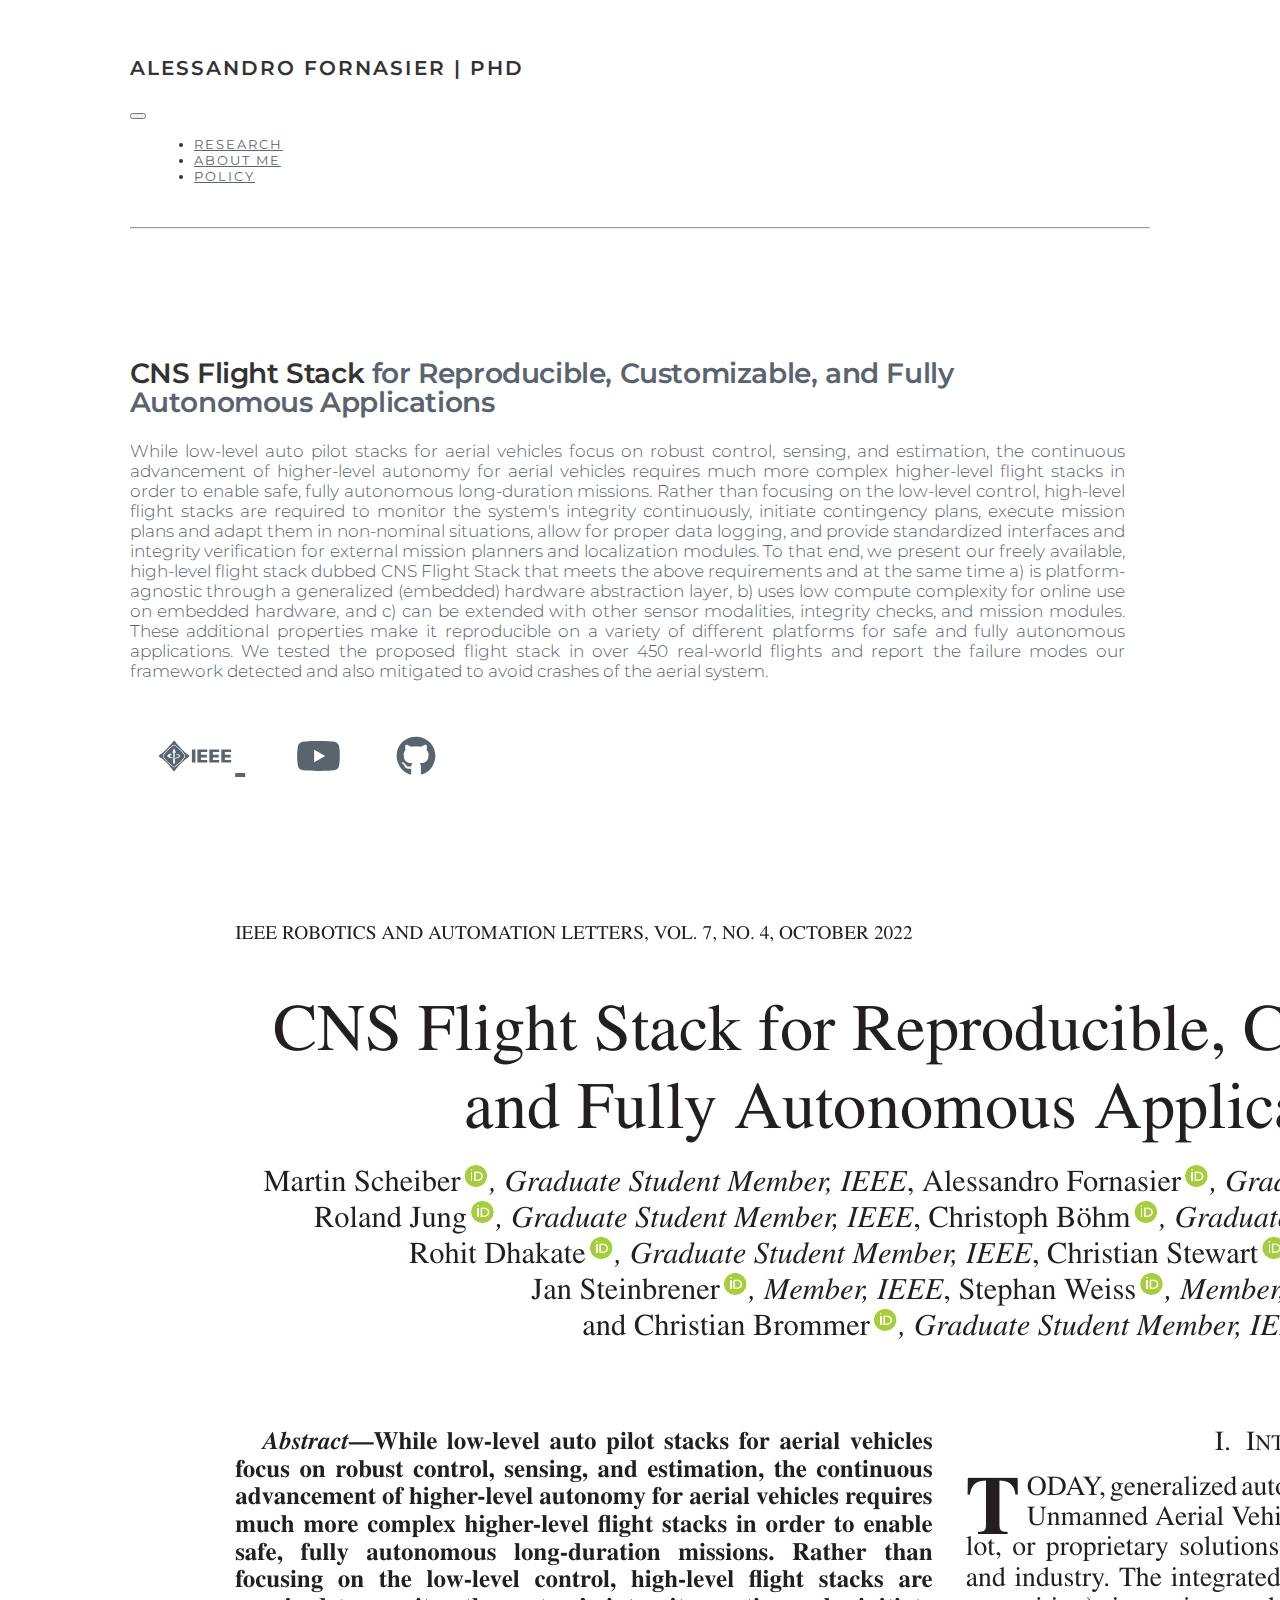
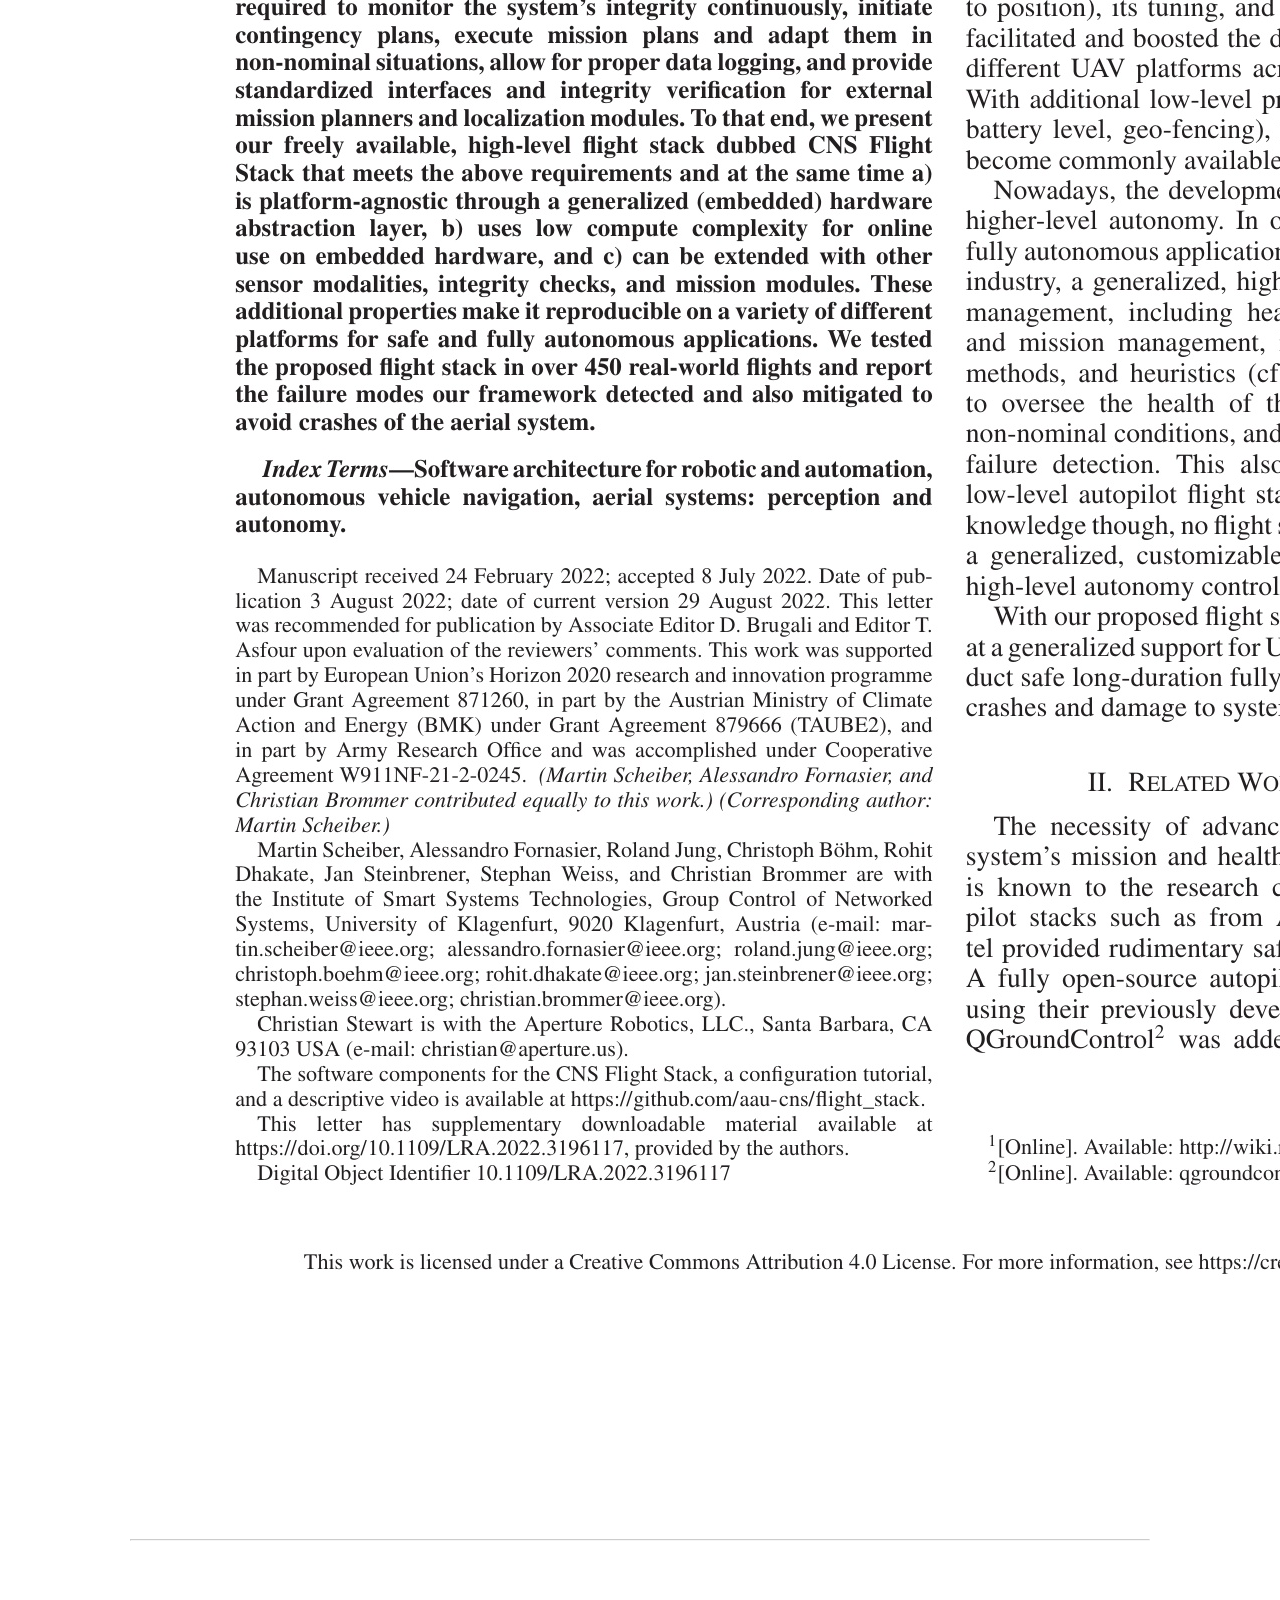
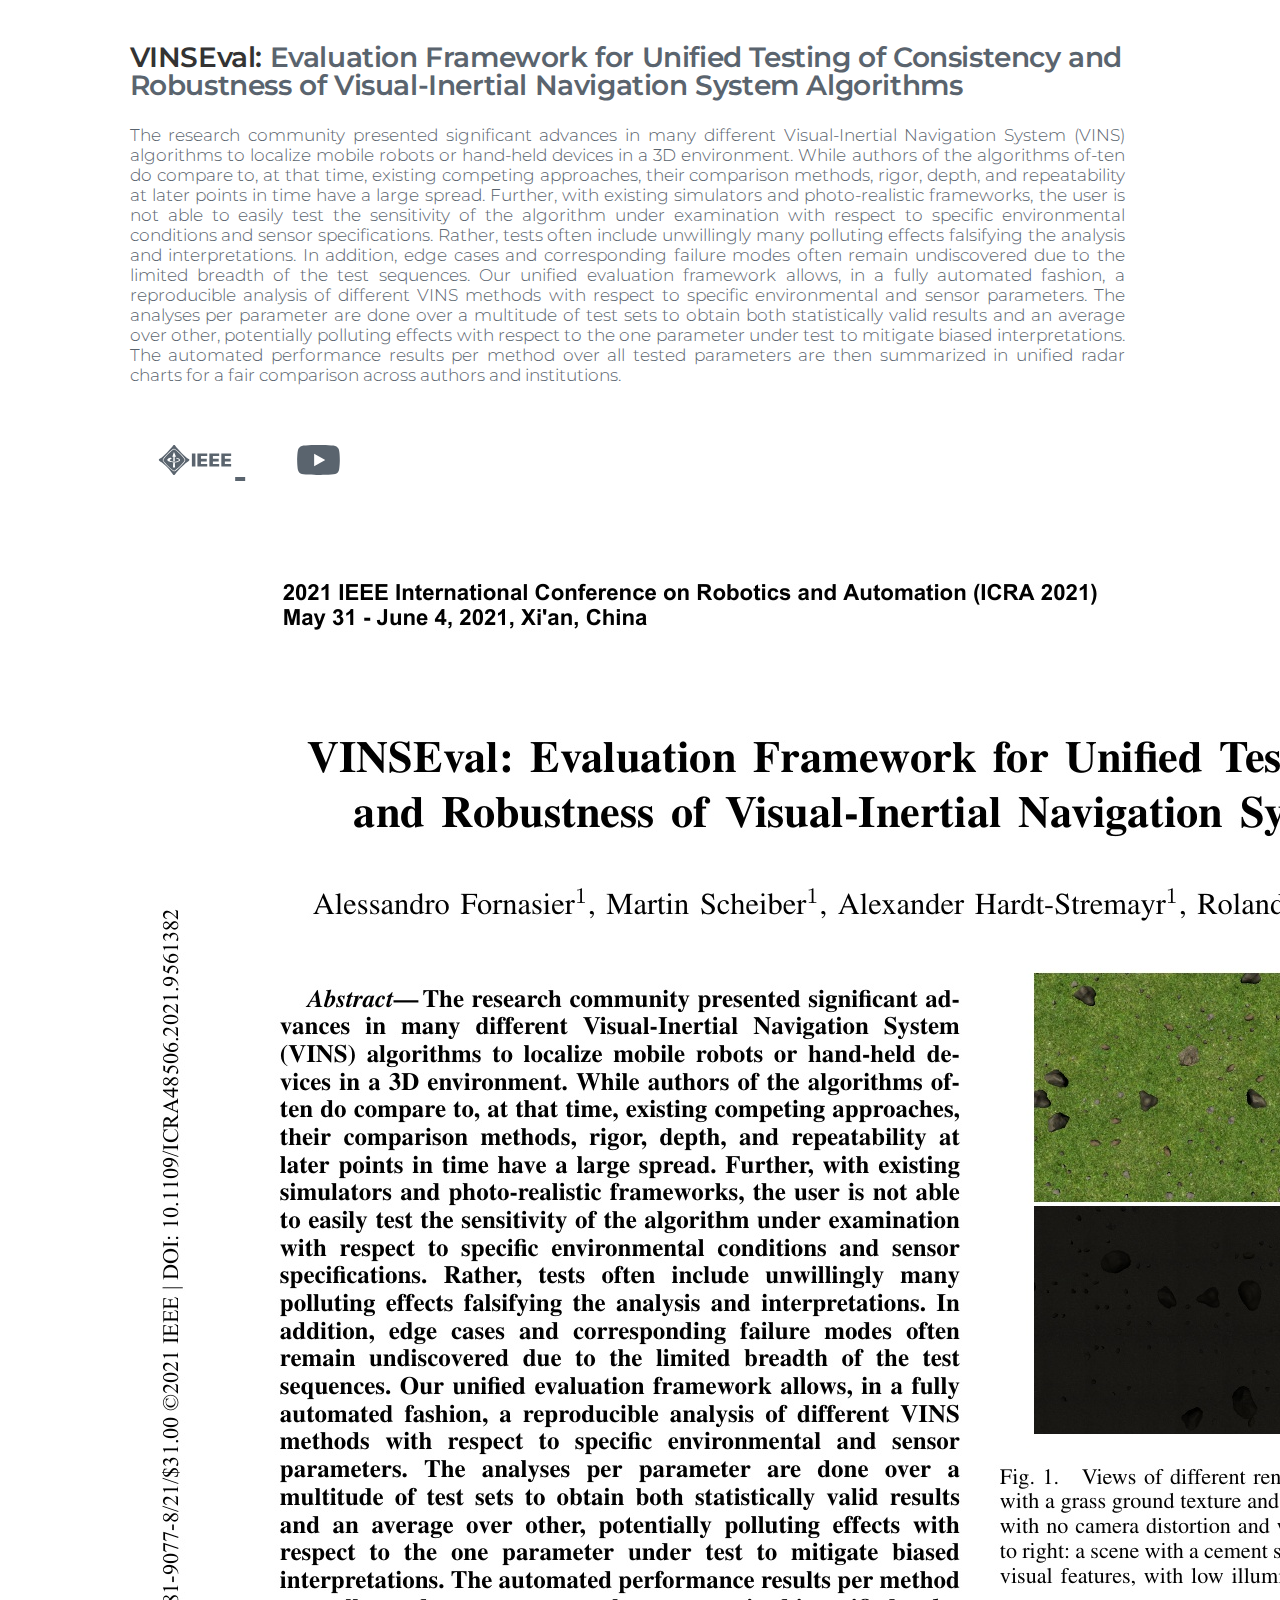
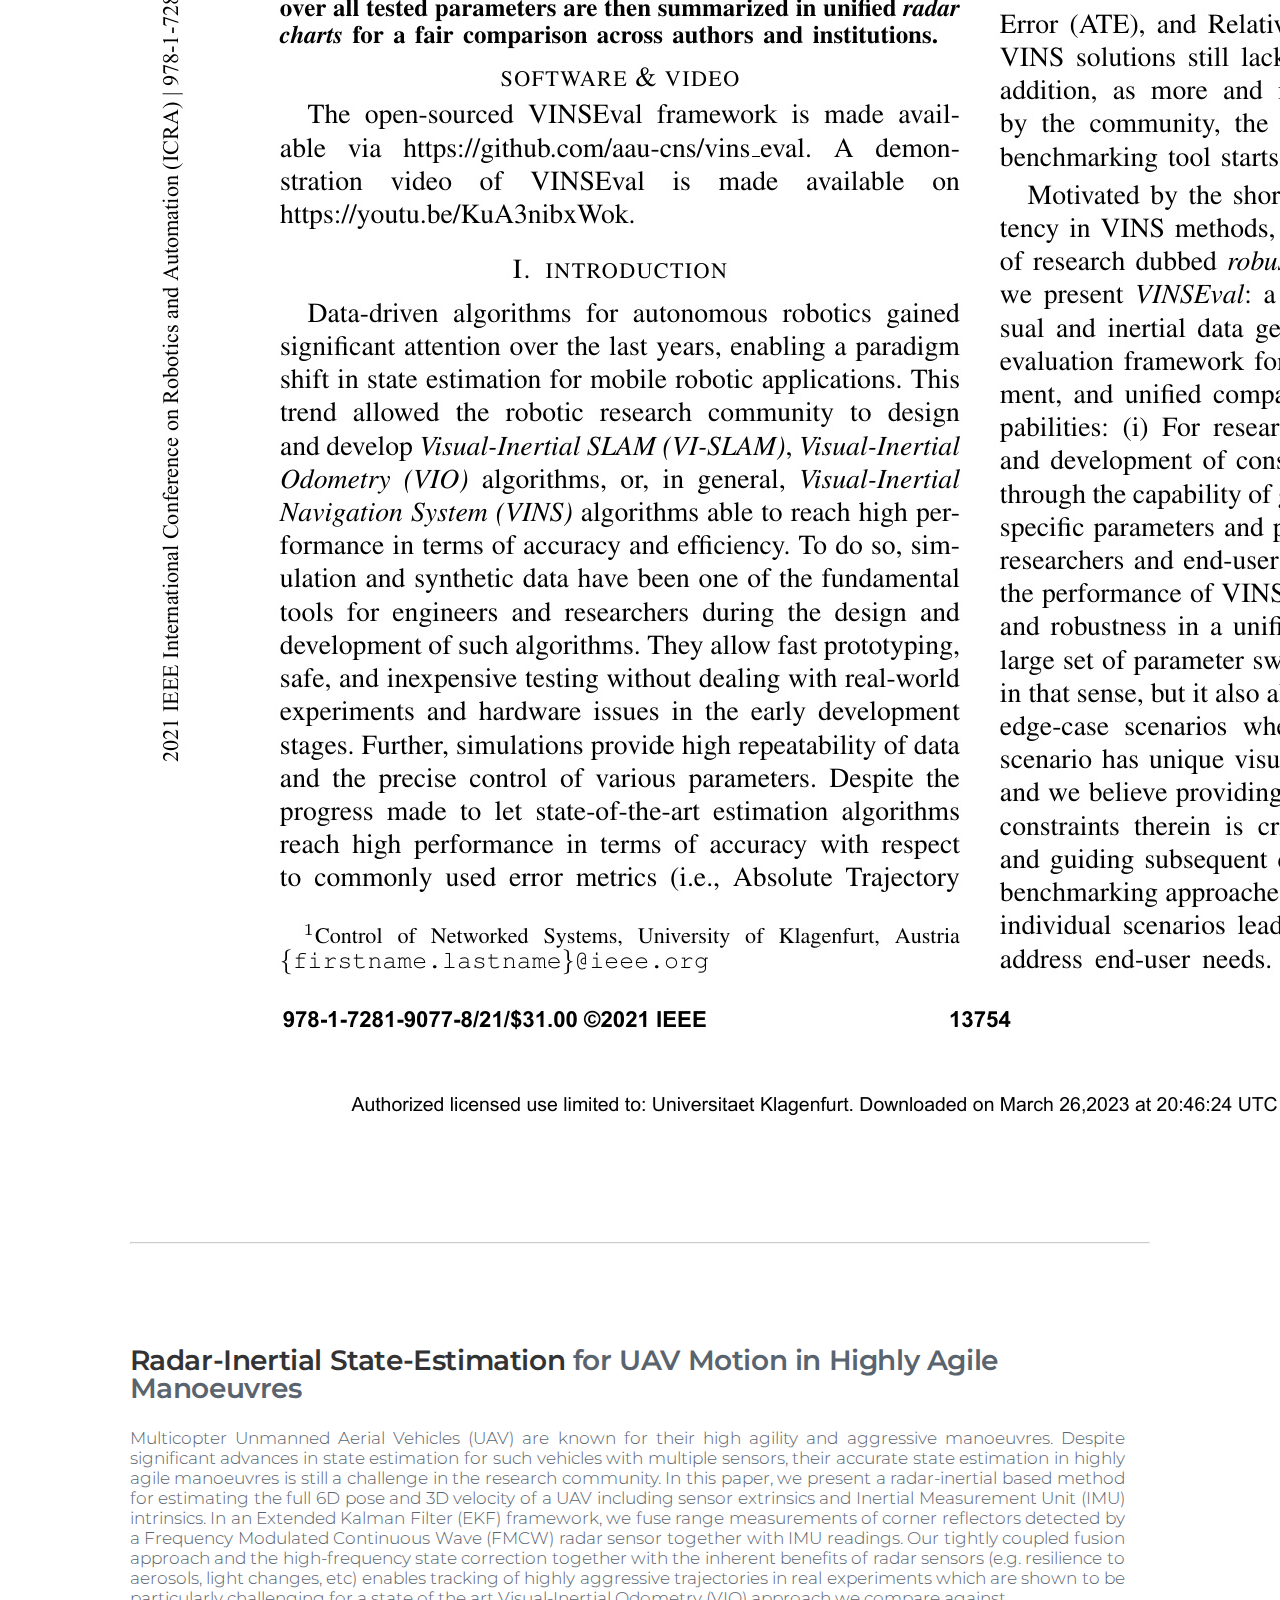
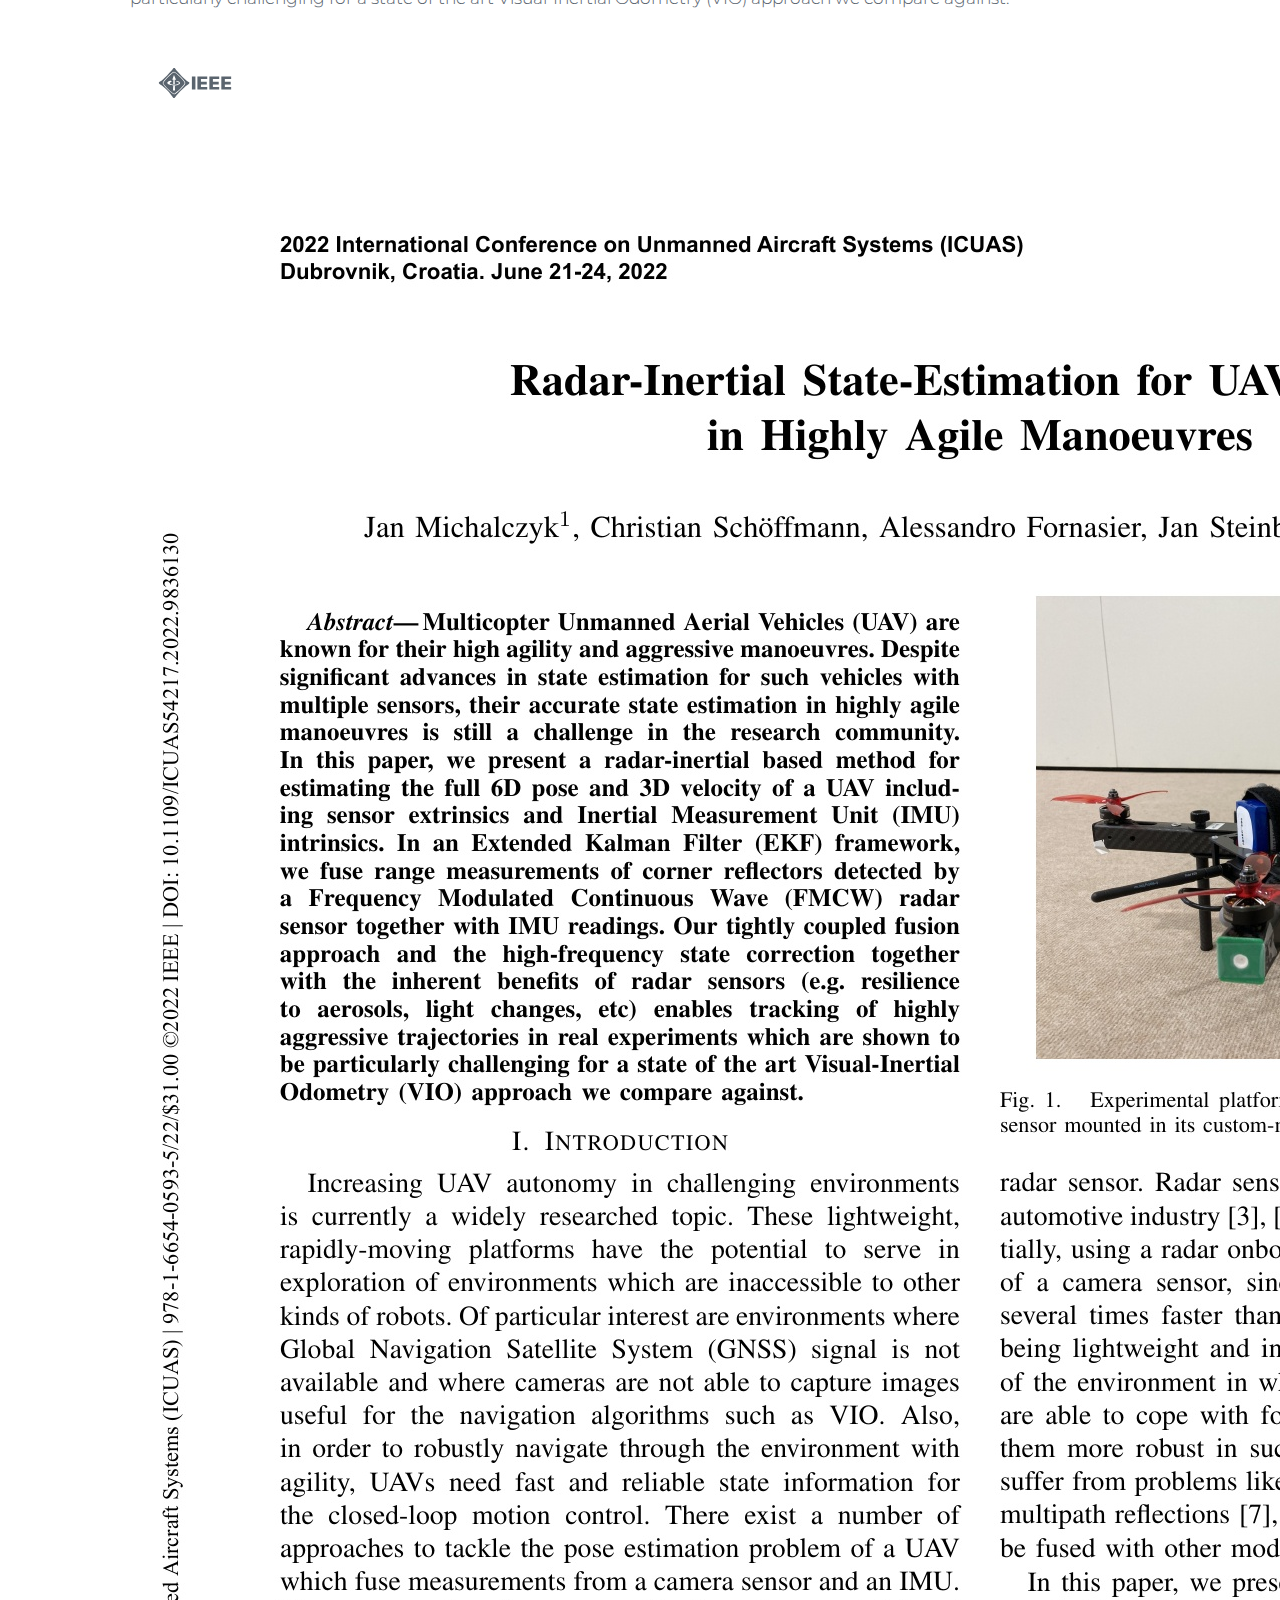
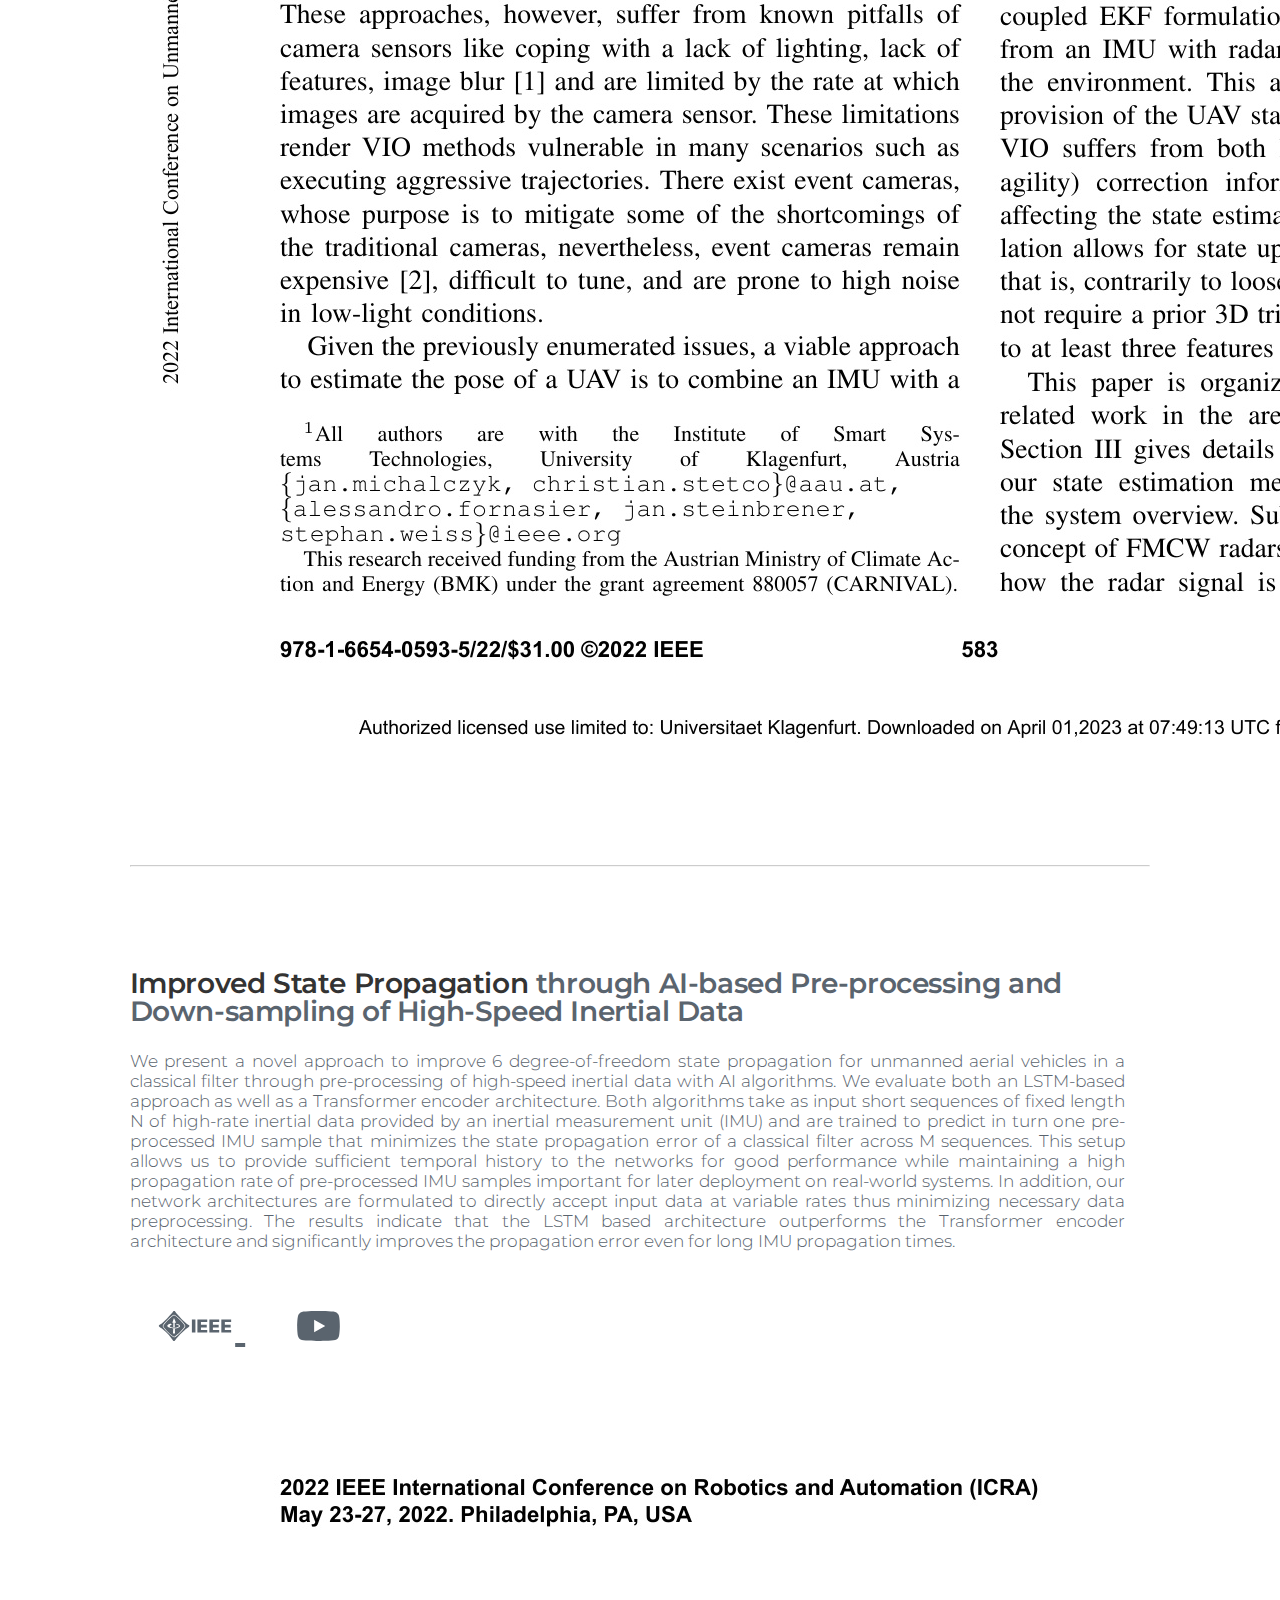
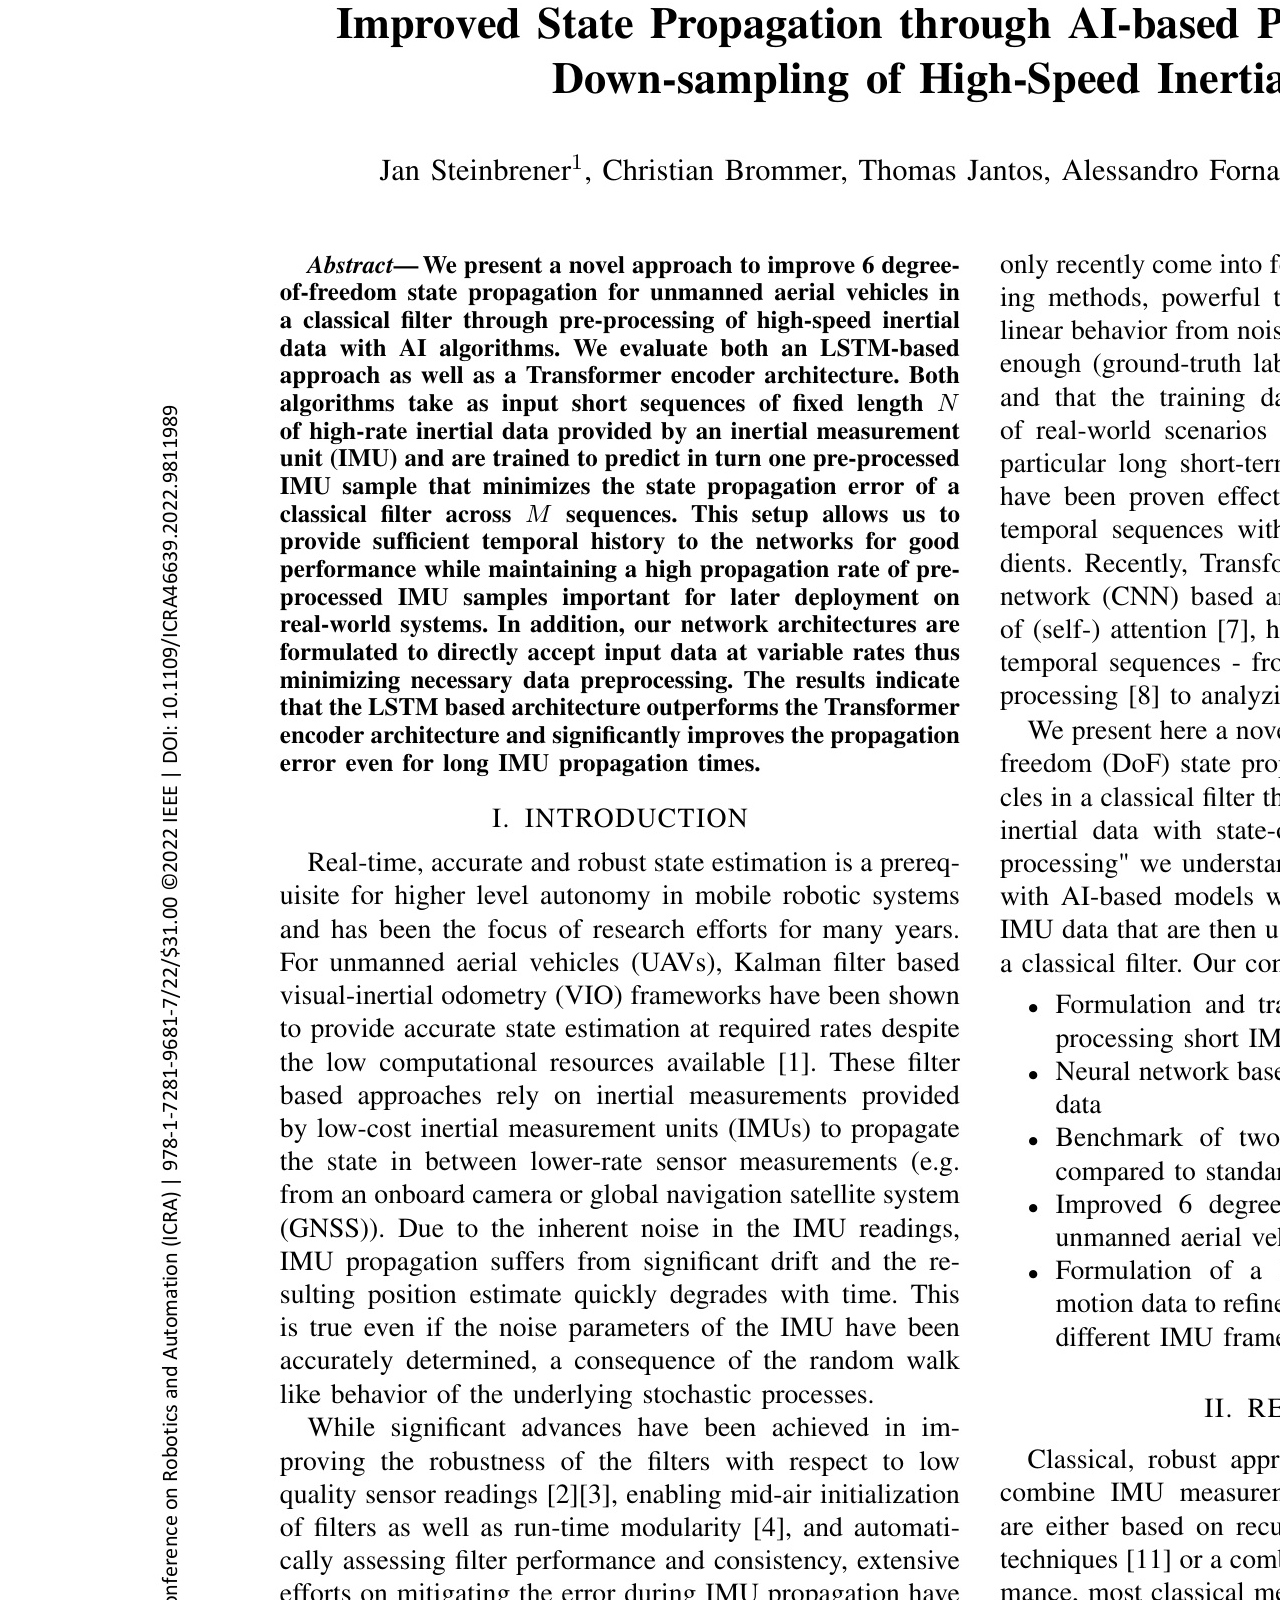
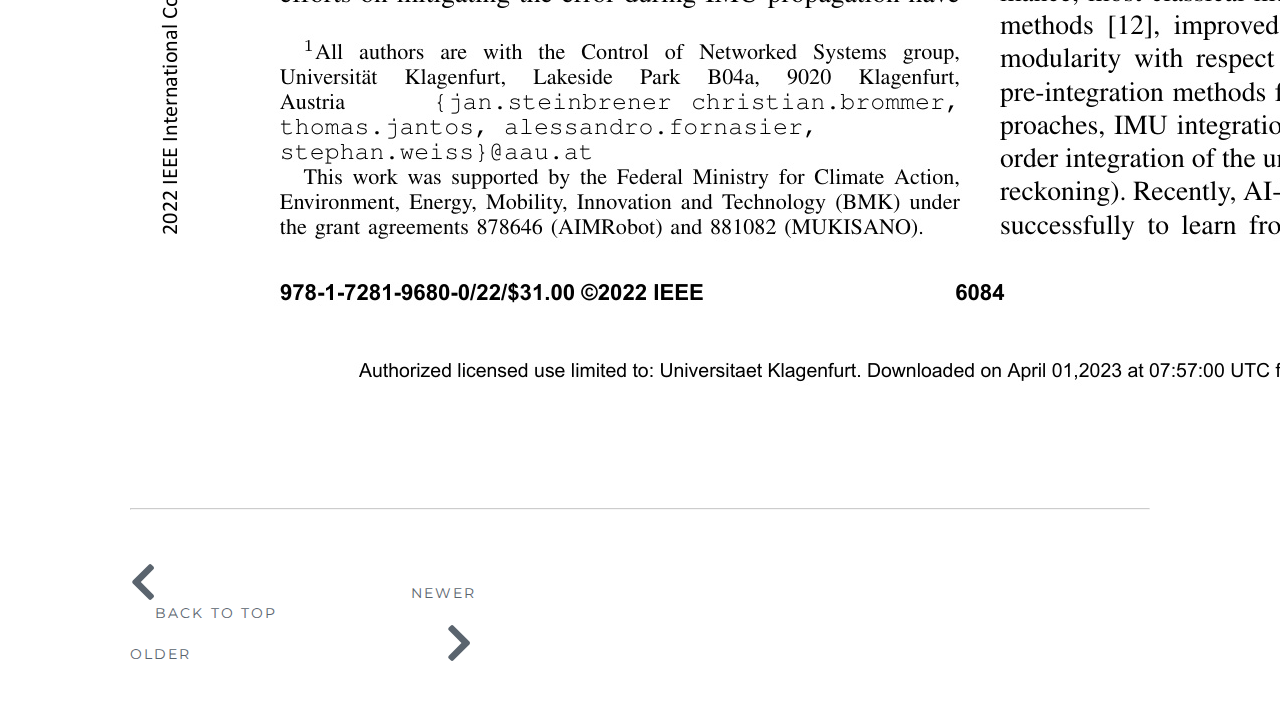
<file: profile/research/page_2.html>
<!DOCTYPE HTML>
<html lang="en">

	<head>

		<title>Alessandro Fornasier's research profile</title>
		<meta charset="utf-8" />
		<meta name="viewport" content="width=device-width, initial-scale=1, user-scalable=no" />

		<!-- Google tag (gtag.js) -->
		<script async src="https://www.googletagmanager.com/gtag/js?id=G-WN9WWCRR6G"></script>
		<script>
		window.dataLayer = window.dataLayer || [];
		function gtag(){dataLayer.push(arguments);}
		gtag('js', new Date());

		gtag('config', 'G-WN9WWCRR6G', {'anonymize_ip': true});
		</script>
		
		<!-- Style -->
		<link rel="stylesheet" href="../../assets/css/main.css" />

		<!-- JQuery -->
		<script src="https://code.jquery.com/jquery-3.5.1.min.js" integrity="sha256-9/aliU8dGd2tb6OSsuzixeV4y/faTqgFtohetphbbj0=" crossorigin="anonymous"></script>

		<!-- Boostrap -->
		<link href="https://cdn.jsdelivr.net/npm/bootstrap@5.0.0-beta1/dist/css/bootstrap.min.css" rel="stylesheet" integrity="sha384-giJF6kkoqNQ00vy+HMDP7azOuL0xtbfIcaT9wjKHr8RbDVddVHyTfAAsrekwKmP1" crossorigin="anonymous">
		<script src="https://cdn.jsdelivr.net/npm/bootstrap@5.0.0-beta1/dist/js/bootstrap.bundle.min.js" integrity="sha384-ygbV9kiqUc6oa4msXn9868pTtWMgiQaeYH7/t7LECLbyPA2x65Kgf80OJFdroafW" crossorigin="anonymous"></script>

		<!-- Fonts -->
		<link rel="preconnect" href="https://fonts.gstatic.com">
		<link href="https://fonts.googleapis.com/css2?family=Montserrat:ital,wght@0,100;0,200;0,300;0,400;0,500;0,600;0,700;0,800;0,900;1,100;1,200;1,300;1,400;1,500;1,600;1,700;1,800&family=Work+Sans:ital,wght@0,100;0,200;0,300;0,400;0,500;0,600;0,700;0,800;0,900;1,100;1,200;1,300;1,400;1,500;1,600;1,700;1,800;1,900&display=swap" rel="stylesheet">

		<!-- FontAwesome -->
		<link href="../../assets/css/all.min.css" rel="stylesheet"> 
		<script defer src="../../assets/js/all.min.js"></script>

		<!-- Favicon -->
		<link rel='icon' type='images/png' href='../../images/other/page_favicon.png'>

		<!-- Script -->
		<script src="../../assets/js/manager.js"></script>

	</head>

	<body class="bg-light">

		<div id="profile-wrapper" class="wrapper" data-pages="4" data-max-articles="4">

			<div id="page-2" class="inner bg-light" style="width: 85%;">
				
				<!-- Navbar -->
				<nav class="navbar navbar-expand-md navbar-light bg-light">
					<div class="container-fluid">
						<h3 class="h3 navbar-brand mb-0">Alessandro Fornasier | PhD</h3>
						<button class="navbar-toggler" type="button" data-bs-toggle="collapse" data-bs-target="#navbarNavDropdown" aria-controls="navbarNavDropdown" aria-expanded="false" aria-label="Toggle navigation">
							<span class="navbar-toggler-icon"></span>
						</button>
						<div class="collapse navbar-collapse" id="navbarNavDropdown">
							<ul class="navbar-nav justify-content-end w-100">
								<li class="nav-item">
									<a class="nav-link" aria-current="page" href="page_0.html">Research</a>
							  	</li>
							  	<li class="nav-item">
									<a class="nav-link" href="../../index.html">About Me</a>
							  	</li>
								  <li class="nav-item">
									<a class="nav-link" href="../../policy.html">Policy</a>
							  	</li>
							</ul>
						  </div>
					</div>
				</nav>
				
				<hr>

				<!-- Page Content -->
				<main role="main" id="content">
					
					
						<div class="row article" id="article-0">
							<div class="col-xl-7" style="display: block; margin: auto;">
								<h2 class="article-heading">CNS Flight Stack <span class="text-color-light">for Reproducible, Customizable, and Fully Autonomous Applications</span></h2>
								<p class="article-description text-color-light">While low-level auto pilot stacks for aerial vehicles focus on robust control, sensing, and estimation, the continuous advancement of higher-level autonomy for aerial vehicles requires much more complex higher-level flight stacks in order to enable safe, fully autonomous long-duration missions. Rather than focusing on the low-level control, high-level flight stacks are required to monitor the system's integrity continuously, initiate contingency plans, execute mission plans and adapt them in non-nominal situations, allow for proper data logging, and provide standardized interfaces and integrity verification for external mission planners and localization modules. To that end, we present our freely available, high-level flight stack dubbed CNS Flight Stack that meets the above requirements and at the same time a) is platform-agnostic through a generalized (embedded) hardware abstraction layer, b) uses low compute complexity for online use on embedded hardware, and c) can be extended with other sensor modalities, integrity checks, and mission modules. These additional properties make it reproducible on a variety of different platforms for safe and fully autonomous applications. We tested the proposed flight stack in over 450 real-world flights and report the failure modes our framework detected and also mitigated to avoid crashes of the aerial system.</p>
								<div id="icons" class="d-flex justify-content-start">
									
										
											<a href="https://ieeexplore.ieee.org/abstract/document/9849131" style="margin-left: 2.5%; margin-right: 2.5%;">
												<svg class="svg-inline--fa" aria-hidden="true" focusable="false" role="img" xmlns="http://www.w3.org/2000/svg"  viewBox="0 0 120 60" data-fa-i2svg=""><path fill="currentColor" d="M55.332 20.182h5.308v19.636h-5.308zm8.268 0v19.636h14.752v-3.923h-9.445v-3.818h8.74v-3.925h-8.74V24.12h9.445v-3.937zm17.94 0v19.636h14.755v-3.923H86.85v-3.818h8.74v-3.925h-8.74V24.12h9.446v-3.937zm17.937 0v19.636h14.75v-3.923h-9.443v-3.818h8.744v-3.925h-8.744V24.12h9.443v-3.937zM28.115 52.564a1.31 1.31 0 0 1-.362-.167c-.28-.196-.733-.7-1.012-1.128-.383-.6-1.732-2.38-2.806-3.722-2.198-2.756-4.15-4.962-6.403-7.24-2.7-2.743-4.837-4.613-7.244-6.374l-2.54-1.7c-.995-.537-1.765-1.27-1.927-1.832a2.5 2.5 0 0 1 .012-1.032c.146-.5.8-1.078 1.773-1.586 1.286-.666 2.74-1.732 4.663-3.418 3.293-2.893 8.314-8.076 12.227-12.63 1.186-1.378 1.807-2.173 2.156-2.76.53-.9.995-1.395 1.428-1.55.23-.08.754-.08 1.016 0a1.49 1.49 0 0 1 .375.183c.287.196.8.77 1.1 1.228l.375.574c.133.196 1.836 2.327 2.506 3.135 4.542 5.462 9.063 10.08 12.78 13.047 1.636 1.303 3.355 2.477 4.35 2.96.437.212.833.558.945.824.112.258.108.762-.008 1.074-.108.287-.512.708-.9.933-.912.533-3.96 2.856-5.87 4.475C40.096 39.817 36 44.005 32.5 48.4c-.783.987-2.1 2.768-2.294 3.076-.167.283-.583.75-.816.912-.325.225-.837.296-1.274.175zm1.253-5.75c1.607-.633 5.828-4.16 9.94-8.3 2.473-2.494 4.22-4.538 5.204-6.074.346-.545.74-1.35.833-1.703.112-.408.092-.9-.046-1.332-.6-1.84-2.852-4.8-6.432-8.426-3.938-3.984-7.702-6.965-9.6-7.598-.716-.237-1.062-.212-1.8.137C24.132 15.1 15.1 23.9 12.43 28.145c-.333.533-.645 1.166-.758 1.536-.208.683.017 1.4.824 2.644 2.56 3.96 11.248 12.16 14.97 14.142.87.462 1.365.554 1.9.346zm-.668-.857c-.6-.125-2.24-1.2-3.976-2.6-5.3-4.242-11.253-10.55-12.056-12.747-.154-.43-.133-.608.162-1.195 1.05-2.102 4.958-6.528 9.375-10.607 2.3-2.1 4.55-3.884 5.678-4.442.495-.25.724-.258 1.232-.058C32.212 15.547 40.4 23.26 43.37 27.74c.87 1.316 1.195 2.12 1.082 2.648-.28 1.274-2.352 3.922-5.812 7.414-3.955 3.997-8.3 7.664-9.692 8.16-.05.017-.167.017-.258-.004zm1.336-4.975a244.17 244.17 0 0 1-.137-3.54l-.112-3.3h-1.2c-.662 0-1.2.012-1.2.033a1334.23 1334.23 0 0 1-.25 3.422l-.25 3.5v.112h3.172zm.454-7.38c1.46-.104 2.68-.346 3.684-.73.562-.216 1.607-.74 2.04-1.028.53-.346.945-.766 1.128-1.137.125-.254.142-.33.142-.604 0-.674-.354-1.1-1.557-1.848-.1-.062-.162-.13-.146-.146s.2-.08.38-.13.34-.104.333-.108c-.03-.03-4.46-1.266-4.47-1.25s.108.404.262.874l.287.858.27-.004a17.36 17.36 0 0 0 .77-.033l.5-.033.283.15c.383.204.94.624 1.145.866.495.595.504 1.082.025 1.594-.574.612-1.445.974-3.193 1.332a18.53 18.53 0 0 1-4.33.404c-1.55-.033-2.698-.237-3.8-.674-1.382-.545-2.065-1.124-2.07-1.748-.008-.704 1.028-1.495 2.806-2.14l.55-.204-.433-.25-1.245-.733-.812-.475-.537.187c-1.565.545-2.752 1.195-3.443 1.882-.458.462-.595.72-.612 1.2-.017.4.05.608.32.978.504.7 1.757 1.407 3.688 2.102 1.103.4 3.2.733 5.454.866a31.71 31.71 0 0 0 2.58-.012zm-.84-2.027l-.187-6.432c.017-.017.483-.037 1.037-.042l1.003-.012-1.528-3.6-1.55-3.63c-.012-.012-.55 1.594-1.2 3.568l-1.2 3.643c-.017.037.154.05.77.05.437 0 .803.012.812.033.017.025-.13 4.67-.196 6.265l-.025.612h2.28z"/></svg>
											</a>
																														  
									
										
											<a href="https://www.youtube.com/watch?v=VlLSCGWQHW8" style="margin-left: 2.5%; margin-right: 2.5%;"><i class="fab fa-youtube"></i></a>
																														  
									
										
											<a href="https://github.com/aau-cns/flight_stack" style="margin-left: 2.5%; margin-right: 2.5%;"><i class="fab fa-github"></i></a>
																														  
										
								</div>
							</div>
							<div class="col-xl-5" style="display: block; margin: auto;">
								<img class="featurette-image img-fluid mx-auto" alt="475x615" style="width: auto; height: auto;" src="../../images/papers/flightstack.jpg">
							</div>
						</div>

						<hr class="article-divider">
					
						<div class="row article" id="article-1">
							<div class="col-xl-7" style="display: block; margin: auto;">
								<h2 class="article-heading">VINSEval: <span class="text-color-light">Evaluation Framework for Unified Testing of Consistency and Robustness of Visual-Inertial Navigation System Algorithms</span></h2>
								<p class="article-description text-color-light">The research community presented significant advances in many different Visual-Inertial Navigation System (VINS) algorithms to localize mobile robots or hand-held devices in a 3D environment. While authors of the algorithms of-ten do compare to, at that time, existing competing approaches, their comparison methods, rigor, depth, and repeatability at later points in time have a large spread. Further, with existing simulators and photo-realistic frameworks, the user is not able to easily test the sensitivity of the algorithm under examination with respect to specific environmental conditions and sensor specifications. Rather, tests often include unwillingly many polluting effects falsifying the analysis and interpretations. In addition, edge cases and corresponding failure modes often remain undiscovered due to the limited breadth of the test sequences. Our unified evaluation framework allows, in a fully automated fashion, a reproducible analysis of different VINS methods with respect to specific environmental and sensor parameters. The analyses per parameter are done over a multitude of test sets to obtain both statistically valid results and an average over other, potentially polluting effects with respect to the one parameter under test to mitigate biased interpretations. The automated performance results per method over all tested parameters are then summarized in unified radar charts for a fair comparison across authors and institutions.</p>
								<div id="icons" class="d-flex justify-content-start">
									
										
											<a href="https://ieeexplore.ieee.org/abstract/document/9561382" style="margin-left: 2.5%; margin-right: 2.5%;">
												<svg class="svg-inline--fa" aria-hidden="true" focusable="false" role="img" xmlns="http://www.w3.org/2000/svg"  viewBox="0 0 120 60" data-fa-i2svg=""><path fill="currentColor" d="M55.332 20.182h5.308v19.636h-5.308zm8.268 0v19.636h14.752v-3.923h-9.445v-3.818h8.74v-3.925h-8.74V24.12h9.445v-3.937zm17.94 0v19.636h14.755v-3.923H86.85v-3.818h8.74v-3.925h-8.74V24.12h9.446v-3.937zm17.937 0v19.636h14.75v-3.923h-9.443v-3.818h8.744v-3.925h-8.744V24.12h9.443v-3.937zM28.115 52.564a1.31 1.31 0 0 1-.362-.167c-.28-.196-.733-.7-1.012-1.128-.383-.6-1.732-2.38-2.806-3.722-2.198-2.756-4.15-4.962-6.403-7.24-2.7-2.743-4.837-4.613-7.244-6.374l-2.54-1.7c-.995-.537-1.765-1.27-1.927-1.832a2.5 2.5 0 0 1 .012-1.032c.146-.5.8-1.078 1.773-1.586 1.286-.666 2.74-1.732 4.663-3.418 3.293-2.893 8.314-8.076 12.227-12.63 1.186-1.378 1.807-2.173 2.156-2.76.53-.9.995-1.395 1.428-1.55.23-.08.754-.08 1.016 0a1.49 1.49 0 0 1 .375.183c.287.196.8.77 1.1 1.228l.375.574c.133.196 1.836 2.327 2.506 3.135 4.542 5.462 9.063 10.08 12.78 13.047 1.636 1.303 3.355 2.477 4.35 2.96.437.212.833.558.945.824.112.258.108.762-.008 1.074-.108.287-.512.708-.9.933-.912.533-3.96 2.856-5.87 4.475C40.096 39.817 36 44.005 32.5 48.4c-.783.987-2.1 2.768-2.294 3.076-.167.283-.583.75-.816.912-.325.225-.837.296-1.274.175zm1.253-5.75c1.607-.633 5.828-4.16 9.94-8.3 2.473-2.494 4.22-4.538 5.204-6.074.346-.545.74-1.35.833-1.703.112-.408.092-.9-.046-1.332-.6-1.84-2.852-4.8-6.432-8.426-3.938-3.984-7.702-6.965-9.6-7.598-.716-.237-1.062-.212-1.8.137C24.132 15.1 15.1 23.9 12.43 28.145c-.333.533-.645 1.166-.758 1.536-.208.683.017 1.4.824 2.644 2.56 3.96 11.248 12.16 14.97 14.142.87.462 1.365.554 1.9.346zm-.668-.857c-.6-.125-2.24-1.2-3.976-2.6-5.3-4.242-11.253-10.55-12.056-12.747-.154-.43-.133-.608.162-1.195 1.05-2.102 4.958-6.528 9.375-10.607 2.3-2.1 4.55-3.884 5.678-4.442.495-.25.724-.258 1.232-.058C32.212 15.547 40.4 23.26 43.37 27.74c.87 1.316 1.195 2.12 1.082 2.648-.28 1.274-2.352 3.922-5.812 7.414-3.955 3.997-8.3 7.664-9.692 8.16-.05.017-.167.017-.258-.004zm1.336-4.975a244.17 244.17 0 0 1-.137-3.54l-.112-3.3h-1.2c-.662 0-1.2.012-1.2.033a1334.23 1334.23 0 0 1-.25 3.422l-.25 3.5v.112h3.172zm.454-7.38c1.46-.104 2.68-.346 3.684-.73.562-.216 1.607-.74 2.04-1.028.53-.346.945-.766 1.128-1.137.125-.254.142-.33.142-.604 0-.674-.354-1.1-1.557-1.848-.1-.062-.162-.13-.146-.146s.2-.08.38-.13.34-.104.333-.108c-.03-.03-4.46-1.266-4.47-1.25s.108.404.262.874l.287.858.27-.004a17.36 17.36 0 0 0 .77-.033l.5-.033.283.15c.383.204.94.624 1.145.866.495.595.504 1.082.025 1.594-.574.612-1.445.974-3.193 1.332a18.53 18.53 0 0 1-4.33.404c-1.55-.033-2.698-.237-3.8-.674-1.382-.545-2.065-1.124-2.07-1.748-.008-.704 1.028-1.495 2.806-2.14l.55-.204-.433-.25-1.245-.733-.812-.475-.537.187c-1.565.545-2.752 1.195-3.443 1.882-.458.462-.595.72-.612 1.2-.017.4.05.608.32.978.504.7 1.757 1.407 3.688 2.102 1.103.4 3.2.733 5.454.866a31.71 31.71 0 0 0 2.58-.012zm-.84-2.027l-.187-6.432c.017-.017.483-.037 1.037-.042l1.003-.012-1.528-3.6-1.55-3.63c-.012-.012-.55 1.594-1.2 3.568l-1.2 3.643c-.017.037.154.05.77.05.437 0 .803.012.812.033.017.025-.13 4.67-.196 6.265l-.025.612h2.28z"/></svg>
											</a>
																														  
									
										
											<a href="https://www.youtube.com/watch?v=KuA3nibxWok" style="margin-left: 2.5%; margin-right: 2.5%;"><i class="fab fa-youtube"></i></a>
																														  
										
								</div>
							</div>
							<div class="col-xl-5" style="display: block; margin: auto;">
								<img class="featurette-image img-fluid mx-auto" alt="475x615" style="width: auto; height: auto;" src="../../images/papers/vinseval.jpg">
							</div>
						</div>

						<hr class="article-divider">
					
						<div class="row article" id="article-2">
							<div class="col-xl-7" style="display: block; margin: auto;">
								<h2 class="article-heading">Radar-Inertial State-Estimation <span class="text-color-light">for UAV Motion in Highly Agile Manoeuvres</span></h2>
								<p class="article-description text-color-light">Multicopter Unmanned Aerial Vehicles (UAV) are known for their high agility and aggressive manoeuvres. Despite significant advances in state estimation for such vehicles with multiple sensors, their accurate state estimation in highly agile manoeuvres is still a challenge in the research community. In this paper, we present a radar-inertial based method for estimating the full 6D pose and 3D velocity of a UAV including sensor extrinsics and Inertial Measurement Unit (IMU) intrinsics. In an Extended Kalman Filter (EKF) framework, we fuse range measurements of corner reflectors detected by a Frequency Modulated Continuous Wave (FMCW) radar sensor together with IMU readings. Our tightly coupled fusion approach and the high-frequency state correction together with the inherent benefits of radar sensors (e.g. resilience to aerosols, light changes, etc) enables tracking of highly aggressive trajectories in real experiments which are shown to be particularly challenging for a state of the art Visual-Inertial Odometry (VIO) approach we compare against.</p>
								<div id="icons" class="d-flex justify-content-start">
									
										
											<a href="https://ieeexplore.ieee.org/abstract/document/9836130" style="margin-left: 2.5%; margin-right: 2.5%;">
												<svg class="svg-inline--fa" aria-hidden="true" focusable="false" role="img" xmlns="http://www.w3.org/2000/svg"  viewBox="0 0 120 60" data-fa-i2svg=""><path fill="currentColor" d="M55.332 20.182h5.308v19.636h-5.308zm8.268 0v19.636h14.752v-3.923h-9.445v-3.818h8.74v-3.925h-8.74V24.12h9.445v-3.937zm17.94 0v19.636h14.755v-3.923H86.85v-3.818h8.74v-3.925h-8.74V24.12h9.446v-3.937zm17.937 0v19.636h14.75v-3.923h-9.443v-3.818h8.744v-3.925h-8.744V24.12h9.443v-3.937zM28.115 52.564a1.31 1.31 0 0 1-.362-.167c-.28-.196-.733-.7-1.012-1.128-.383-.6-1.732-2.38-2.806-3.722-2.198-2.756-4.15-4.962-6.403-7.24-2.7-2.743-4.837-4.613-7.244-6.374l-2.54-1.7c-.995-.537-1.765-1.27-1.927-1.832a2.5 2.5 0 0 1 .012-1.032c.146-.5.8-1.078 1.773-1.586 1.286-.666 2.74-1.732 4.663-3.418 3.293-2.893 8.314-8.076 12.227-12.63 1.186-1.378 1.807-2.173 2.156-2.76.53-.9.995-1.395 1.428-1.55.23-.08.754-.08 1.016 0a1.49 1.49 0 0 1 .375.183c.287.196.8.77 1.1 1.228l.375.574c.133.196 1.836 2.327 2.506 3.135 4.542 5.462 9.063 10.08 12.78 13.047 1.636 1.303 3.355 2.477 4.35 2.96.437.212.833.558.945.824.112.258.108.762-.008 1.074-.108.287-.512.708-.9.933-.912.533-3.96 2.856-5.87 4.475C40.096 39.817 36 44.005 32.5 48.4c-.783.987-2.1 2.768-2.294 3.076-.167.283-.583.75-.816.912-.325.225-.837.296-1.274.175zm1.253-5.75c1.607-.633 5.828-4.16 9.94-8.3 2.473-2.494 4.22-4.538 5.204-6.074.346-.545.74-1.35.833-1.703.112-.408.092-.9-.046-1.332-.6-1.84-2.852-4.8-6.432-8.426-3.938-3.984-7.702-6.965-9.6-7.598-.716-.237-1.062-.212-1.8.137C24.132 15.1 15.1 23.9 12.43 28.145c-.333.533-.645 1.166-.758 1.536-.208.683.017 1.4.824 2.644 2.56 3.96 11.248 12.16 14.97 14.142.87.462 1.365.554 1.9.346zm-.668-.857c-.6-.125-2.24-1.2-3.976-2.6-5.3-4.242-11.253-10.55-12.056-12.747-.154-.43-.133-.608.162-1.195 1.05-2.102 4.958-6.528 9.375-10.607 2.3-2.1 4.55-3.884 5.678-4.442.495-.25.724-.258 1.232-.058C32.212 15.547 40.4 23.26 43.37 27.74c.87 1.316 1.195 2.12 1.082 2.648-.28 1.274-2.352 3.922-5.812 7.414-3.955 3.997-8.3 7.664-9.692 8.16-.05.017-.167.017-.258-.004zm1.336-4.975a244.17 244.17 0 0 1-.137-3.54l-.112-3.3h-1.2c-.662 0-1.2.012-1.2.033a1334.23 1334.23 0 0 1-.25 3.422l-.25 3.5v.112h3.172zm.454-7.38c1.46-.104 2.68-.346 3.684-.73.562-.216 1.607-.74 2.04-1.028.53-.346.945-.766 1.128-1.137.125-.254.142-.33.142-.604 0-.674-.354-1.1-1.557-1.848-.1-.062-.162-.13-.146-.146s.2-.08.38-.13.34-.104.333-.108c-.03-.03-4.46-1.266-4.47-1.25s.108.404.262.874l.287.858.27-.004a17.36 17.36 0 0 0 .77-.033l.5-.033.283.15c.383.204.94.624 1.145.866.495.595.504 1.082.025 1.594-.574.612-1.445.974-3.193 1.332a18.53 18.53 0 0 1-4.33.404c-1.55-.033-2.698-.237-3.8-.674-1.382-.545-2.065-1.124-2.07-1.748-.008-.704 1.028-1.495 2.806-2.14l.55-.204-.433-.25-1.245-.733-.812-.475-.537.187c-1.565.545-2.752 1.195-3.443 1.882-.458.462-.595.72-.612 1.2-.017.4.05.608.32.978.504.7 1.757 1.407 3.688 2.102 1.103.4 3.2.733 5.454.866a31.71 31.71 0 0 0 2.58-.012zm-.84-2.027l-.187-6.432c.017-.017.483-.037 1.037-.042l1.003-.012-1.528-3.6-1.55-3.63c-.012-.012-.55 1.594-1.2 3.568l-1.2 3.643c-.017.037.154.05.77.05.437 0 .803.012.812.033.017.025-.13 4.67-.196 6.265l-.025.612h2.28z"/></svg>
											</a>
																														  
										
								</div>
							</div>
							<div class="col-xl-5" style="display: block; margin: auto;">
								<img class="featurette-image img-fluid mx-auto" alt="475x615" style="width: auto; height: auto;" src="../../images/papers/rise.jpg">
							</div>
						</div>

						<hr class="article-divider">
					
						<div class="row article" id="article-3">
							<div class="col-xl-7" style="display: block; margin: auto;">
								<h2 class="article-heading">Improved State Propagation <span class="text-color-light">through AI-based Pre-processing and Down-sampling of High-Speed Inertial Data</span></h2>
								<p class="article-description text-color-light">We present a novel approach to improve 6 degree-of-freedom state propagation for unmanned aerial vehicles in a classical filter through pre-processing of high-speed inertial data with AI algorithms. We evaluate both an LSTM-based approach as well as a Transformer encoder architecture. Both algorithms take as input short sequences of fixed length N of high-rate inertial data provided by an inertial measurement unit (IMU) and are trained to predict in turn one pre-processed IMU sample that minimizes the state propagation error of a classical filter across M sequences. This setup allows us to provide sufficient temporal history to the networks for good performance while maintaining a high propagation rate of pre-processed IMU samples important for later deployment on real-world systems. In addition, our network architectures are formulated to directly accept input data at variable rates thus minimizing necessary data preprocessing. The results indicate that the LSTM based architecture outperforms the Transformer encoder architecture and significantly improves the propagation error even for long IMU propagation times.</p>
								<div id="icons" class="d-flex justify-content-start">
									
										
											<a href="https://ieeexplore.ieee.org/abstract/document/9811989" style="margin-left: 2.5%; margin-right: 2.5%;">
												<svg class="svg-inline--fa" aria-hidden="true" focusable="false" role="img" xmlns="http://www.w3.org/2000/svg"  viewBox="0 0 120 60" data-fa-i2svg=""><path fill="currentColor" d="M55.332 20.182h5.308v19.636h-5.308zm8.268 0v19.636h14.752v-3.923h-9.445v-3.818h8.74v-3.925h-8.74V24.12h9.445v-3.937zm17.94 0v19.636h14.755v-3.923H86.85v-3.818h8.74v-3.925h-8.74V24.12h9.446v-3.937zm17.937 0v19.636h14.75v-3.923h-9.443v-3.818h8.744v-3.925h-8.744V24.12h9.443v-3.937zM28.115 52.564a1.31 1.31 0 0 1-.362-.167c-.28-.196-.733-.7-1.012-1.128-.383-.6-1.732-2.38-2.806-3.722-2.198-2.756-4.15-4.962-6.403-7.24-2.7-2.743-4.837-4.613-7.244-6.374l-2.54-1.7c-.995-.537-1.765-1.27-1.927-1.832a2.5 2.5 0 0 1 .012-1.032c.146-.5.8-1.078 1.773-1.586 1.286-.666 2.74-1.732 4.663-3.418 3.293-2.893 8.314-8.076 12.227-12.63 1.186-1.378 1.807-2.173 2.156-2.76.53-.9.995-1.395 1.428-1.55.23-.08.754-.08 1.016 0a1.49 1.49 0 0 1 .375.183c.287.196.8.77 1.1 1.228l.375.574c.133.196 1.836 2.327 2.506 3.135 4.542 5.462 9.063 10.08 12.78 13.047 1.636 1.303 3.355 2.477 4.35 2.96.437.212.833.558.945.824.112.258.108.762-.008 1.074-.108.287-.512.708-.9.933-.912.533-3.96 2.856-5.87 4.475C40.096 39.817 36 44.005 32.5 48.4c-.783.987-2.1 2.768-2.294 3.076-.167.283-.583.75-.816.912-.325.225-.837.296-1.274.175zm1.253-5.75c1.607-.633 5.828-4.16 9.94-8.3 2.473-2.494 4.22-4.538 5.204-6.074.346-.545.74-1.35.833-1.703.112-.408.092-.9-.046-1.332-.6-1.84-2.852-4.8-6.432-8.426-3.938-3.984-7.702-6.965-9.6-7.598-.716-.237-1.062-.212-1.8.137C24.132 15.1 15.1 23.9 12.43 28.145c-.333.533-.645 1.166-.758 1.536-.208.683.017 1.4.824 2.644 2.56 3.96 11.248 12.16 14.97 14.142.87.462 1.365.554 1.9.346zm-.668-.857c-.6-.125-2.24-1.2-3.976-2.6-5.3-4.242-11.253-10.55-12.056-12.747-.154-.43-.133-.608.162-1.195 1.05-2.102 4.958-6.528 9.375-10.607 2.3-2.1 4.55-3.884 5.678-4.442.495-.25.724-.258 1.232-.058C32.212 15.547 40.4 23.26 43.37 27.74c.87 1.316 1.195 2.12 1.082 2.648-.28 1.274-2.352 3.922-5.812 7.414-3.955 3.997-8.3 7.664-9.692 8.16-.05.017-.167.017-.258-.004zm1.336-4.975a244.17 244.17 0 0 1-.137-3.54l-.112-3.3h-1.2c-.662 0-1.2.012-1.2.033a1334.23 1334.23 0 0 1-.25 3.422l-.25 3.5v.112h3.172zm.454-7.38c1.46-.104 2.68-.346 3.684-.73.562-.216 1.607-.74 2.04-1.028.53-.346.945-.766 1.128-1.137.125-.254.142-.33.142-.604 0-.674-.354-1.1-1.557-1.848-.1-.062-.162-.13-.146-.146s.2-.08.38-.13.34-.104.333-.108c-.03-.03-4.46-1.266-4.47-1.25s.108.404.262.874l.287.858.27-.004a17.36 17.36 0 0 0 .77-.033l.5-.033.283.15c.383.204.94.624 1.145.866.495.595.504 1.082.025 1.594-.574.612-1.445.974-3.193 1.332a18.53 18.53 0 0 1-4.33.404c-1.55-.033-2.698-.237-3.8-.674-1.382-.545-2.065-1.124-2.07-1.748-.008-.704 1.028-1.495 2.806-2.14l.55-.204-.433-.25-1.245-.733-.812-.475-.537.187c-1.565.545-2.752 1.195-3.443 1.882-.458.462-.595.72-.612 1.2-.017.4.05.608.32.978.504.7 1.757 1.407 3.688 2.102 1.103.4 3.2.733 5.454.866a31.71 31.71 0 0 0 2.58-.012zm-.84-2.027l-.187-6.432c.017-.017.483-.037 1.037-.042l1.003-.012-1.528-3.6-1.55-3.63c-.012-.012-.55 1.594-1.2 3.568l-1.2 3.643c-.017.037.154.05.77.05.437 0 .803.012.812.033.017.025-.13 4.67-.196 6.265l-.025.612h2.28z"/></svg>
											</a>
																														  
									
										
											<a href="https://www.youtube.com/watch?v=AyY58WV8wxw" style="margin-left: 2.5%; margin-right: 2.5%;"><i class="fab fa-youtube"></i></a>
																														  
										
								</div>
							</div>
							<div class="col-xl-5" style="display: block; margin: auto;">
								<img class="featurette-image img-fluid mx-auto" alt="475x615" style="width: auto; height: auto;" src="../../images/papers/ai_state_propagation.jpg">
							</div>
						</div>

						<hr class="article-divider">
					

					<!-- Page Navigation -->
					<div class="d-flex justify-content-between flex-fill align-items-center" id="navigation">
						<a id="nav-a-left" class="d-flex align-items-center" href="#"><i class="fas fa-chevron-left fa-3x"></i><span class="left">newer</span></a>
						<p class="d-flex align-items-center"><a href="#">back to top</a></p>
						<a id="nav-a-right" class="d-flex align-items-center" href="#" style="justify-content: end;"><span class="right">older</span><i class="fas fa-chevron-right fa-3x"></i></a>
					</div>

				</main>

				<!-- Footer -->
				<!--<footer class="d-flex justify-content-between" id="footer">
					<p><a class="copy" href="www.linkedin.com/in/alessandrofornasier">2021 alessandro fornasier</a></p>
					<p><a href="#">back to top</a></p>
				</footer>-->

			</div>

		</div>

	</body>

</html>
</file>
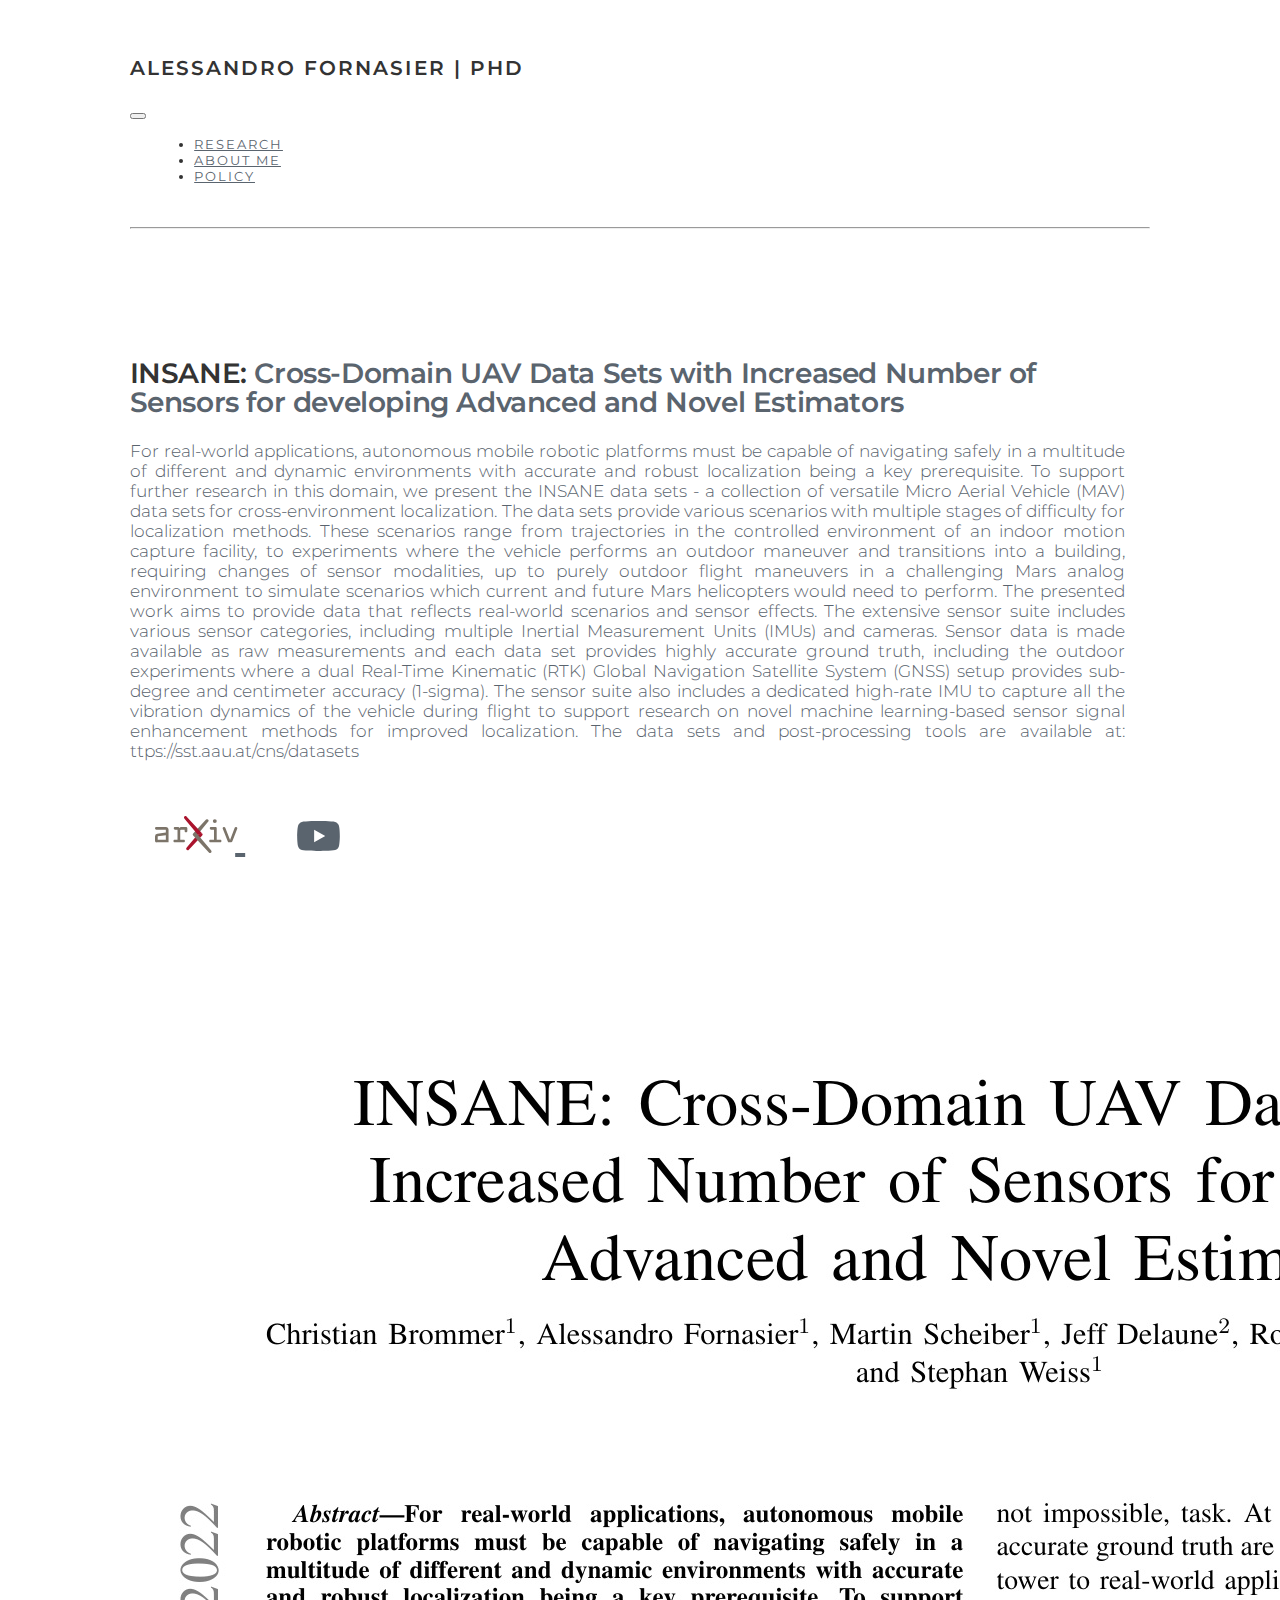
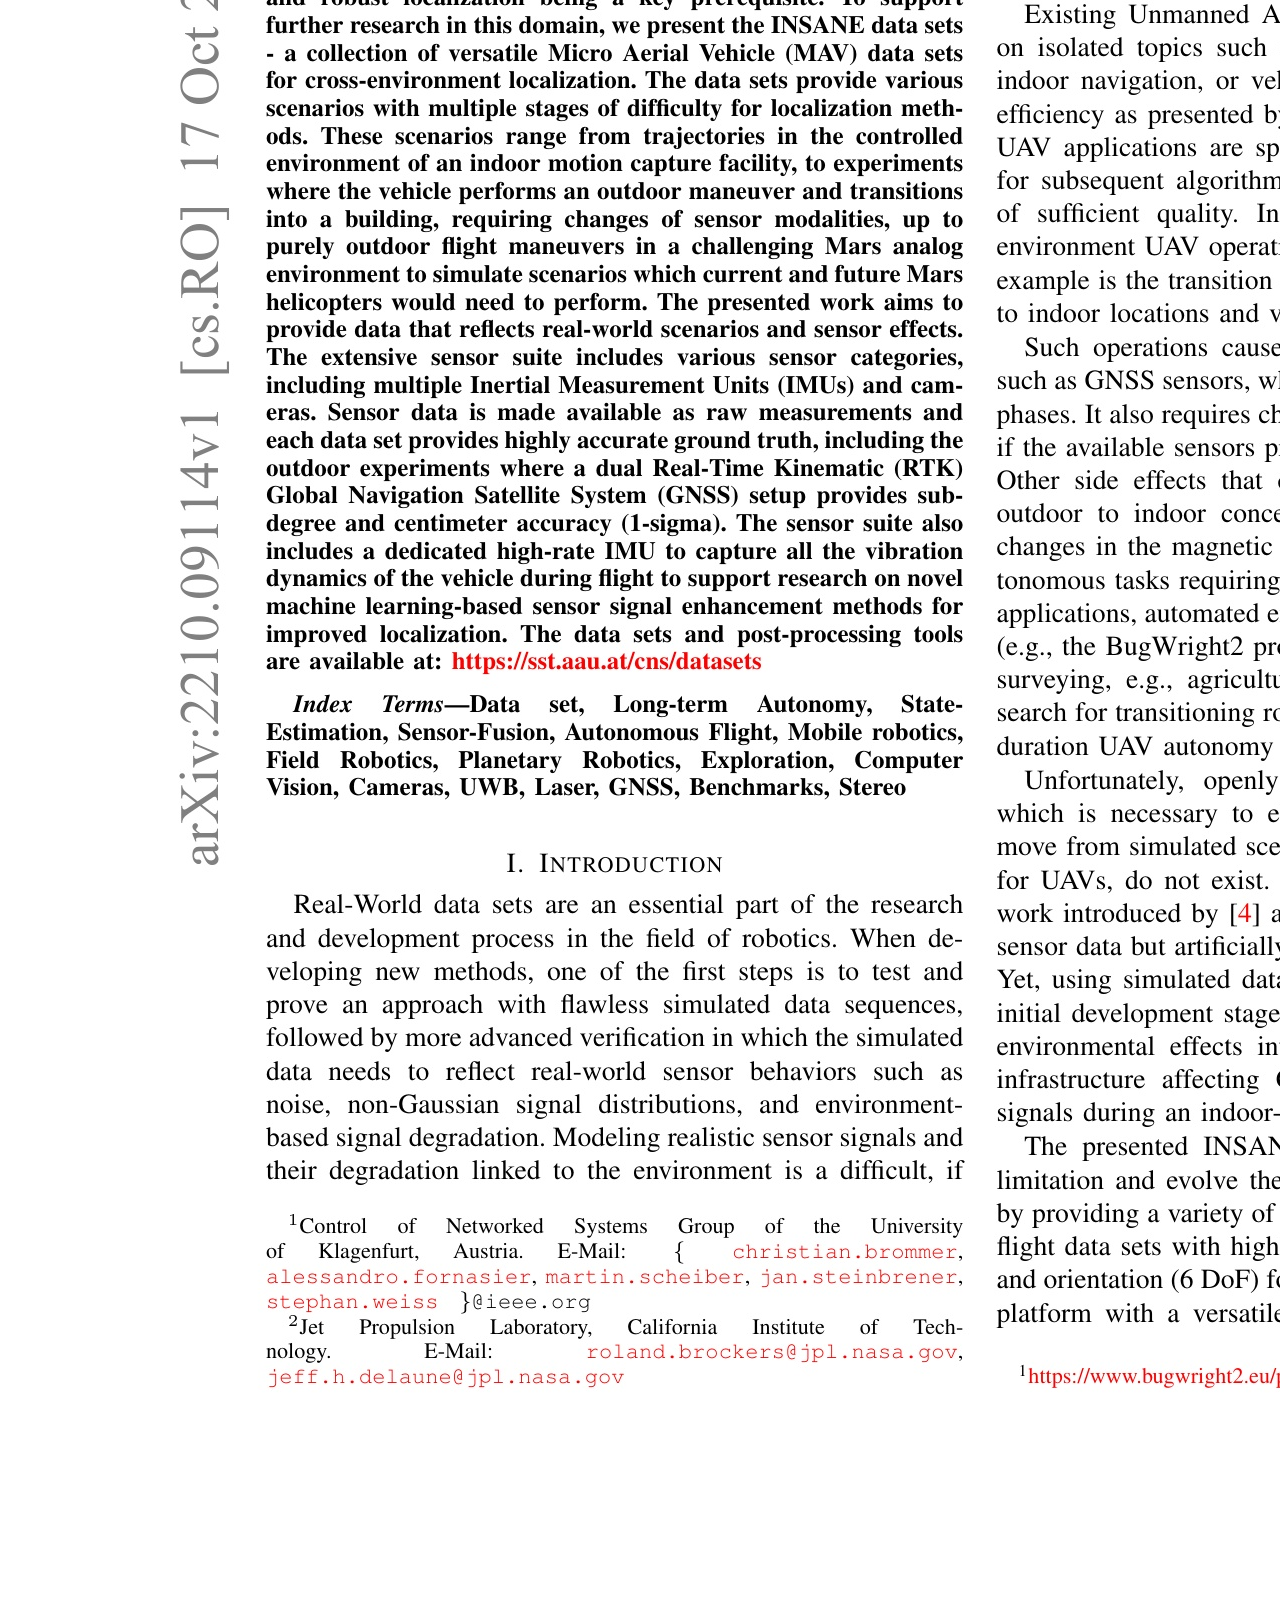
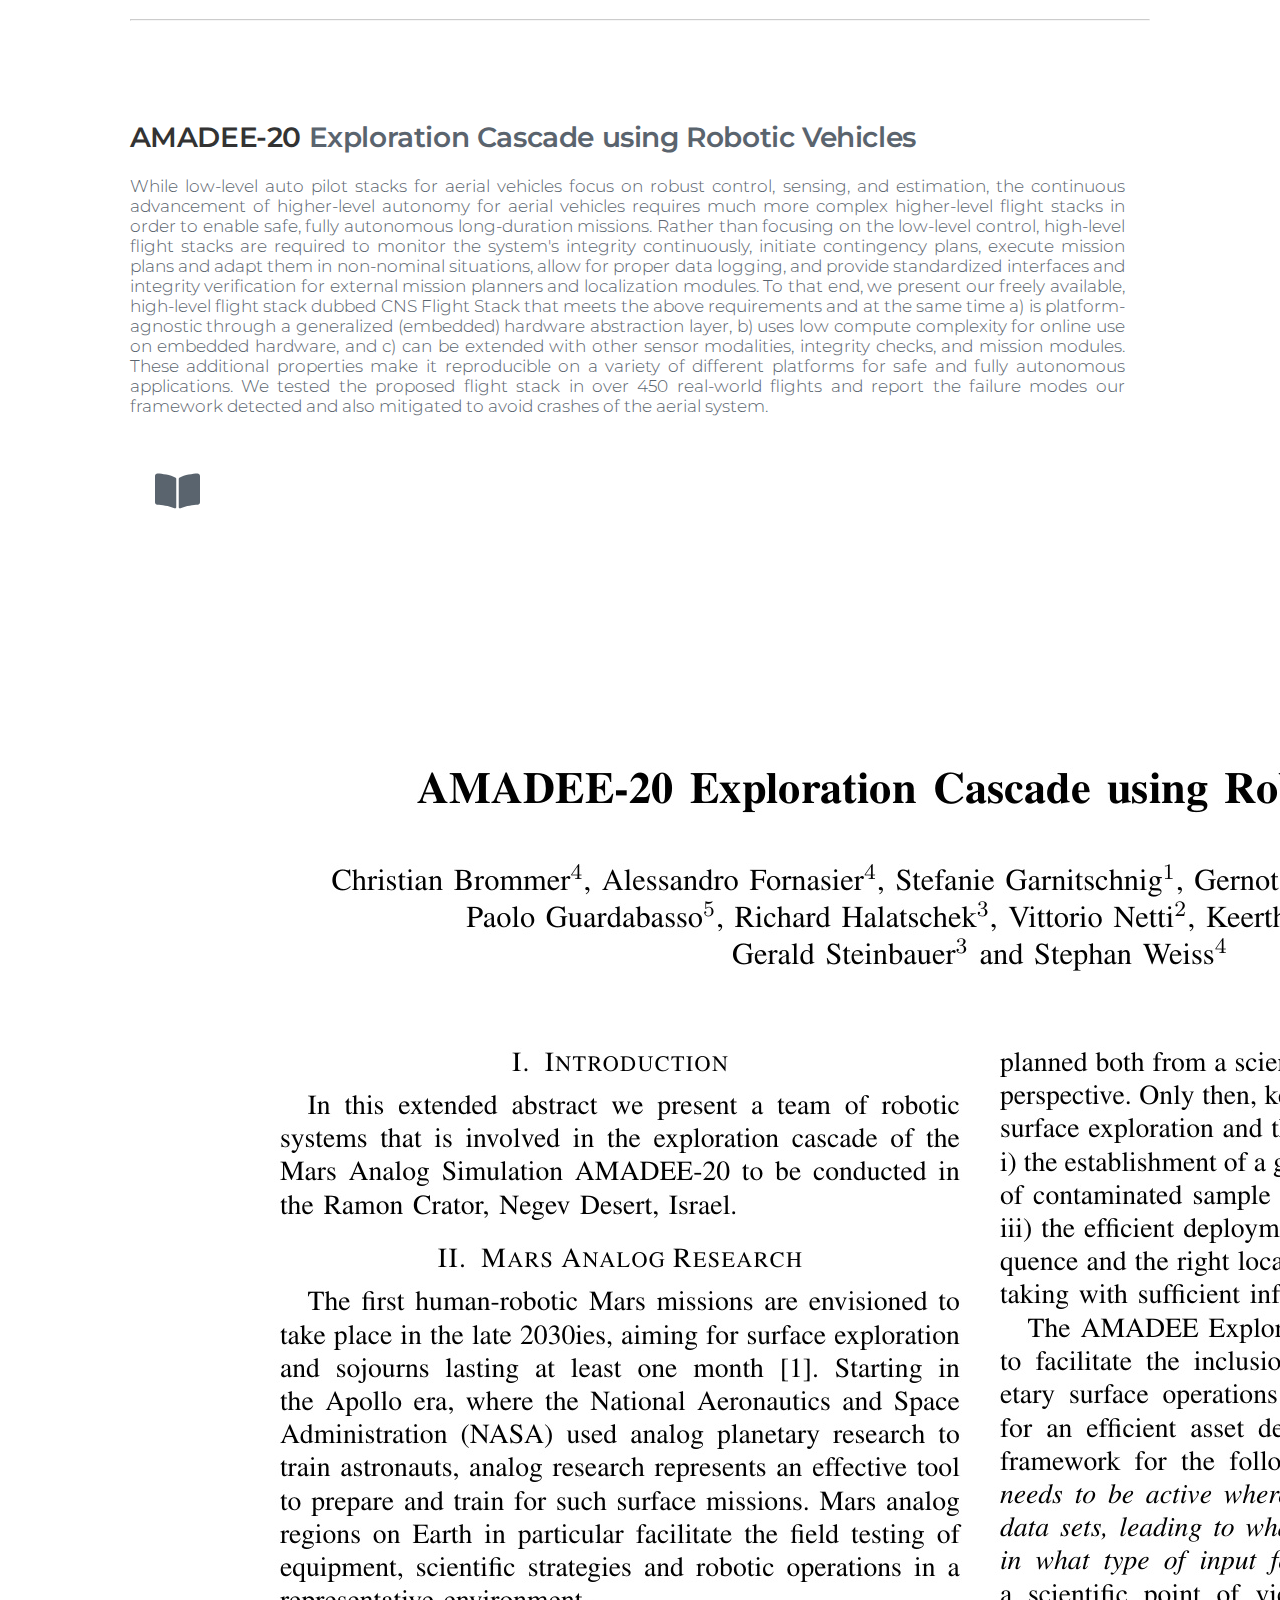
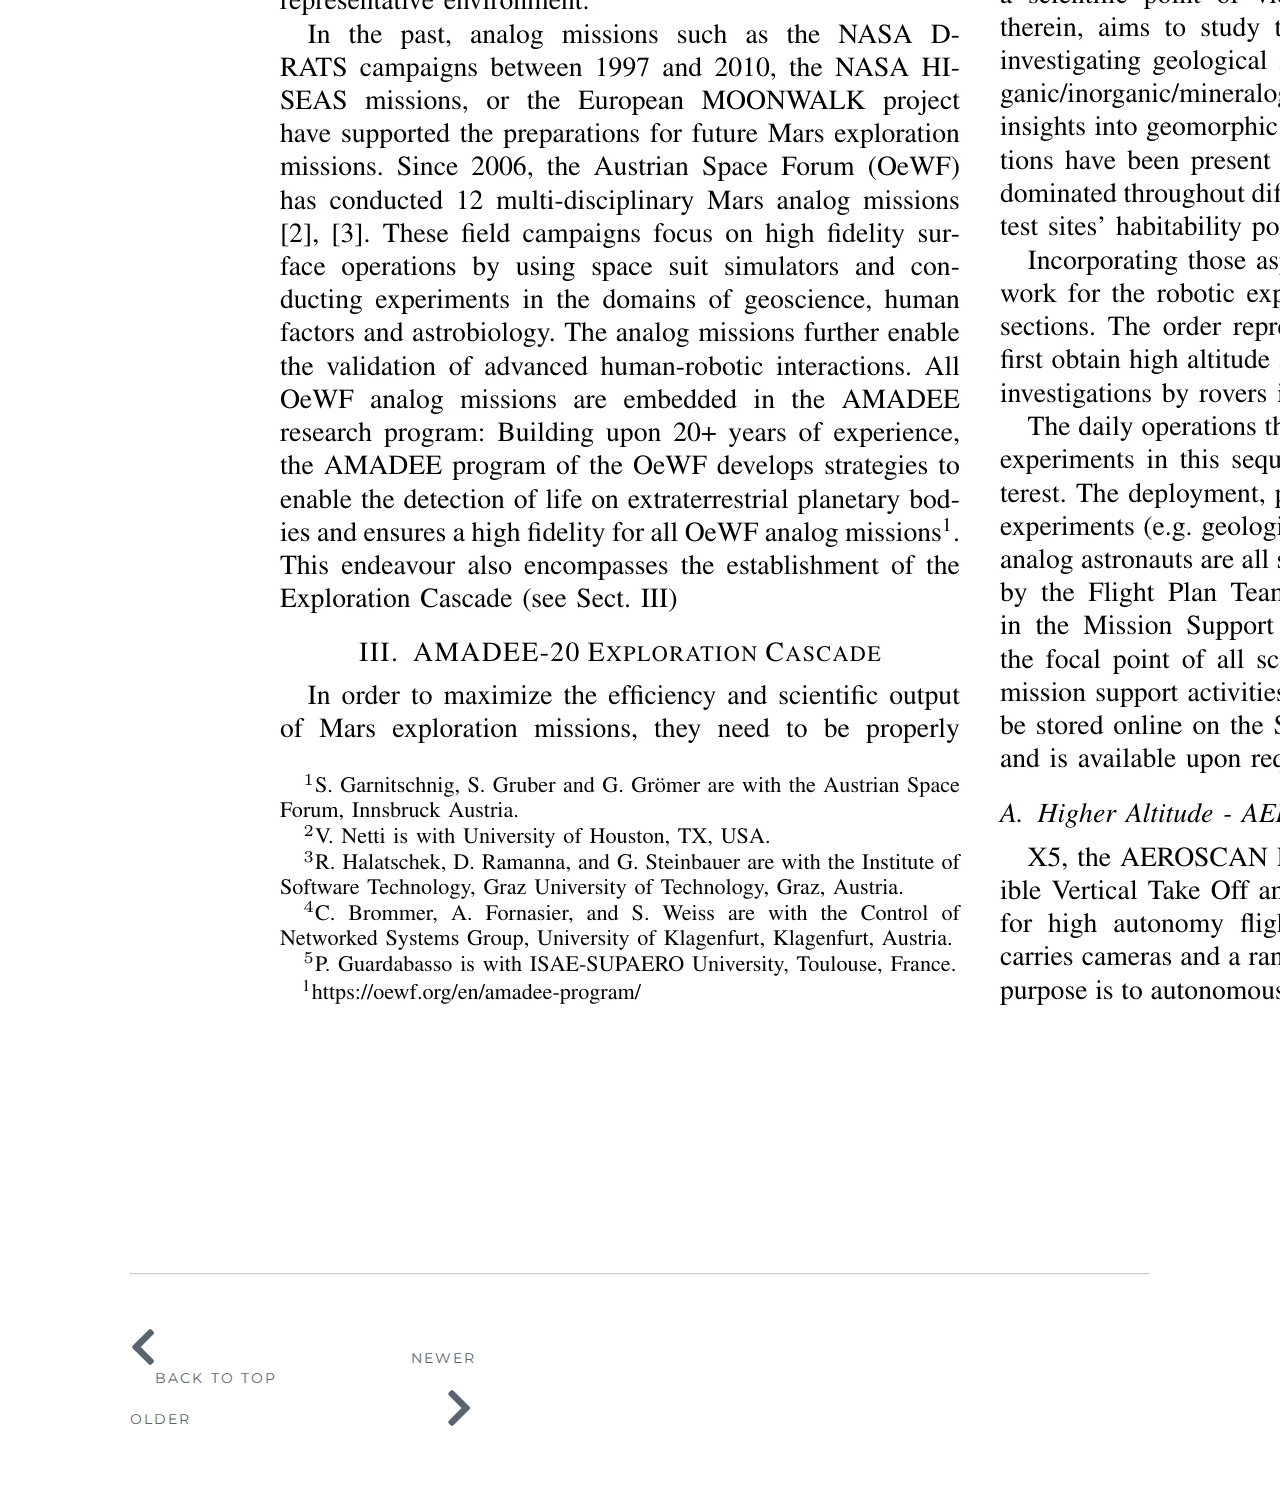
<file: profile/research/page_3.html>
<!DOCTYPE HTML>
<html lang="en">

	<head>

		<title>Alessandro Fornasier's research profile</title>
		<meta charset="utf-8" />
		<meta name="viewport" content="width=device-width, initial-scale=1, user-scalable=no" />

		<!-- Google tag (gtag.js) -->
		<script async src="https://www.googletagmanager.com/gtag/js?id=G-WN9WWCRR6G"></script>
		<script>
		window.dataLayer = window.dataLayer || [];
		function gtag(){dataLayer.push(arguments);}
		gtag('js', new Date());

		gtag('config', 'G-WN9WWCRR6G', {'anonymize_ip': true});
		</script>
		
		<!-- Style -->
		<link rel="stylesheet" href="../../assets/css/main.css" />

		<!-- JQuery -->
		<script src="https://code.jquery.com/jquery-3.5.1.min.js" integrity="sha256-9/aliU8dGd2tb6OSsuzixeV4y/faTqgFtohetphbbj0=" crossorigin="anonymous"></script>

		<!-- Boostrap -->
		<link href="https://cdn.jsdelivr.net/npm/bootstrap@5.0.0-beta1/dist/css/bootstrap.min.css" rel="stylesheet" integrity="sha384-giJF6kkoqNQ00vy+HMDP7azOuL0xtbfIcaT9wjKHr8RbDVddVHyTfAAsrekwKmP1" crossorigin="anonymous">
		<script src="https://cdn.jsdelivr.net/npm/bootstrap@5.0.0-beta1/dist/js/bootstrap.bundle.min.js" integrity="sha384-ygbV9kiqUc6oa4msXn9868pTtWMgiQaeYH7/t7LECLbyPA2x65Kgf80OJFdroafW" crossorigin="anonymous"></script>

		<!-- Fonts -->
		<link rel="preconnect" href="https://fonts.gstatic.com">
		<link href="https://fonts.googleapis.com/css2?family=Montserrat:ital,wght@0,100;0,200;0,300;0,400;0,500;0,600;0,700;0,800;0,900;1,100;1,200;1,300;1,400;1,500;1,600;1,700;1,800&family=Work+Sans:ital,wght@0,100;0,200;0,300;0,400;0,500;0,600;0,700;0,800;0,900;1,100;1,200;1,300;1,400;1,500;1,600;1,700;1,800;1,900&display=swap" rel="stylesheet">

		<!-- FontAwesome -->
		<link href="../../assets/css/all.min.css" rel="stylesheet"> 
		<script defer src="../../assets/js/all.min.js"></script>

		<!-- Favicon -->
		<link rel='icon' type='images/png' href='../../images/other/page_favicon.png'>

		<!-- Script -->
		<script src="../../assets/js/manager.js"></script>

	</head>

	<body class="bg-light">

		<div id="profile-wrapper" class="wrapper" data-pages="4" data-max-articles="4">

			<div id="page-3" class="inner bg-light" style="width: 85%;">
				
				<!-- Navbar -->
				<nav class="navbar navbar-expand-md navbar-light bg-light">
					<div class="container-fluid">
						<h3 class="h3 navbar-brand mb-0">Alessandro Fornasier | PhD</h3>
						<button class="navbar-toggler" type="button" data-bs-toggle="collapse" data-bs-target="#navbarNavDropdown" aria-controls="navbarNavDropdown" aria-expanded="false" aria-label="Toggle navigation">
							<span class="navbar-toggler-icon"></span>
						</button>
						<div class="collapse navbar-collapse" id="navbarNavDropdown">
							<ul class="navbar-nav justify-content-end w-100">
								<li class="nav-item">
									<a class="nav-link" aria-current="page" href="page_0.html">Research</a>
							  	</li>
							  	<li class="nav-item">
									<a class="nav-link" href="../../index.html">About Me</a>
							  	</li>
								  <li class="nav-item">
									<a class="nav-link" href="../../policy.html">Policy</a>
							  	</li>
							</ul>
						  </div>
					</div>
				</nav>
				
				<hr>

				<!-- Page Content -->
				<main role="main" id="content">
					
					
						<div class="row article" id="article-0">
							<div class="col-xl-7" style="display: block; margin: auto;">
								<h2 class="article-heading">INSANE: <span class="text-color-light">Cross-Domain UAV Data Sets with Increased Number of Sensors for developing Advanced and Novel Estimators</span></h2>
								<p class="article-description text-color-light">For real-world applications, autonomous mobile robotic platforms must be capable of navigating safely in a multitude of different and dynamic environments with accurate and robust localization being a key prerequisite. To support further research in this domain, we present the INSANE data sets - a collection of versatile Micro Aerial Vehicle (MAV) data sets for cross-environment localization. The data sets provide various scenarios with multiple stages of difficulty for localization methods. These scenarios range from trajectories in the controlled environment of an indoor motion capture facility, to experiments where the vehicle performs an outdoor maneuver and transitions into a building, requiring changes of sensor modalities, up to purely outdoor flight maneuvers in a challenging Mars analog environment to simulate scenarios which current and future Mars helicopters would need to perform. The presented work aims to provide data that reflects real-world scenarios and sensor effects. The extensive sensor suite includes various sensor categories, including multiple Inertial Measurement Units (IMUs) and cameras. Sensor data is made available as raw measurements and each data set provides highly accurate ground truth, including the outdoor experiments where a dual Real-Time Kinematic (RTK) Global Navigation Satellite System (GNSS) setup provides sub-degree and centimeter accuracy (1-sigma). The sensor suite also includes a dedicated high-rate IMU to capture all the vibration dynamics of the vehicle during flight to support research on novel machine learning-based sensor signal enhancement methods for improved localization. The data sets and post-processing tools are available at: ttps://sst.aau.at/cns/datasets</p>
								<div id="icons" class="d-flex justify-content-start">
									
										
										<a href="https://arxiv.org/abs/2210.09114" style="margin-left: 2.5%; margin-right: 2.5%;">
											<svg class="svg-inline--fa" aria-hidden="true" focusable="false" role="img" xmlns="http://www.w3.org/2000/svg"  viewBox="0 0 240 120" data-fa-i2svg=""><path d="M427.571,255.154c1.859,0,3.1,1.24,3.985,3.453,1.062-2.213,2.568-3.453,4.694-3.453h14.878a4.062,4.062,0,0,1,4.074,4.074v7.828c0,2.656-1.327,4.074-4.074,4.074-2.656,0-4.074-1.418-4.074-4.074V263.3H436.515a2.411,2.411,0,0,0-2.656,2.745v27.188h10.007c2.658,0,4.074,1.329,4.074,4.074s-1.416,4.074-4.074,4.074h-26.39c-2.659,0-3.986-1.328-3.986-4.074s1.327-4.074,3.986-4.074h8.236V263.3h-7.263c-2.656,0-3.985-1.329-3.985-4.074,0-2.658,1.329-4.074,3.985-4.074Z" transform="translate(-358.165 -222.27)" fill="#7c7469"/><path d="M539.233,255.154c2.656,0,4.074,1.416,4.074,4.074v34.007h10.1c2.746,0,4.074,1.329,4.074,4.074s-1.328,4.074-4.074,4.074H524.8c-2.656,0-4.074-1.328-4.074-4.074s1.418-4.074,4.074-4.074h10.362V263.3h-8.533c-2.744,0-4.073-1.329-4.073-4.074,0-2.658,1.329-4.074,4.073-4.074Zm4.22-17.615a5.859,5.859,0,1,1-5.819-5.819A5.9,5.9,0,0,1,543.453,237.539Z" transform="translate(-358.165 -222.27)" fill="#7c7469"/><path d="M605.143,259.228a4.589,4.589,0,0,1-.267,1.594L590,298.9a3.722,3.722,0,0,1-3.721,2.48h-5.933a3.689,3.689,0,0,1-3.808-2.48l-15.055-38.081a3.23,3.23,0,0,1-.355-1.594,4.084,4.084,0,0,1,4.164-4.074,3.8,3.8,0,0,1,3.718,2.656l14.348,36.134,13.9-36.134a3.8,3.8,0,0,1,3.72-2.656A4.084,4.084,0,0,1,605.143,259.228Z" transform="translate(-358.165 -222.27)" fill="#7c7469"/><path d="M486.149,277.877l-32.741,38.852c-1.286,1.372-2.084,3.777-1.365,5.5a4.705,4.705,0,0,0,4.4,2.914,4.191,4.191,0,0,0,3.16-1.563l40.191-42.714a4.417,4.417,0,0,0,.042-6.042Z" transform="translate(-358.165 -222.27)" fill="#aa142d"/><path d="M486.149,277.877l31.187-38.268c1.492-1.989,2.2-3.03,1.492-4.723a5.142,5.142,0,0,0-4.481-3.161h0a4.024,4.024,0,0,0-3.008,1.108L472.711,274.6a4.769,4.769,0,0,0,.015,6.53L520.512,332.2a3.913,3.913,0,0,0,3.137,1.192,4.394,4.394,0,0,0,4.027-2.818c.719-1.727-.076-3.438-1.4-5.23l-40.124-47.464" transform="translate(-358.165 -222.27)" fill="#7c7469"/><path d="M499.833,274.828,453.169,224.4s-1.713-2.08-3.524-2.124a4.607,4.607,0,0,0-4.338,2.788c-.705,1.692-.2,2.88,1.349,5.1l40.093,48.422" transform="translate(-358.165 -222.27)" fill="#aa142d"/><path d="M390.61,255.154c5.018,0,8.206,3.312,8.206,8.4v37.831H363.308a4.813,4.813,0,0,1-5.143-4.929V283.427a8.256,8.256,0,0,1,7-8.148l25.507-3.572v-8.4H362.306a4.014,4.014,0,0,1-4.141-4.074c0-2.87,2.143-4.074,4.355-4.074Zm.059,38.081V279.942l-24.354,3.4v9.9Z" transform="translate(-358.165 -222.27)" fill="#7c7469"/></svg>
										</a>
																														  
									
										
											<a href="https://www.youtube.com/watch?v=KuA3nibxWok" style="margin-left: 2.5%; margin-right: 2.5%;"><i class="fab fa-youtube"></i></a>
																														  
										
								</div>
							</div>
							<div class="col-xl-5" style="display: block; margin: auto;">
								<img class="featurette-image img-fluid mx-auto" alt="475x615" style="width: auto; height: auto;" src="../../images/papers/insane.jpg">
							</div>
						</div>

						<hr class="article-divider">
					
						<div class="row article" id="article-1">
							<div class="col-xl-7" style="display: block; margin: auto;">
								<h2 class="article-heading">AMADEE-20 <span class="text-color-light">Exploration Cascade using Robotic Vehicles</span></h2>
								<p class="article-description text-color-light">While low-level auto pilot stacks for aerial vehicles focus on robust control, sensing, and estimation, the continuous advancement of higher-level autonomy for aerial vehicles requires much more complex higher-level flight stacks in order to enable safe, fully autonomous long-duration missions. Rather than focusing on the low-level control, high-level flight stacks are required to monitor the system's integrity continuously, initiate contingency plans, execute mission plans and adapt them in non-nominal situations, allow for proper data logging, and provide standardized interfaces and integrity verification for external mission planners and localization modules. To that end, we present our freely available, high-level flight stack dubbed CNS Flight Stack that meets the above requirements and at the same time a) is platform-agnostic through a generalized (embedded) hardware abstraction layer, b) uses low compute complexity for online use on embedded hardware, and c) can be extended with other sensor modalities, integrity checks, and mission modules. These additional properties make it reproducible on a variety of different platforms for safe and fully autonomous applications. We tested the proposed flight stack in over 450 real-world flights and report the failure modes our framework detected and also mitigated to avoid crashes of the aerial system.</p>
								<div id="icons" class="d-flex justify-content-start">
									
										
											<a href="https://www.research-collection.ethz.ch/bitstream/handle/20.500.11850/450117/1/amadee2020planrobo.pdf" style="margin-left: 2.5%; margin-right: 2.5%;"><i class="fas fa-book-open"></i></a>
																														  
										
								</div>
							</div>
							<div class="col-xl-5" style="display: block; margin: auto;">
								<img class="featurette-image img-fluid mx-auto" alt="475x615" style="width: auto; height: auto;" src="../../images/papers/amadee20.jpg">
							</div>
						</div>

						<hr class="article-divider">
					

					<!-- Page Navigation -->
					<div class="d-flex justify-content-between flex-fill align-items-center" id="navigation">
						<a id="nav-a-left" class="d-flex align-items-center" href="#"><i class="fas fa-chevron-left fa-3x"></i><span class="left">newer</span></a>
						<p class="d-flex align-items-center"><a href="#">back to top</a></p>
						<a id="nav-a-right" class="d-flex align-items-center" href="#" style="justify-content: end;"><span class="right">older</span><i class="fas fa-chevron-right fa-3x"></i></a>
					</div>

				</main>

				<!-- Footer -->
				<!--<footer class="d-flex justify-content-between" id="footer">
					<p><a class="copy" href="www.linkedin.com/in/alessandrofornasier">2021 alessandro fornasier</a></p>
					<p><a href="#">back to top</a></p>
				</footer>-->

			</div>

		</div>

	</body>

</html>
</file>
<file: assets/css/main.css>
body {
  font-family: 'Montserrat', sans-serif !important;
  color: rgb(51, 51, 51) !important;
}

.wrapper {
  display: flex;
  flex-direction: column;
  width: 100%;
}

.text-color-light {
  color: rgb(90, 100, 110);
}

.text-right {
  text-align: end;
}

.btn-outline-dark {
  color: rgb(51, 51, 51) !important;
  border-color: rgb(90, 100, 110) !important;
}

.btn-outline-dark:hover {
  color: rgb(255, 255, 255) !important;
  background-color: rgb(90, 100, 110) !important;
  border-color: rgb(90, 100, 110) !important;
}

.inner {
  display: flex;
  flex-direction: column;
  width: 65%;
  height: 100%;
}

a.disabled {
  pointer-events: none;
  cursor: default;
}

/********** About ***********/

/*#about-wrapper h1 {

}

#about-wrapper h2 {

}*/

#about-wrapper #navbar {
  margin-top: -100%;
  height: 50%;
  position: fixed;
  padding-bottom: 10%;
  top: 0;
  left: 0;
  width: 100vw;
  z-index: 999;
  background-image: url("../../images/other/sidebar-bg-4.jpg");
  background-size: cover;
  background-position: 0 -30px;
  background-repeat: no-repeat;
  color: rgb(255, 255, 255);
  transition: width 0.3s, height 0s;
}

#about-wrapper #navbar img {
  margin-top: 10%;
  max-width: 125px;
}

#about-wrapper #sidebar {
  width: 33%;
  position: fixed;
  padding-top: 10%;
  top: 0;
  left: 0;
  height: 100vh;
  z-index: 999;
  background-image: url("../../images/other/sidebar-bg-4.jpg");
  background-size: cover;
  background-position: 0 0px;
  background-repeat: no-repeat;
  color: rgb(255, 255, 255);
  transition: width 0.3s, height 0s;
}

#about-wrapper #sidebar span {
  display: inline-block;
}

#about-wrapper #span-name {
  margin-top: 3em;
  letter-spacing: 0.2em;
  font-weight: 500;
  line-height: 1.5;
  text-transform: uppercase;
  font-size: 15px;
}

#about-wrapper #span-description {
  margin-top: 1.5em;
  letter-spacing: 0.125em;
  font-weight: 400;
  font-size: 13px;
  line-height: 2;
}

#about-wrapper #strong {
  font-weight: 700;
}

#about-wrapper #sidebar img {
  max-width: 125px;
}

#about-wrapper #icons {
  margin-top: 20%;
}

#about-wrapper #sidebar a {
  margin-left: 0.25em;
  margin-right: 0.25em;
}

#about-wrapper #sidebar a {
  color:rgb(255, 255, 255) !important;
}

#about-wrapper #navbar a {
  color:rgb(255, 255, 255) !important;
}

#about-wrapper #content {
  margin-top: 10%;
  margin-left: 43%;
  margin-right: 10%;
}

#about-wrapper #content p {
  margin-top: 5%;
}

#about-wrapper #content hr {
  margin-top: 5%;
  margin-bottom: 5%;
}

@media (max-width: 768px) {
  #about-wrapper #navbar {
    margin-top: 0;
  }

  #about-wrapper #sidebar {
    margin-left: -100%;
  }

  #about-wrapper #content {
    margin-top: 60%;
    margin-left: 10%;
    margin-right: 10%;
  }
}

#about-wrapper #content #button {
  margin-top: 15%;
}

/****** Hover Button *******/

.button-svg-wrapper {
  height: 70px;
  margin: 0 auto;
  position: relative;
  top: 50%;
  transform: translateY(-50%);
  width: 420px;
  text-align: center;
  cursor: pointer;
}

.button-svg-wrapper svg {
  height: 70px;
  width: 420px;
}

.button-svg-wrapper .shape {
  height: 70px;
  width: 420px;
  fill: transparent;
  stroke-dasharray: 150 700;
  stroke-dashoffset: -625;
  stroke-width: 6px;
  stroke: rgb(51, 51, 51);
}

.button-svg-wrapper .text {
  color: rgb(51, 51, 51);
  font-size: 18px;
  letter-spacing: 0.5em;
  font-weight: 600;
  text-transform: uppercase;
  position: relative;
  top: -50px;
}

@keyframes draw {
  0% {
    stroke-dasharray: 150 700;
     stroke-dashoffset: -625;
    stroke-width: 6px;
  }
  100% {
    stroke-dasharray: 999;
    stroke-dashoffset: 0;
    stroke-width: 3px;
  }
}

@media (min-width: 768px) {
  .button-svg-wrapper:hover .shape {
    -webkit-animation: 0.5s draw linear forwards;
    animation: 0.5s draw linear forwards;
  }
}

@media (max-width: 768px) {
  .button-svg-wrapper {
    height: 40px;
    width: 220px;
  }
  
  .button-svg-wrapper svg {
    height: 40px;
    width: 220px;
  }

  .button-svg-wrapper .shape {
    height: 40px;
    width: 220px;
    stroke-dasharray: 100 400;
    stroke-dashoffset: -825;
    stroke-width: 3px;
  }

  .button-svg-wrapper .text {
    color: rgb(51, 51, 51);
    font-size: 14px;
    letter-spacing: 0.5em;
    font-weight: 600;
    top: -30px;
  }

  #about-wrapper #icons {
    margin-top: 10%;
  }
}

/****************************/

/****************************/


/*********** profile ************/

#profile-wrapper h2 {
  font-size: 28px;
}

#profile-wrapper {
  /*background-color: rgba(51, 51, 51, 0.05);*/
  align-items: center;
}

#profile-wrapper a {
  color: rgb(90, 100, 110);
}

#profile-wrapper a:hover {
  color: rgb(51, 51, 51);
}

#profile-wrapper .navbar {
  margin-left: 2.5%;
  margin-right: 2.5%;
  margin-top: 2.5%;
  margin-bottom: 2.5%;
  justify-content: center;
  text-transform: uppercase;
}

#profile-wrapper .navbar .container-fluid{
  padding: 0;
}

#profile-wrapper .h3 {
  font-size: calc(1.0rem + .6vw);
}

#profile-wrapper .navbar-toggler {
  font-size: calc(1.0rem + .6vw);
}

#profile-wrapper .navbar .navbar-brand {
  padding: 0;
  letter-spacing: 0.1em;
  font-weight: 600;
}

#profile-wrapper #navbarNavDropdown .nav-item {
  margin-left: 2.5%;
  margin-right: 2.5%;
  font-size: 14px;
  letter-spacing: 0.15em;
  font-weight: 400;
  font-size: calc(0.5rem + .4vw);
}

#profile-wrapper #content {
  margin-top: 10%;
  margin-left: 2.5%;
  margin-right: 2.5%;
}

#profile-wrapper #content .container {
  margin-left: 0;
  margin-right: 0;
  padding: 0;
}

#profile-wrapper hr {
  margin-top: 0;
  margin-bottom: 0;
  margin-left: 2.5%;
  margin-right: 2.5%;
  color: rgb(90, 100, 110);
  opacity: 1;
}

#profile-wrapper .article {
  cursor: pointer;
}

.article #icons {
  margin-top: 5%;
  margin-bottom: 5%;
}

#profile-wrapper .article-divider {
  margin-left: 0;
  margin-right: 0;
  margin-top: 10%;
  margin-bottom: 10%;
  opacity: 0.5;
}

#profile-wrapper .policy-divider {
  margin-left: 0;
  margin-right: 0;
  margin-top: 5%;
  margin-bottom: 5%;
  opacity: 0.5;
}

#profile-wrapper .article-heading {
  font-weight: 600;
  line-height: 1;
  letter-spacing: -.025rem;
  margin-right: 2.5%;
}

#profile-wrapper .article-description {
  margin-top: 2.5%;
  font-weight: 300;
  text-align: justify;
  margin-right: 2.5%;
  font-size: min(17px, calc(1vw + 0.5vh + 1vmin));
}

#profile-wrapper #navigation {
  margin-top: -5%;
  margin-bottom: 5%;
}

#profile-wrapper #navigation a {
  text-decoration-line: none;
  text-transform: uppercase;
  font-size: 14px;
  letter-spacing: 0.15em;
  font-weight: 400;
}

#profile-wrapper #navigation .left {
  margin-left: 25%;
}

#profile-wrapper #navigation .right {
  margin-right: 25%;
}

#profile-wrapper #navigation p {
  margin-right: 2.5%;
  margin-left: 2.5%;
  margin-top: 0;
  margin-bottom: 0;
}

#profile-wrapper #footer p {
  margin-left: 2.5%;
  margin-right: 2.5%;
}

#profile-wrapper #footer .copy {
  font-size: 14px;
  letter-spacing: 0.1em;
  font-weight: 600;
  text-transform: uppercase;
}

#profile-wrapper #footer a {
  text-decoration-line: none;
  text-transform: uppercase;
  font-size: 14px;
  letter-spacing: 0.15em;
  font-weight: 400;
}

@media (max-width: 1280px) {
  #profile-wrapper .h3 {
    font-size: calc(0.8rem + .6vw);
  }

  #profile-wrapper .navbar-toggler {
    font-size: calc(0.8rem + .6vw);
  }
}

@media (max-width: 960px) {
  #profile-wrapper .h3 {
    font-size: calc(0.6rem + .8vw);
  }

  #profile-wrapper .navbar-toggler {
    font-size: calc(0.6rem + .8vw);
  }
}

@media (max-width: 768px) {
  #about-wrapper #navbar  {
    position: unset;
  }

  #about-wrapper #content {
    margin-top: 10%;
  }
  
  #profile-wrapper .navbar-nav  {
    justify-content: unset;
  }

  #profile-wrapper .navbar-brand  {
    display: inline-block;
    white-space: normal;
    width: 70%
  }

  #profile-wrapper .article-heading {
    font-size: min(28px, calc(1.5vw + 1.0vh + 1vmin));
  }
  
  .article #icons a {
    font-size: 2em;
  }

  #profile-wrapper #navigation a {
    font-size: 9px;
    letter-spacing: 0.075em;
  }

  #profile-wrapper #navigation p {
    font-size: 9px;
    letter-spacing: 0.075em;
  }
}

@media (min-width: 768px) {
  #profile-wrapper .article-heading {
    font-size: min(40px, calc(1.5vw + 0.5vh + 0.5vmin));
    font-size: max(28px, calc(1.5vw + 0.5vh + 0.5vmin));
  }
  
  #profile-wrapper .article-heading-low-margin {
    font-size: 40px;
  }

  .article #icons a {
    font-size: 2.5em;
  }
}

@media (max-width: 312px) {
  #about-wrapper #content {
    margin-top: 140%;
  }
}

/****************************/
</file>
